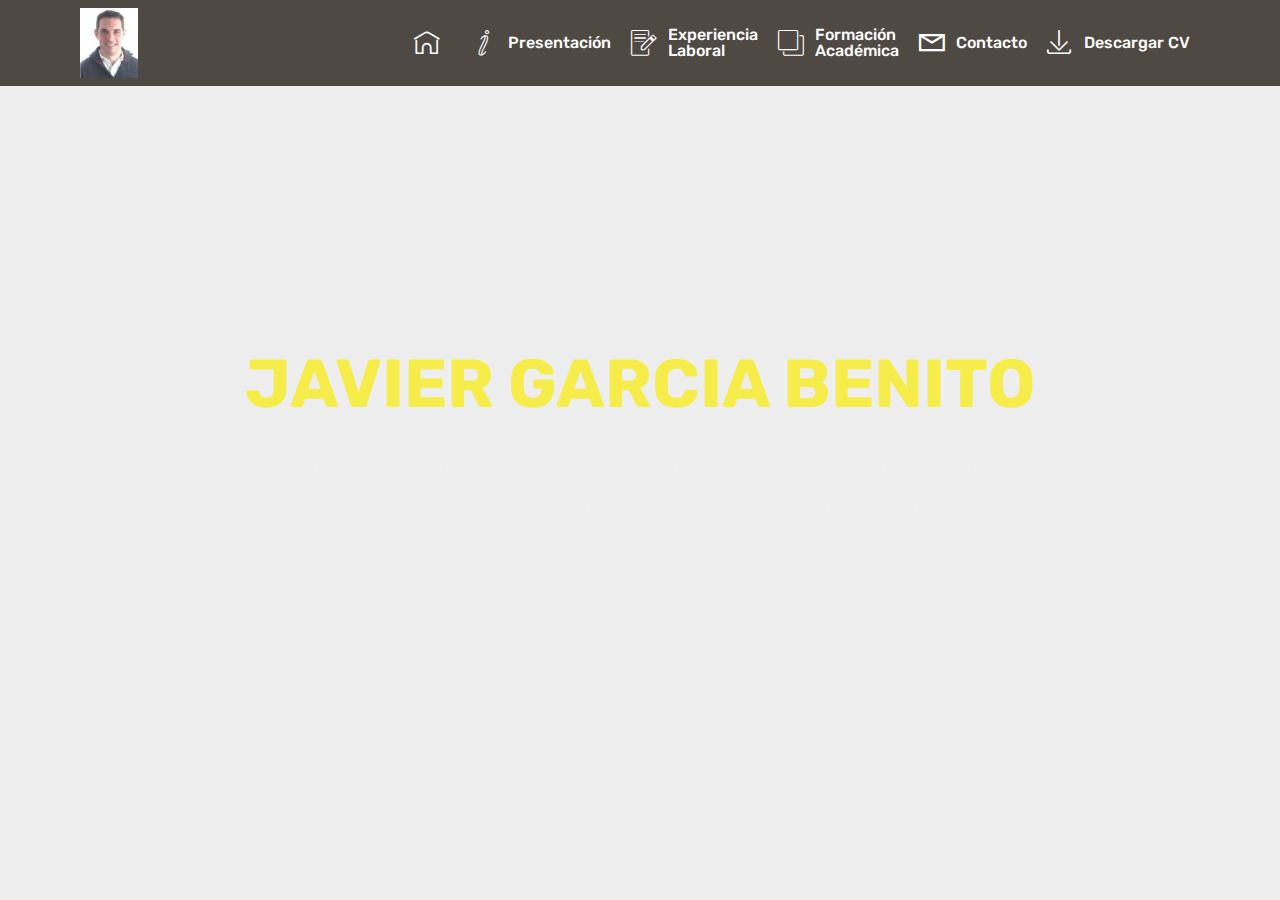
<file: index.html>
<!DOCTYPE html>
<html  >
<head>
  <!-- Site made with Mobirise Website Builder v4.12.4, https://mobirise.com -->
  <meta charset="UTF-8">
  <meta http-equiv="X-UA-Compatible" content="IE=edge">
  <meta name="generator" content="Mobirise v4.12.4, mobirise.com">
  <meta name="viewport" content="width=device-width, initial-scale=1, minimum-scale=1">
  <link rel="shortcut icon" href="assets/images/javi-foto-dni-001-92x119.jpeg" type="image/x-icon">
  <meta name="description" content="">
  
  
  <title>Javier Garcia</title>
  <link rel="stylesheet" href="assets/web/assets/mobirise-icons2/mobirise2.css">
  <link rel="stylesheet" href="assets/web/assets/mobirise-icons-bold/mobirise-icons-bold.css">
  <link rel="stylesheet" href="assets/web/assets/mobirise-icons/mobirise-icons.css">
  <link rel="stylesheet" href="assets/bootstrap/css/bootstrap.min.css">
  <link rel="stylesheet" href="assets/bootstrap/css/bootstrap-grid.min.css">
  <link rel="stylesheet" href="assets/bootstrap/css/bootstrap-reboot.min.css">
  <link rel="stylesheet" href="assets/animatecss/animate.min.css">
  <link rel="stylesheet" href="assets/dropdown/css/style.css">
  <link rel="stylesheet" href="assets/tether/tether.min.css">
  <link rel="stylesheet" href="assets/theme/css/style.css">
  <link rel="preload" as="style" href="assets/mobirise/css/mbr-additional.css"><link rel="stylesheet" href="assets/mobirise/css/mbr-additional.css" type="text/css">
  
  
  
</head>
<body>
  <section class="menu cid-s3vzD8p1v5" once="menu" id="menu1-14">

    

    <nav class="navbar navbar-expand beta-menu navbar-dropdown align-items-center navbar-toggleable-sm">
        <button class="navbar-toggler navbar-toggler-right" type="button" data-toggle="collapse" data-target="#navbarSupportedContent" aria-controls="navbarSupportedContent" aria-expanded="false" aria-label="Toggle navigation">
            <div class="hamburger">
                <span></span>
                <span></span>
                <span></span>
                <span></span>
            </div>
        </button>
        <div class="menu-logo">
            <div class="navbar-brand">
                <span class="navbar-logo">
                    <a href="Contacto.html">
                         <img src="assets/images/javi-foto-dni-001-92x119.jpeg" alt="Mobirise" title="" style="height: 4.4rem;">
                    </a>
                </span>
                
            </div>
        </div>
        <div class="collapse navbar-collapse" id="navbarSupportedContent">
            <ul class="navbar-nav nav-dropdown nav-right" data-app-modern-menu="true"><li class="nav-item"><a class="nav-link link text-white display-4" href="index.html"><span class="mbrib-home mbr-iconfont mbr-iconfont-btn"></span></a></li><li class="nav-item"><a class="nav-link link text-white display-4" href="presentacion.html"><span class="mbri-italic mbr-iconfont mbr-iconfont-btn"></span>Presentación<br></a></li><li class="nav-item">
                    <a class="nav-link link text-white display-4" href="experiencia.html"><span class="mbri-edit mbr-iconfont mbr-iconfont-btn"></span>Experiencia <br>Laboral&nbsp;</a>
                </li><li class="nav-item"><a class="nav-link link text-white display-4" href="formacion.html"><span class="mbri-layers mbr-iconfont mbr-iconfont-btn"></span>Formación <br>Académica</a></li><li class="nav-item"><a class="nav-link link text-white display-4" href="Contacto.html"><span class="mobi-mbri mobi-mbri-letter mbr-iconfont mbr-iconfont-btn"></span>Contacto</a></li><li class="nav-item"><a class="nav-link link text-white display-4" href="assets/files/Javier-GarciaBenitoCV.pdf" target="_blank"><span class="mbrib-save mbr-iconfont mbr-iconfont-btn"></span>Descargar CV</a></li></ul>
            
        </div>
    </nav>
</section>

<section class="engine"><a href="https://mobirise.info/m">web design templates</a></section><section class="cid-qTkA127IK8 mbr-fullscreen" data-bg-video="https://www.youtube.com/watch?v=ikJJ27Xs90k" id="header2-1">

    

    

    <div class="container align-center">
        <div class="row justify-content-md-center">
            <div class="mbr-white col-md-10">
                <h1 class="mbr-section-title mbr-bold pb-3 mbr-fonts-style display-1">JAVIER GARCIA BENITO</h1>
                
                <p class="mbr-text pb-3 mbr-fonts-style display-5">Les presento esta web donde consultar toda mi carrera profesional.<br>Aquí podrán ver todo el potencial y valor que les puedo aportar.</p>
                
            </div>
        </div>
    </div>
    
</section>


  <script src="assets/web/assets/jquery/jquery.min.js"></script>
  <script src="assets/popper/popper.min.js"></script>
  <script src="assets/bootstrap/js/bootstrap.min.js"></script>
  <script src="assets/smoothscroll/smooth-scroll.js"></script>
  <script src="assets/ytplayer/jquery.mb.ytplayer.min.js"></script>
  <script src="assets/viewportchecker/jquery.viewportchecker.js"></script>
  <script src="assets/dropdown/js/nav-dropdown.js"></script>
  <script src="assets/dropdown/js/navbar-dropdown.js"></script>
  <script src="assets/touchswipe/jquery.touch-swipe.min.js"></script>
  <script src="assets/tether/tether.min.js"></script>
  <script src="assets/vimeoplayer/jquery.mb.vimeo_player.js"></script>
  <script src="assets/theme/js/script.js"></script>
  
  
 <div id="scrollToTop" class="scrollToTop mbr-arrow-up"><a style="text-align: center;"><i class="mbr-arrow-up-icon mbr-arrow-up-icon-cm cm-icon cm-icon-smallarrow-up"></i></a></div>
    <input name="animation" type="hidden">
  </body>
</html>
</file>
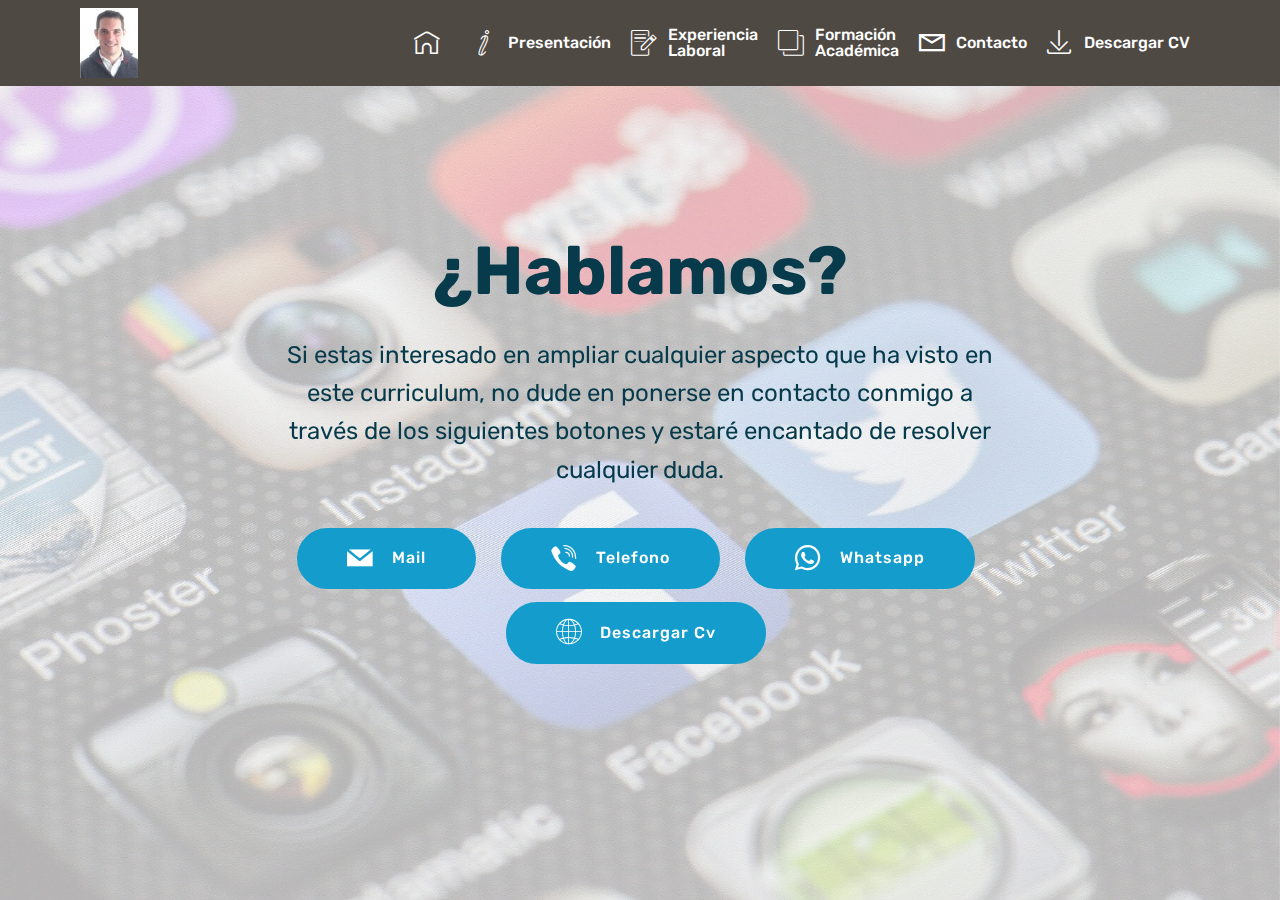
<file: Contacto.html>
<!DOCTYPE html>
<html  >
<head>
  <!-- Site made with Mobirise Website Builder v4.12.4, https://mobirise.com -->
  <meta charset="UTF-8">
  <meta http-equiv="X-UA-Compatible" content="IE=edge">
  <meta name="generator" content="Mobirise v4.12.4, mobirise.com">
  <meta name="viewport" content="width=device-width, initial-scale=1, minimum-scale=1">
  <link rel="shortcut icon" href="assets/images/javi-foto-dni-001-92x119.jpeg" type="image/x-icon">
  <meta name="description" content="">
  
  
  <title>Contacto Javier Garcia</title>
  <link rel="stylesheet" href="assets/web/assets/mobirise-icons2/mobirise2.css">
  <link rel="stylesheet" href="assets/web/assets/mobirise-icons/mobirise-icons.css">
  <link rel="stylesheet" href="assets/web/assets/mobirise-icons-bold/mobirise-icons-bold.css">
  <link rel="stylesheet" href="assets/bootstrap/css/bootstrap.min.css">
  <link rel="stylesheet" href="assets/bootstrap/css/bootstrap-grid.min.css">
  <link rel="stylesheet" href="assets/bootstrap/css/bootstrap-reboot.min.css">
  <link rel="stylesheet" href="assets/tether/tether.min.css">
  <link rel="stylesheet" href="assets/dropdown/css/style.css">
  <link rel="stylesheet" href="assets/socicon/css/styles.css">
  <link rel="stylesheet" href="assets/animatecss/animate.min.css">
  <link rel="stylesheet" href="assets/theme/css/style.css">
  <link rel="preload" as="style" href="assets/mobirise/css/mbr-additional.css"><link rel="stylesheet" href="assets/mobirise/css/mbr-additional.css" type="text/css">
  
  
  
</head>
<body>
  <section class="menu cid-s3vzD8p1v5" once="menu" id="menu1-14">

    

    <nav class="navbar navbar-expand beta-menu navbar-dropdown align-items-center navbar-toggleable-sm">
        <button class="navbar-toggler navbar-toggler-right" type="button" data-toggle="collapse" data-target="#navbarSupportedContent" aria-controls="navbarSupportedContent" aria-expanded="false" aria-label="Toggle navigation">
            <div class="hamburger">
                <span></span>
                <span></span>
                <span></span>
                <span></span>
            </div>
        </button>
        <div class="menu-logo">
            <div class="navbar-brand">
                <span class="navbar-logo">
                    <a href="Contacto.html">
                         <img src="assets/images/javi-foto-dni-001-92x119.jpeg" alt="Mobirise" title="" style="height: 4.4rem;">
                    </a>
                </span>
                
            </div>
        </div>
        <div class="collapse navbar-collapse" id="navbarSupportedContent">
            <ul class="navbar-nav nav-dropdown nav-right" data-app-modern-menu="true"><li class="nav-item"><a class="nav-link link text-white display-4" href="index.html"><span class="mbrib-home mbr-iconfont mbr-iconfont-btn"></span></a></li><li class="nav-item"><a class="nav-link link text-white display-4" href="presentacion.html"><span class="mbri-italic mbr-iconfont mbr-iconfont-btn"></span>Presentación<br></a></li><li class="nav-item">
                    <a class="nav-link link text-white display-4" href="experiencia.html"><span class="mbri-edit mbr-iconfont mbr-iconfont-btn"></span>Experiencia <br>Laboral&nbsp;</a>
                </li><li class="nav-item"><a class="nav-link link text-white display-4" href="formacion.html"><span class="mbri-layers mbr-iconfont mbr-iconfont-btn"></span>Formación <br>Académica</a></li><li class="nav-item"><a class="nav-link link text-white display-4" href="Contacto.html"><span class="mobi-mbri mobi-mbri-letter mbr-iconfont mbr-iconfont-btn"></span>Contacto</a></li><li class="nav-item"><a class="nav-link link text-white display-4" href="assets/files/Javier-GarciaBenitoCV.pdf" target="_blank"><span class="mbrib-save mbr-iconfont mbr-iconfont-btn"></span>Descargar CV</a></li></ul>
            
        </div>
    </nav>
</section>

<section class="engine"><a href="https://mobirise.info/x">css templates</a></section><section class="header9 cid-s3vsp9hcXi mbr-fullscreen mbr-parallax-background" id="header9-x">

    

    <div class="mbr-overlay" style="opacity: 0.7; background-color: rgb(255, 255, 255);">
    </div>

    <div class="container">
        <div class="media-container-column mbr-white col-lg-8 col-md-10 m-auto">
            <h1 class="mbr-section-title align-left mbr-bold pb-3 mbr-fonts-style display-1">
                ¿Hablamos?</h1>
            
            <p class="mbr-text align-left pb-3 mbr-fonts-style display-5">Si estas interesado en ampliar cualquier aspecto que ha visto en este curriculum, no dude en ponerse en contacto conmigo a través de los siguientes botones y estaré encantado de resolver cualquier duda.</p>
            <div class="mbr-section-btn align-left"><a class="btn btn-md btn-primary display-4" href="mailto:javiergb82@hotmail.com"><span class="socicon socicon-mail mbr-iconfont mbr-iconfont-btn"></span>&nbsp;Mail</a> <a class="btn btn-md btn-primary display-4" href="tel:+34660331105"><span class="socicon socicon-viber mbr-iconfont mbr-iconfont-btn"></span>&nbsp;Telefono</a> <a class="btn btn-md btn-primary display-4" href="https://wa.me/34660331105"><span class="socicon socicon-whatsapp mbr-iconfont mbr-iconfont-btn"></span>&nbsp;Whatsapp</a> <a class="btn btn-md btn-primary display-4" href="assets/files/Javier-GarciaBenitoCV.pdf" target="_blank"><span class="socicon socicon-internet mbr-iconfont mbr-iconfont-btn"></span>&nbsp;Descargar Cv</a></div>
        </div>
    </div>

    
</section>


  <script src="assets/web/assets/jquery/jquery.min.js"></script>
  <script src="assets/popper/popper.min.js"></script>
  <script src="assets/bootstrap/js/bootstrap.min.js"></script>
  <script src="assets/parallax/jarallax.min.js"></script>
  <script src="assets/tether/tether.min.js"></script>
  <script src="assets/viewportchecker/jquery.viewportchecker.js"></script>
  <script src="assets/dropdown/js/nav-dropdown.js"></script>
  <script src="assets/dropdown/js/navbar-dropdown.js"></script>
  <script src="assets/touchswipe/jquery.touch-swipe.min.js"></script>
  <script src="assets/smoothscroll/smooth-scroll.js"></script>
  <script src="assets/theme/js/script.js"></script>
  
  
 <div id="scrollToTop" class="scrollToTop mbr-arrow-up"><a style="text-align: center;"><i class="mbr-arrow-up-icon mbr-arrow-up-icon-cm cm-icon cm-icon-smallarrow-up"></i></a></div>
    <input name="animation" type="hidden">
  </body>
</html>
</file>
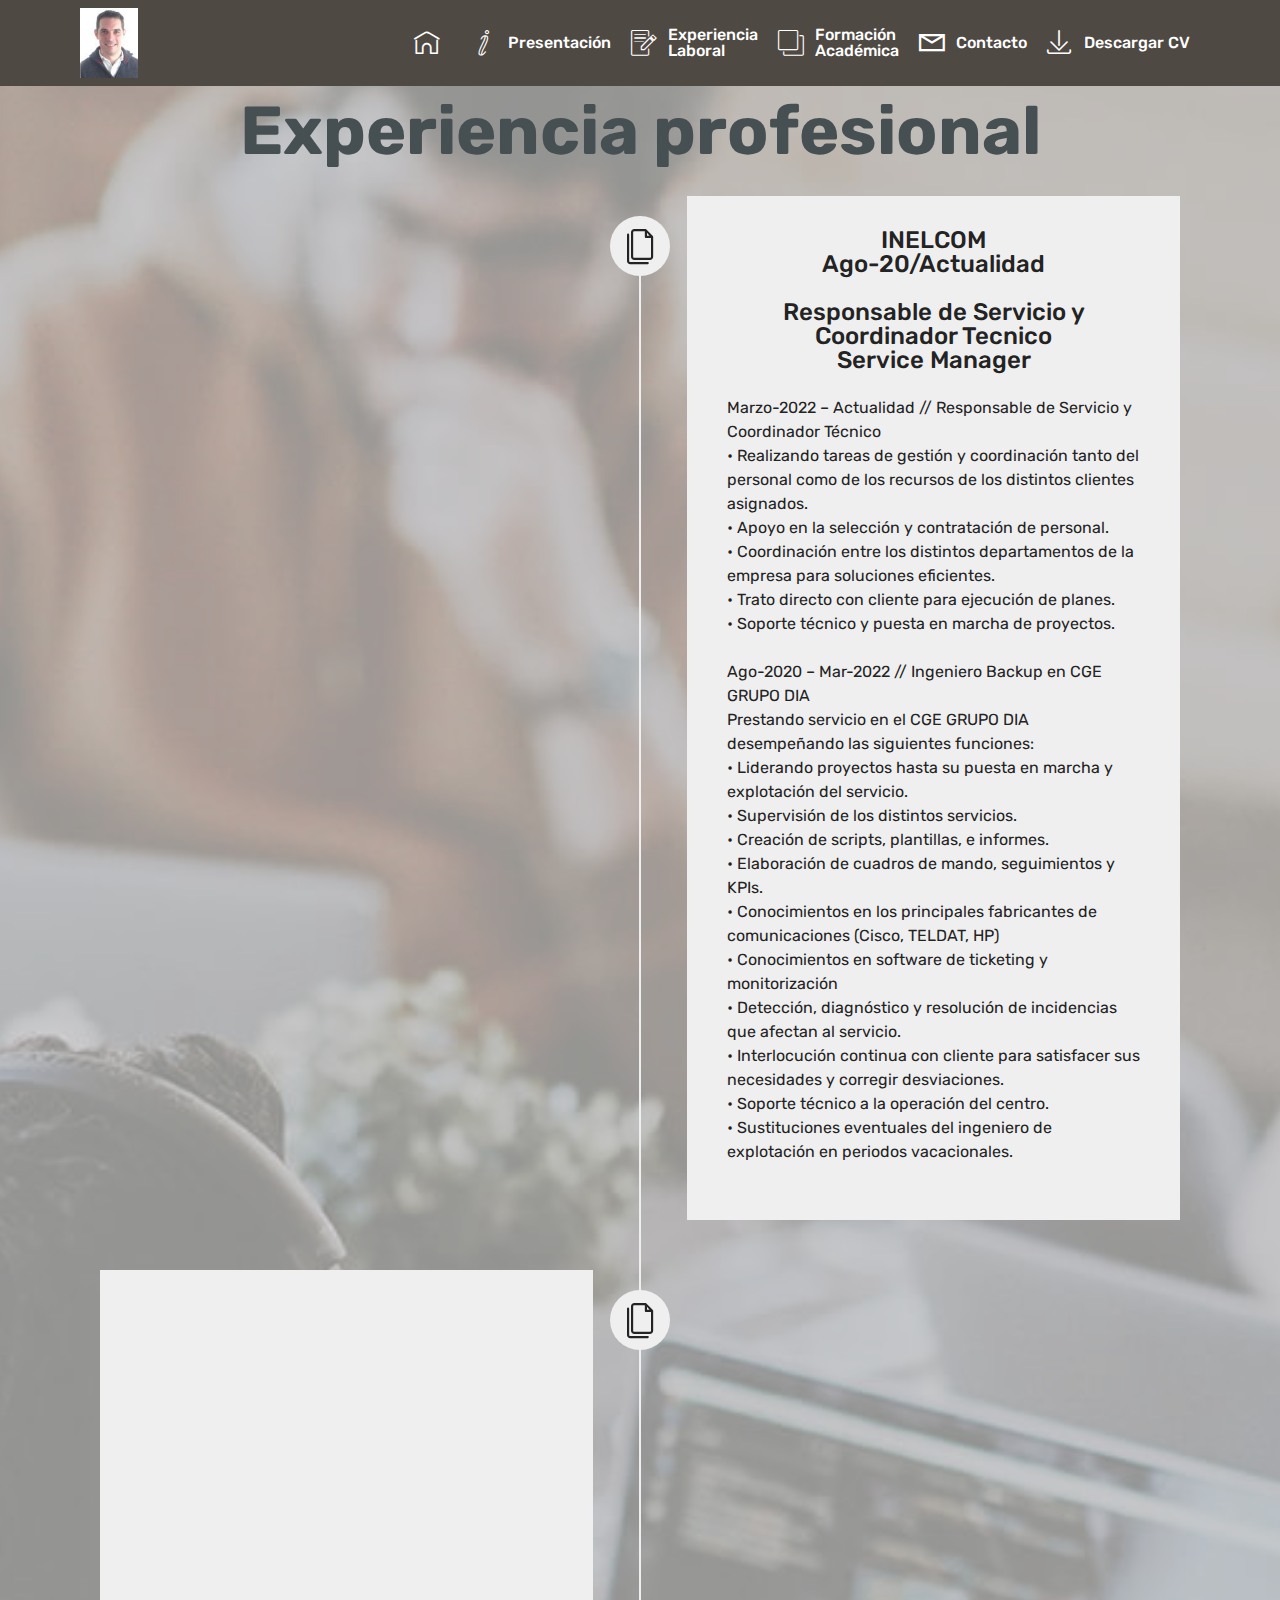
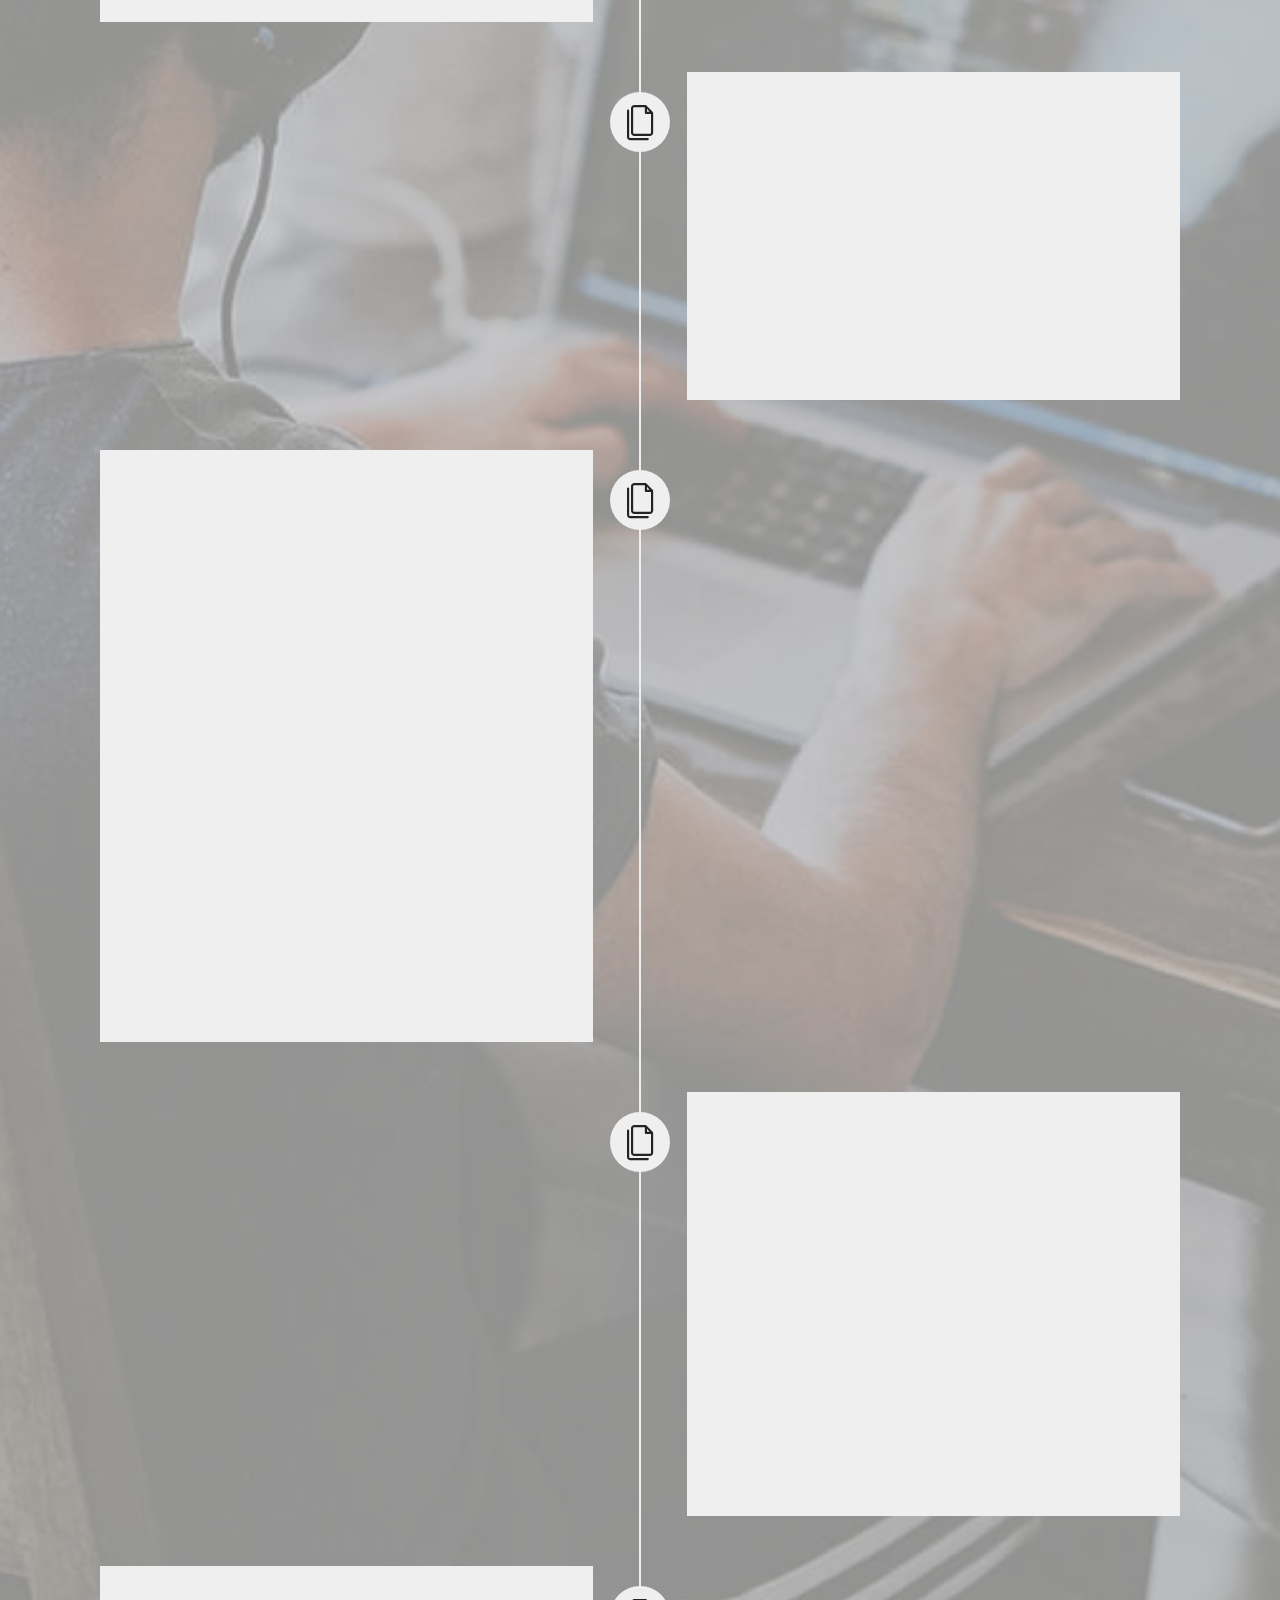
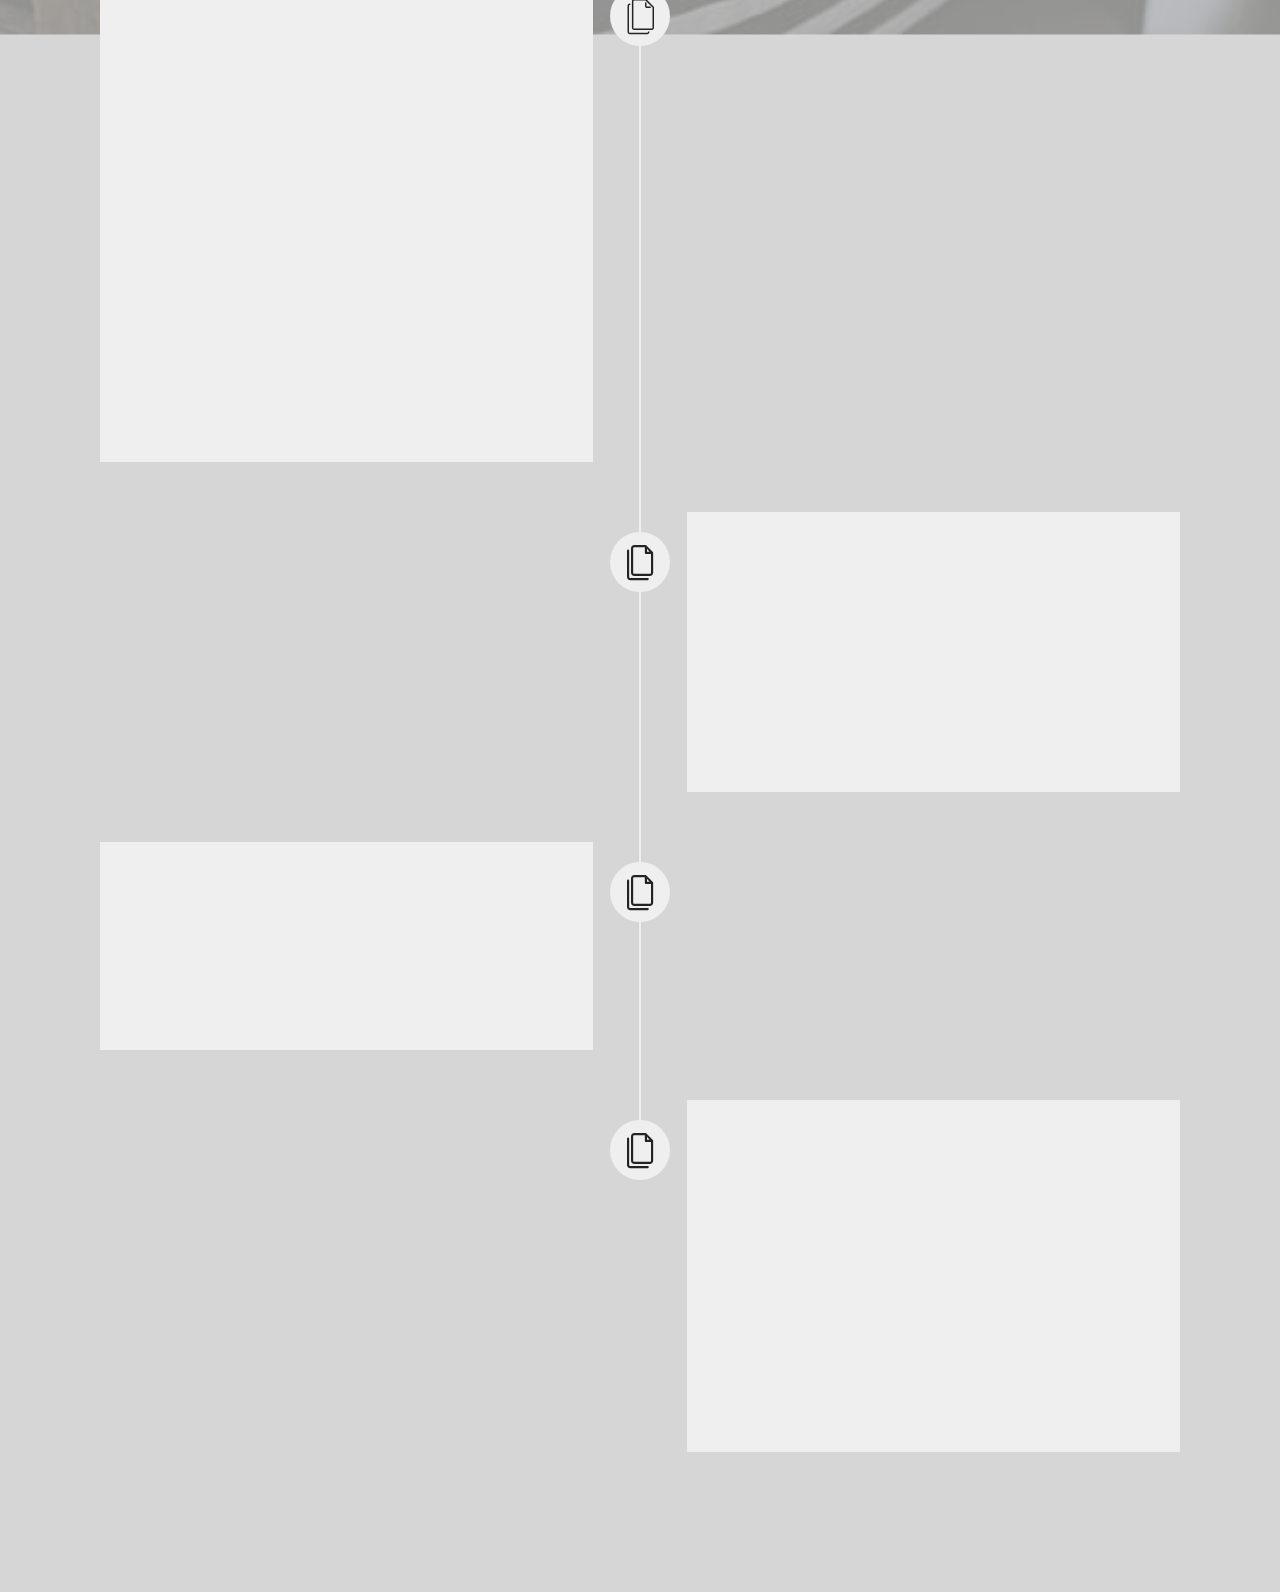
<file: experiencia.html>
<!DOCTYPE html>
<html  >
<head>
  <!-- Site made with Mobirise Website Builder v4.12.4, https://mobirise.com -->
  <meta charset="UTF-8">
  <meta http-equiv="X-UA-Compatible" content="IE=edge">
  <meta name="generator" content="Mobirise v4.12.4, mobirise.com">
  <meta name="viewport" content="width=device-width, initial-scale=1, minimum-scale=1">
  <link rel="shortcut icon" href="assets/images/javi-foto-dni-001-92x119.jpeg" type="image/x-icon">
  <meta name="description" content="">
  
  
  <title>Experiencia Laboral Javier Garcia</title>
  <link rel="stylesheet" href="assets/web/assets/mobirise-icons2/mobirise2.css">
  <link rel="stylesheet" href="assets/web/assets/mobirise-icons-bold/mobirise-icons-bold.css">
  <link rel="stylesheet" href="assets/web/assets/mobirise-icons/mobirise-icons.css">
  <link rel="stylesheet" href="assets/bootstrap/css/bootstrap.min.css">
  <link rel="stylesheet" href="assets/bootstrap/css/bootstrap-grid.min.css">
  <link rel="stylesheet" href="assets/bootstrap/css/bootstrap-reboot.min.css">
  <link rel="stylesheet" href="assets/dropdown/css/style.css">
  <link rel="stylesheet" href="assets/tether/tether.min.css">
  <link rel="stylesheet" href="assets/animatecss/animate.min.css">
  <link rel="stylesheet" href="assets/theme/css/style.css">
  <link rel="preload" as="style" href="assets/mobirise/css/mbr-additional.css"><link rel="stylesheet" href="assets/mobirise/css/mbr-additional.css" type="text/css">
  
  
  
</head>
<body>
  <section class="menu cid-s3vzD8p1v5" once="menu" id="menu1-14">

    

    <nav class="navbar navbar-expand beta-menu navbar-dropdown align-items-center navbar-toggleable-sm">
        <button class="navbar-toggler navbar-toggler-right" type="button" data-toggle="collapse" data-target="#navbarSupportedContent" aria-controls="navbarSupportedContent" aria-expanded="false" aria-label="Toggle navigation">
            <div class="hamburger">
                <span></span>
                <span></span>
                <span></span>
                <span></span>
            </div>
        </button>
        <div class="menu-logo">
            <div class="navbar-brand">
                <span class="navbar-logo">
                    <a href="Contacto.html">
                         <img src="assets/images/javi-foto-dni-001-92x119.jpeg" alt="Mobirise" title="" style="height: 4.4rem;">
                    </a>
                </span>
                
            </div>
        </div>
        <div class="collapse navbar-collapse" id="navbarSupportedContent">
            <ul class="navbar-nav nav-dropdown nav-right" data-app-modern-menu="true"><li class="nav-item"><a class="nav-link link text-white display-4" href="index.html"><span class="mbrib-home mbr-iconfont mbr-iconfont-btn"></span></a></li><li class="nav-item"><a class="nav-link link text-white display-4" href="presentacion.html"><span class="mbri-italic mbr-iconfont mbr-iconfont-btn"></span>Presentación<br></a></li><li class="nav-item">
                    <a class="nav-link link text-white display-4" href="experiencia.html"><span class="mbri-edit mbr-iconfont mbr-iconfont-btn"></span>Experiencia <br>Laboral&nbsp;</a>
                </li><li class="nav-item"><a class="nav-link link text-white display-4" href="formacion.html"><span class="mbri-layers mbr-iconfont mbr-iconfont-btn"></span>Formación <br>Académica</a></li><li class="nav-item"><a class="nav-link link text-white display-4" href="Contacto.html"><span class="mobi-mbri mobi-mbri-letter mbr-iconfont mbr-iconfont-btn"></span>Contacto</a></li><li class="nav-item"><a class="nav-link link text-white display-4" href="assets/files/Javier-GarciaBenitoCV.pdf" target="_blank"><span class="mbrib-save mbr-iconfont mbr-iconfont-btn"></span>Descargar CV</a></li></ul>
            
        </div>
    </nav>
</section>

<section class="engine"><a href="https://mobirise.info/z">best free website templates</a></section><section class="timeline2 cid-s3kRFYs5X9 mbr-parallax-background" id="timeline2-8">

    

    <div class="mbr-overlay" style="opacity: 0.7; background-color: rgb(204, 204, 204);">
    </div>

    <div class="container align-center">
        <h2 class="mbr-section-title pb-3 mbr-fonts-style display-1"><strong>Experiencia profesional</strong></h2>
        

        <div class="container timelines-container" mbri-timelines="">
            <!--1-->
            <div class="row timeline-element reverse separline">
                <span class="iconsBackground">
                    <span class="mbr-iconfont mbrib-pages" style="color: rgb(35, 35, 35); fill: rgb(35, 35, 35);"></span>
                </span>          
                <div class="col-xs-12 col-md-6 align-left">
                    <div class="timeline-text-content">
                        <h4 class="mbr-timeline-title pb-3 mbr-fonts-style display-5">INELCOM<br>Ago-20/Actualidad<br><br>Responsable de Servicio y Coordinador Tecnico<br>Service Manager</h4>
                        <p class="mbr-timeline-text mbr-fonts-style display-7">Marzo-2022 – Actualidad // Responsable de Servicio y Coordinador Técnico
<br>•	Realizando tareas de gestión y coordinación tanto del personal como de los recursos de los distintos clientes asignados. 
<br>•	Apoyo en la selección y contratación de personal. 
<br>•	Coordinación entre los distintos departamentos de la empresa para soluciones eficientes. 
<br>•	Trato directo con cliente para ejecución de planes. 
<br>•	Soporte técnico y puesta en marcha de proyectos.
<br>
<br>Ago-2020 – Mar-2022 // Ingeniero Backup en CGE GRUPO DIA
<br>Prestando servicio en el CGE GRUPO DIA desempeñando las siguientes funciones:
<br>•	Liderando proyectos hasta su puesta en marcha y explotación del servicio.
<br>•	Supervisión de los distintos servicios.
<br>•	Creación de scripts, plantillas, e informes.
<br>•	Elaboración de cuadros de mando, seguimientos y KPIs.
<br>•	Conocimientos en los principales fabricantes de comunicaciones (Cisco, TELDAT, HP)
<br>•	Conocimientos en software de ticketing y monitorización
<br>•	Detección, diagnóstico y resolución de incidencias que afectan al servicio.
<br>•	Interlocución continua con cliente para satisfacer sus necesidades y corregir desviaciones.
<br>•	Soporte técnico a la operación del centro.
<br>•	Sustituciones eventuales del ingeniero de explotación en periodos vacacionales.
<br><br></p>
                     </div>
                </div>
            </div>
            <!--2-->
            <div class="row timeline-element  separline">
                <span class="iconsBackground">
                    <span class="mbr-iconfont mbrib-pages" style="color: rgb(35, 35, 35); fill: rgb(35, 35, 35);"></span>
                </span>
                <div class="col-xs-12 col-md-6 align-left ">
                    <div class="timeline-text-content">
                        <h4 class="mbr-timeline-title pb-3 mbr-fonts-style display-5">Ombuds Compañia de seguridad
<div>Feb-14/Jul-20
</div><div>
</div><div>Administrador de Sistemas</div></h4>
                        <p class="mbr-timeline-text mbr-fonts-style display-7">Dando continuidad en proyecto cliente “Patrimonio Nacional” para la seguridad. 
<br>Implantando nuevas políticas en el sistema.
<br>Realizando integraciones en instalaciones de grandes envergaduras. 
<br>Puestas en marcha de software de gestión de alarmas. Actualización de los distintos dispositivos de seguridad.</p>
                    </div>
                </div>
            </div>
            <!--3-->
            <div class="row timeline-element reverse separline">
                <span class="iconsBackground">
                    <span class="mbr-iconfont mbrib-pages" style="color: rgb(35, 35, 35); fill: rgb(35, 35, 35);"></span>
                </span>
                <div class="col-xs-12 col-md-6 align-left">
                    <div class="timeline-text-content">
                        <h4 class="mbr-timeline-title pb-3 mbr-fonts-style display-5">Isolux Corsan
<div>Nov-11/Feb-14
</div><div>
</div><div>Administrador de Sistemas</div></h4>      
                        <p class="mbr-timeline-text mbr-fonts-style display-7">Destinado en proyecto cliente “Patrimonio Nacional” para la seguridad. 
<br>Gestionando las comunicaciones entre los diferentes palacios con sistemas Microsoft y firewall Cisco,D-Link y Zyxel. 
<br>Solventado la problemática diaria tanto a nivel usuario como a nivel servidor</p>
                    </div>
                </div>
            </div>
            <!--4-->
            <div class="row timeline-element  separline">
                <span class="iconsBackground">
                    <span class="mbr-iconfont mbrib-pages" style="color: rgb(35, 35, 35); fill: rgb(35, 35, 35);"></span>
                </span>
                <div class="col-xs-12 col-md-6 align-left ">
                    <div class="timeline-text-content">
                        <h4 class="mbr-timeline-title pb-3 mbr-fonts-style display-5">WWW.OPTIZE.ES
<div>Feb-10/Oct-11
</div><div>
</div><div>Administrador de Sistemas</div></h4>
                        <p class="mbr-timeline-text mbr-fonts-style display-7">Mantenimiento del AD y de los servidores. 
<br>Resolución de incidencias. 
<br>Solventar problemas de comunicaciones.
<br>Gestión de usuarios de la oficina y sus sedes. 
<br>Creación, modificación y eliminación de de usuarios. 
<br>Documentación de procedimientos. 
<br>Migración de la plataforma Microsoft Server 2000 a Server 2008 y Exchange 2003 a 2008.
<br>Voz sobre IP con centralita de la marca C3 con sistema operativo Asterisk. 
<br>Montaje de servidor FTP sobre servidor UNIX. Monitorización de procesos y maquinas con software Nagios. 
<br>Gestión de comunicaciones con telefónica para MacroLAN. 
<br>Creación, modificación y eliminación de reglas en firewalls de la marca NETasq. 
<br>Gestión de incidencias internas con software GLPI.</p>
                    </div>
                </div>
            </div>
            <!--5-->
            <div class="row timeline-element reverse separline">
                <span class="iconsBackground">
                    <span class="mbr-iconfont mbrib-pages" style="color: rgb(35, 35, 35); fill: rgb(35, 35, 35);"></span>
                </span>
                <div class="col-xs-12 col-md-6 align-left">
                    <div class="timeline-text-content">
                        <h4 class="mbr-timeline-title pb-3 mbr-fonts-style display-5"><p>GRUPO NCL
</p><p>Nov-08/Ene-09
</p><p>
</p><p>Administrador de Sistemas</p></h4>
                        <p class="mbr-timeline-text mbr-fonts-style display-7">Instalación, mantenimiento y resolución de incidencias tanto a nivel de servidores como a nivel de estaciones de trabajo. funciones realizadas exclusivamente en clientes de esta empresa. Las herramientas que utilizábamos dependían de cada cliente, dando soporte telefónico, remoto y presencial en última instancia. Utilización de Acronis para Backups. 
<br>Montaje, mantenimiento y actualización de servidores con plataforma Microsoft tanto de directorio activo, como Exchange, como servidores NAS.
<br>Resolución de incidencias a nivel usuario.</p>
                    </div>
                </div>
            </div>
            <!--6-->
            <div class="row timeline-element separline">
                <span class="iconsBackground">
                    <span class="mbri-pages mbr-iconfont"></span>
                </span>
                <div class="col-xs-12 col-md-6 align-left ">
                    <div class="timeline-text-content">
                        <h4 class="mbr-timeline-title pb-3 mbr-fonts-style display-5">INDRA
<div>Mar-06/Sep-08
</div><div>
</div><div>
</div><div>Administrador de Sistemas</div></h4>
                        <p class="mbr-timeline-text mbr-fonts-style display-7">Administración y gestión del sistema.
<br>Montaje de servidores y soporte a estaciones de trabajo. 
<br>Mantenimiento preventivo, de la red y directorio activo. Durante este periodo he estado en varios proyectos tanto de la administración pública como la privada gestionando principalmente usuarios, políticas de seguridad, securizando la red, usando servidores de la marca Dell con Windows Server 2003. 
<br>Montaje de unos servidores balanceados con Citrix para su conexión desde Argentina. 
<br>Software Outlook para el seguimiento de incidencias. 
<br>Software Veritas para las copias de seguridad. 
<br>Software MySql para las bases de datos de los clientes.<br></p>
                    </div>
                </div>
            </div>
            <!--7-->
            <div class="row timeline-element reverse separline">
                <span class="iconsBackground">
                    <span class="mbr-iconfont mbrib-pages" style="color: rgb(35, 35, 35); fill: rgb(35, 35, 35);"></span>
                </span>
                <div class="col-xs-12 col-md-6 align-left">
                    <div class="timeline-text-content">
                        <h4 class="mbr-timeline-title pb-3 mbr-fonts-style display-5">BBVA
<div>Ago-05/Feb-06
</div><div>
</div><div>Operador de Sistemas</div></h4>
                        <p class="mbr-timeline-text mbr-fonts-style display-7">Gestión de las incidencias de los servidores. Monitorización de procesos y alertas. 
<br>Todas las herramientas eran IBM, la principal, Tivoli. 
<br>uso del software Outlook para programan mantenimientos por las noches y escalar incidencias.&nbsp;</p>
                    </div>
                </div>
            </div>
            <!--8-->
            <div class="row timeline-element separline">
                <span class="iconsBackground">
                    <span class="mbr-iconfont mbrib-pages" style="color: rgb(35, 35, 35); fill: rgb(35, 35, 35);"></span>
                </span>
                <div class="col-xs-12 col-md-6 align-left ">
                    <div class="timeline-text-content">
                        <h4 class="mbr-timeline-title pb-3 mbr-fonts-style display-5">CRUZ ROJA ESPAÑOLA
<div>Feb-05/Jul-05
</div><div>
</div><div>Tecnico Instalador</div></h4>
                        <p class="mbr-timeline-text mbr-fonts-style display-7">
                            Realización instalaciones de aparatos de tele asistencia y programación de los mismos.
                        </p>
                    </div>
                </div>
            </div>
            <!--9-->
            <div class="row timeline-element reverse">
                <span class="iconsBackground">
                    <span class="mbr-iconfont mbrib-pages"></span>
                </span>
                <div class="col-xs-12 col-md-6 align-left">
                    <div class="timeline-text-content">
                        <h4 class="mbr-timeline-title pb-3 mbr-fonts-style display-5">AMENA AUNA
<div>Sep-04/Feb-05
</div><div>
</div><div>Operador de Sistemas</div></h4>
                        <p class="mbr-timeline-text mbr-fonts-style display-7">
                            Realización de tareas propias del puesto, como monitorización de los procesos y resolución de incidencias. Para la gestión de las incidencias y el tiempo que dedicaba cada departamento a ellas trabajamos con Remedy. Las herramientas de monitorización eran Control-M y Patrol-OVO. Las funciones básicas eran leer scripts, entender como y porque habían fallado y solventar la incidencia.
                        </p>
                    </div>
                </div>
            </div>
            <!--10-->
            
            <!--11-->
            
            <!--12-->
            
        </div>
    </div>
</section>


  <script src="assets/web/assets/jquery/jquery.min.js"></script>
  <script src="assets/popper/popper.min.js"></script>
  <script src="assets/bootstrap/js/bootstrap.min.js"></script>
  <script src="assets/smoothscroll/smooth-scroll.js"></script>
  <script src="assets/parallax/jarallax.min.js"></script>
  <script src="assets/viewportchecker/jquery.viewportchecker.js"></script>
  <script src="assets/dropdown/js/nav-dropdown.js"></script>
  <script src="assets/dropdown/js/navbar-dropdown.js"></script>
  <script src="assets/touchswipe/jquery.touch-swipe.min.js"></script>
  <script src="assets/tether/tether.min.js"></script>
  <script src="assets/theme/js/script.js"></script>
  
  
 <div id="scrollToTop" class="scrollToTop mbr-arrow-up"><a style="text-align: center;"><i class="mbr-arrow-up-icon mbr-arrow-up-icon-cm cm-icon cm-icon-smallarrow-up"></i></a></div>
    <input name="animation" type="hidden">
  </body>
</html>
</file>
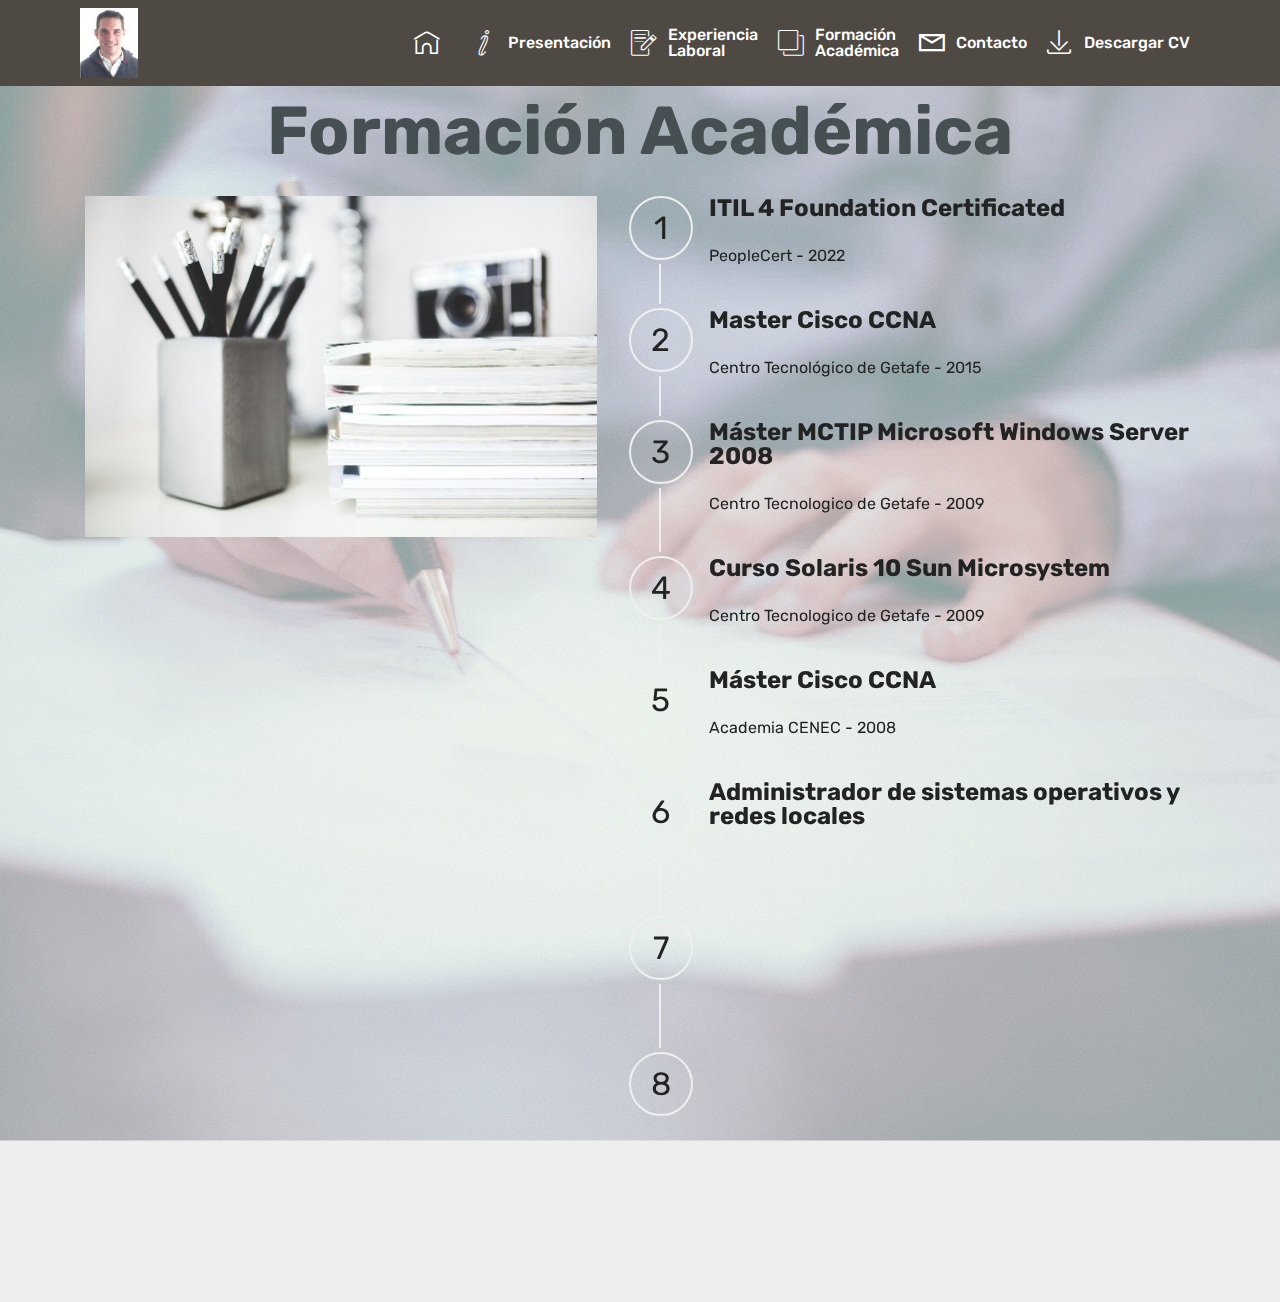
<file: formacion.html>
<!DOCTYPE html>
<html  >
<head>
  <!-- Site made with Mobirise Website Builder v4.12.4, https://mobirise.com -->
  <meta charset="UTF-8">
  <meta http-equiv="X-UA-Compatible" content="IE=edge">
  <meta name="generator" content="Mobirise v4.12.4, mobirise.com">
  <meta name="viewport" content="width=device-width, initial-scale=1, minimum-scale=1">
  <link rel="shortcut icon" href="assets/images/javi-foto-dni-001-92x119.jpeg" type="image/x-icon">
  <meta name="description" content="">
  
  
  <title>Formacion Academica Javier Garcia</title>
  <link rel="stylesheet" href="assets/web/assets/mobirise-icons2/mobirise2.css">
  <link rel="stylesheet" href="assets/web/assets/mobirise-icons-bold/mobirise-icons-bold.css">
  <link rel="stylesheet" href="assets/web/assets/mobirise-icons/mobirise-icons.css">
  <link rel="stylesheet" href="assets/bootstrap/css/bootstrap.min.css">
  <link rel="stylesheet" href="assets/bootstrap/css/bootstrap-grid.min.css">
  <link rel="stylesheet" href="assets/bootstrap/css/bootstrap-reboot.min.css">
  <link rel="stylesheet" href="assets/dropdown/css/style.css">
  <link rel="stylesheet" href="assets/tether/tether.min.css">
  <link rel="stylesheet" href="assets/animatecss/animate.min.css">
  <link rel="stylesheet" href="assets/theme/css/style.css">
  <link rel="preload" as="style" href="assets/mobirise/css/mbr-additional.css"><link rel="stylesheet" href="assets/mobirise/css/mbr-additional.css" type="text/css">
  
  
  
</head>
<body>
  <section class="menu cid-s3vzD8p1v5" once="menu" id="menu1-14">

    

    <nav class="navbar navbar-expand beta-menu navbar-dropdown align-items-center navbar-toggleable-sm">
        <button class="navbar-toggler navbar-toggler-right" type="button" data-toggle="collapse" data-target="#navbarSupportedContent" aria-controls="navbarSupportedContent" aria-expanded="false" aria-label="Toggle navigation">
            <div class="hamburger">
                <span></span>
                <span></span>
                <span></span>
                <span></span>
            </div>
        </button>
        <div class="menu-logo">
            <div class="navbar-brand">
                <span class="navbar-logo">
                    <a href="Contacto.html">
                         <img src="assets/images/javi-foto-dni-001-92x119.jpeg" alt="Mobirise" title="" style="height: 4.4rem;">
                    </a>
                </span>
                
            </div>
        </div>
        <div class="collapse navbar-collapse" id="navbarSupportedContent">
            <ul class="navbar-nav nav-dropdown nav-right" data-app-modern-menu="true"><li class="nav-item"><a class="nav-link link text-white display-4" href="index.html"><span class="mbrib-home mbr-iconfont mbr-iconfont-btn"></span></a></li><li class="nav-item"><a class="nav-link link text-white display-4" href="presentacion.html"><span class="mbri-italic mbr-iconfont mbr-iconfont-btn"></span>Presentación<br></a></li><li class="nav-item">
                    <a class="nav-link link text-white display-4" href="experiencia.html"><span class="mbri-edit mbr-iconfont mbr-iconfont-btn"></span>Experiencia <br>Laboral&nbsp;</a>
                </li><li class="nav-item"><a class="nav-link link text-white display-4" href="formacion.html"><span class="mbri-layers mbr-iconfont mbr-iconfont-btn"></span>Formación <br>Académica</a></li><li class="nav-item"><a class="nav-link link text-white display-4" href="Contacto.html"><span class="mobi-mbri mobi-mbri-letter mbr-iconfont mbr-iconfont-btn"></span>Contacto</a></li><li class="nav-item"><a class="nav-link link text-white display-4" href="assets/files/Javier-GarciaBenitoCV.pdf" target="_blank"><span class="mbrib-save mbr-iconfont mbr-iconfont-btn"></span>Descargar CV</a></li></ul>
            
        </div>
    </nav>
</section>

<section class="engine"><a href="https://mobirise.info/v">free html templates</a></section><section class="step3 cid-s3vpENJirH mbr-parallax-background" id="step3-t">

    

    <div class="mbr-overlay" style="opacity: 0.6; background-color: rgb(239, 239, 239);">
    </div>
    
    <div class="container">
        <h2 class="mbr-section-title pb-3 mbr-fonts-style align-center display-1"><strong>
            Formación Académica</strong></h2>
        
        <div class="media-container-row">
            <div class="media-block" style="width: 49%;">
                <div class="mbr-figure">
                    <img src="assets/images/mbr-1024x683.jpg" alt="" title="">
                </div>
            </div>
            <div class="step-container">
                <div class="card separline pb-4">
                    <div class="step-element d-flex">
                        <div class="step-wrapper pr-3">
                            <div class="step d-flex align-items-center justify-content-center">
                                1
                            </div>
                        </div>          
                        <div class="step-text-content">
                            <h4 class="mbr-step-title pb-3 mbr-fonts-style display-5"><strong>ITIL 4 Foundation Certificated</strong></h4>
                            <p class="mbr-step-text mbr-fonts-style display-7">PeopleCert - 2022</p>
                        </div>
                    </div>
                </div>

                <div class="card separline pb-4">
                    <div class="step-element d-flex">
                        <div class="step-wrapper pr-3">
                            <div class="step d-flex align-items-center justify-content-center">
                                2
                            </div>
                        </div>          
                        <div class="step-text-content">
                            <h4 class="mbr-step-title pb-3 mbr-fonts-style display-5"><strong>Master Cisco CCNA</strong></h4>
                            <p class="mbr-step-text mbr-fonts-style display-7">Centro Tecnológico de Getafe - 2015</p>
                        </div>
                    </div>
                </div>

                <div class="card separline pb-4">
                    <div class="step-element d-flex">
                        <div class="step-wrapper pr-3">
                            <div class="step d-flex align-items-center justify-content-center">
                                3
                            </div>
                        </div>          
                        <div class="step-text-content">
                            <h4 class="mbr-step-title pb-3 mbr-fonts-style display-5"><strong>Máster MCTIP Microsoft Windows Server 2008</strong></h4>
                            <p class="mbr-step-text mbr-fonts-style display-7">Centro Tecnologico de Getafe - 2009</p>
                        </div>
                    </div>
                </div>

                <div class="card separline pb-4">
                    <div class="step-element d-flex">
                        <div class="step-wrapper pr-3">
                            <div class="step d-flex align-items-center justify-content-center">
                                4
                            </div>
                        </div>          
                        <div class="step-text-content">
                            <h4 class="mbr-step-title pb-3 mbr-fonts-style display-5"><strong>Curso Solaris 10 Sun Microsystem</strong></h4>
                            <p class="mbr-step-text mbr-fonts-style display-7">Centro Tecnologico de Getafe - 2009 &nbsp; &nbsp; &nbsp; &nbsp; &nbsp; &nbsp; &nbsp; &nbsp; &nbsp; &nbsp; &nbsp;</p>
                        </div>
                    </div>
                </div>

                <div class="card separline pb-4">
                    <div class="step-element d-flex">
                        <div class="step-wrapper pr-3">
                            <div class="step d-flex align-items-center justify-content-center">
                                5
                            </div>
                        </div>          
                        <div class="step-text-content">
                            <h4 class="mbr-step-title pb-3 mbr-fonts-style display-5"><strong>Máster Cisco CCNA</strong></h4>
                            <p class="mbr-step-text mbr-fonts-style display-7">
                                Academia CENEC - 2008</p>
                        </div>
                    </div>
                </div>

                <div class="card separline pb-4">
                    <div class="step-element d-flex">
                        <div class="step-wrapper pr-3">
                            <div class="step d-flex align-items-center justify-content-center">
                                6
                            </div>
                        </div>          
                        <div class="step-text-content">
                            <h4 class="mbr-step-title pb-3 mbr-fonts-style display-5"><strong>Administrador de sistemas operativos y redes locales</strong></h4>
                            <p class="mbr-step-text mbr-fonts-style display-7">
                                Curso realizado en el año 2005</p>
                        </div>
                    </div>
                </div>

                <div class="card separline pb-4">
                    <div class="step-element d-flex">
                        <div class="step-wrapper pr-3">
                            <div class="step d-flex align-items-center justify-content-center">
                                7
                            </div>
                        </div>          
                        <div class="step-text-content">
                            <h4 class="mbr-step-title pb-3 mbr-fonts-style display-5"><strong>Curso Programación Orienta a Objetos</strong></h4>
                            <p class="mbr-step-text mbr-fonts-style display-7">Curso realizado en el año 2003<br><br></p>
                        </div>
                    </div>
                </div>

                <div class="card">
                    <div class="step-element d-flex">
                        <div class="step-wrapper pr-3">
                            <div class="step d-flex align-items-center justify-content-center">
                                8
                            </div>
                        </div>          
                        <div class="step-text-content">
                            <h4 class="mbr-step-title pb-3 mbr-fonts-style display-5">Grado Medio: Equipos electrónicos de consumo</h4>
                            <p class="mbr-step-text mbr-fonts-style display-7">IES Palomeras Vallecas 2000-2002 
<br>3 meses de prácticas en la empresa ALO Comunicaciones como técnico microinformático.</p>
                        </div>
                    </div>
                </div>

                
            </div>
        </div>
    </div>
</section>


  <script src="assets/web/assets/jquery/jquery.min.js"></script>
  <script src="assets/popper/popper.min.js"></script>
  <script src="assets/bootstrap/js/bootstrap.min.js"></script>
  <script src="assets/smoothscroll/smooth-scroll.js"></script>
  <script src="assets/parallax/jarallax.min.js"></script>
  <script src="assets/viewportchecker/jquery.viewportchecker.js"></script>
  <script src="assets/dropdown/js/nav-dropdown.js"></script>
  <script src="assets/dropdown/js/navbar-dropdown.js"></script>
  <script src="assets/touchswipe/jquery.touch-swipe.min.js"></script>
  <script src="assets/tether/tether.min.js"></script>
  <script src="assets/theme/js/script.js"></script>
  
  
 <div id="scrollToTop" class="scrollToTop mbr-arrow-up"><a style="text-align: center;"><i class="mbr-arrow-up-icon mbr-arrow-up-icon-cm cm-icon cm-icon-smallarrow-up"></i></a></div>
    <input name="animation" type="hidden">
  </body>
</html>
</file>
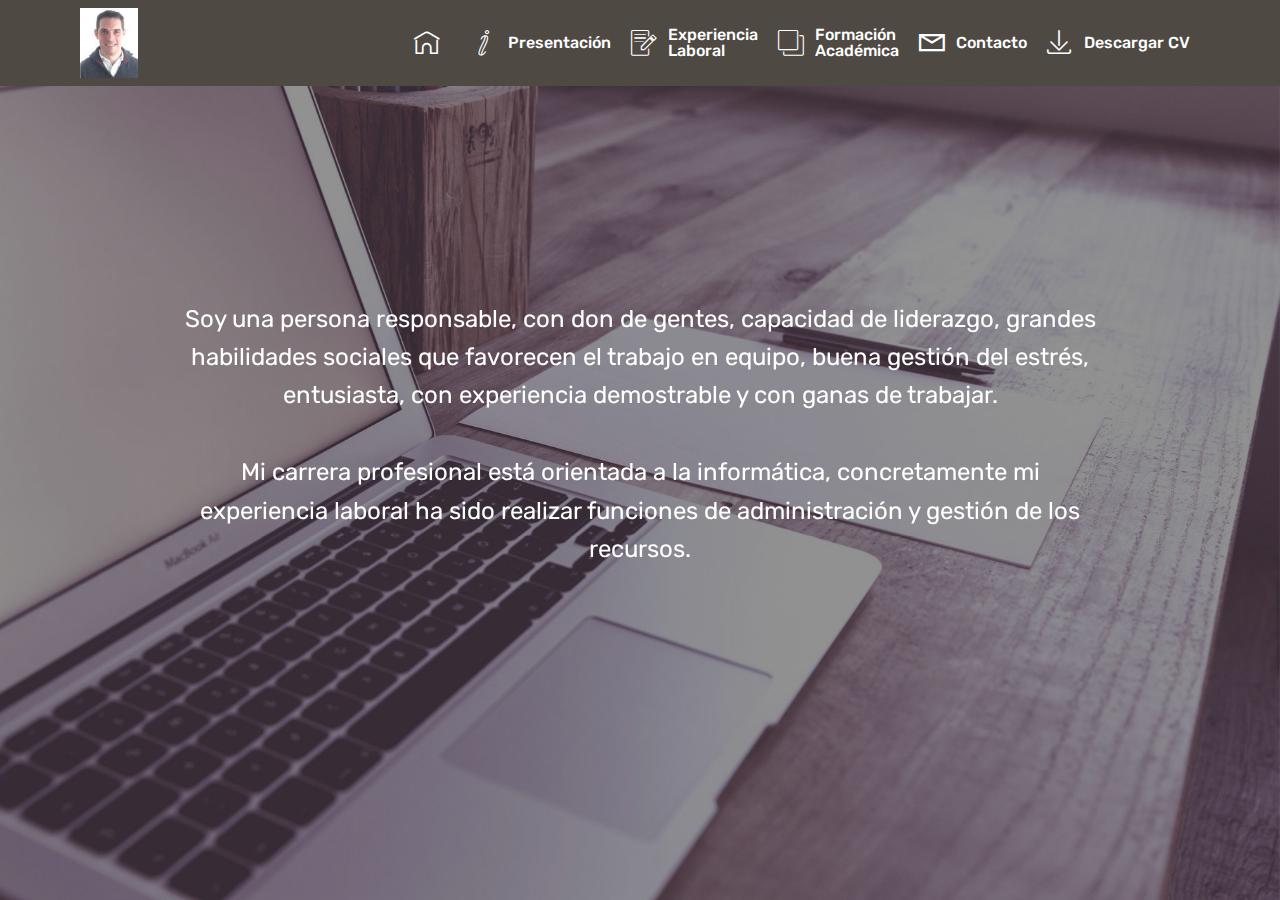
<file: presentacion.html>
<!DOCTYPE html>
<html  >
<head>
  <!-- Site made with Mobirise Website Builder v4.12.4, https://mobirise.com -->
  <meta charset="UTF-8">
  <meta http-equiv="X-UA-Compatible" content="IE=edge">
  <meta name="generator" content="Mobirise v4.12.4, mobirise.com">
  <meta name="viewport" content="width=device-width, initial-scale=1, minimum-scale=1">
  <link rel="shortcut icon" href="assets/images/javi-foto-dni-001-92x119.jpeg" type="image/x-icon">
  <meta name="description" content="">
  
  
  <title>Presentacion Javier Garcia</title>
  <link rel="stylesheet" href="assets/web/assets/mobirise-icons2/mobirise2.css">
  <link rel="stylesheet" href="assets/web/assets/mobirise-icons-bold/mobirise-icons-bold.css">
  <link rel="stylesheet" href="assets/web/assets/mobirise-icons/mobirise-icons.css">
  <link rel="stylesheet" href="assets/bootstrap/css/bootstrap.min.css">
  <link rel="stylesheet" href="assets/bootstrap/css/bootstrap-grid.min.css">
  <link rel="stylesheet" href="assets/bootstrap/css/bootstrap-reboot.min.css">
  <link rel="stylesheet" href="assets/dropdown/css/style.css">
  <link rel="stylesheet" href="assets/tether/tether.min.css">
  <link rel="stylesheet" href="assets/animatecss/animate.min.css">
  <link rel="stylesheet" href="assets/theme/css/style.css">
  <link rel="preload" as="style" href="assets/mobirise/css/mbr-additional.css"><link rel="stylesheet" href="assets/mobirise/css/mbr-additional.css" type="text/css">
  
  
  
</head>
<body>
  <section class="menu cid-s3vzD8p1v5" once="menu" id="menu1-14">

    

    <nav class="navbar navbar-expand beta-menu navbar-dropdown align-items-center navbar-toggleable-sm">
        <button class="navbar-toggler navbar-toggler-right" type="button" data-toggle="collapse" data-target="#navbarSupportedContent" aria-controls="navbarSupportedContent" aria-expanded="false" aria-label="Toggle navigation">
            <div class="hamburger">
                <span></span>
                <span></span>
                <span></span>
                <span></span>
            </div>
        </button>
        <div class="menu-logo">
            <div class="navbar-brand">
                <span class="navbar-logo">
                    <a href="Contacto.html">
                         <img src="assets/images/javi-foto-dni-001-92x119.jpeg" alt="Mobirise" title="" style="height: 4.4rem;">
                    </a>
                </span>
                
            </div>
        </div>
        <div class="collapse navbar-collapse" id="navbarSupportedContent">
            <ul class="navbar-nav nav-dropdown nav-right" data-app-modern-menu="true"><li class="nav-item"><a class="nav-link link text-white display-4" href="index.html"><span class="mbrib-home mbr-iconfont mbr-iconfont-btn"></span></a></li><li class="nav-item"><a class="nav-link link text-white display-4" href="presentacion.html"><span class="mbri-italic mbr-iconfont mbr-iconfont-btn"></span>Presentación<br></a></li><li class="nav-item">
                    <a class="nav-link link text-white display-4" href="experiencia.html"><span class="mbri-edit mbr-iconfont mbr-iconfont-btn"></span>Experiencia <br>Laboral&nbsp;</a>
                </li><li class="nav-item"><a class="nav-link link text-white display-4" href="formacion.html"><span class="mbri-layers mbr-iconfont mbr-iconfont-btn"></span>Formación <br>Académica</a></li><li class="nav-item"><a class="nav-link link text-white display-4" href="Contacto.html"><span class="mobi-mbri mobi-mbri-letter mbr-iconfont mbr-iconfont-btn"></span>Contacto</a></li><li class="nav-item"><a class="nav-link link text-white display-4" href="assets/files/Javier-GarciaBenitoCV.pdf" target="_blank"><span class="mbrib-save mbr-iconfont mbr-iconfont-btn"></span>Descargar CV</a></li></ul>
            
        </div>
    </nav>
</section>

<section class="engine"><a href="https://mobirise.info/v">free html templates</a></section><section class="header6 cid-s3vh7FlfDk mbr-fullscreen mbr-parallax-background" id="header6-l">

    

    <div class="mbr-overlay" style="opacity: 0.5; background-color: rgb(35, 35, 35);">
    </div>

    <div class="container">
        <div class="row justify-content-md-center">
            <div class="mbr-white col-md-10">
                
                <p class="mbr-text align-center pb-3 mbr-fonts-style display-5">Soy una persona responsable, con don de gentes, capacidad de liderazgo, grandes habilidades sociales que favorecen el trabajo en equipo, buena gestión del estrés, entusiasta, con experiencia demostrable y con ganas de trabajar.<br><br>Mi carrera profesional está orientada a la informática, concretamente mi experiencia laboral ha sido realizar funciones de administración y gestión de los recursos.</p>
                
            </div>
        </div>
    </div>

    
</section>


  <script src="assets/web/assets/jquery/jquery.min.js"></script>
  <script src="assets/popper/popper.min.js"></script>
  <script src="assets/bootstrap/js/bootstrap.min.js"></script>
  <script src="assets/smoothscroll/smooth-scroll.js"></script>
  <script src="assets/parallax/jarallax.min.js"></script>
  <script src="assets/viewportchecker/jquery.viewportchecker.js"></script>
  <script src="assets/dropdown/js/nav-dropdown.js"></script>
  <script src="assets/dropdown/js/navbar-dropdown.js"></script>
  <script src="assets/touchswipe/jquery.touch-swipe.min.js"></script>
  <script src="assets/tether/tether.min.js"></script>
  <script src="assets/theme/js/script.js"></script>
  
  
 <div id="scrollToTop" class="scrollToTop mbr-arrow-up"><a style="text-align: center;"><i class="mbr-arrow-up-icon mbr-arrow-up-icon-cm cm-icon cm-icon-smallarrow-up"></i></a></div>
    <input name="animation" type="hidden">
  </body>
</html>
</file>
<file: assets/web/assets/mobirise-icons2/mobirise2.css>
@font-face {
  font-family: 'Moririse2';
  font-display: swap;
  src:  url('mobirise2.eot?f2bix4');
  src:  url('mobirise2.eot?f2bix4#iefix') format('embedded-opentype'),
    url('mobirise2.ttf?f2bix4') format('truetype'),
    url('mobirise2.woff?f2bix4') format('woff'),
    url('mobirise2.svg?f2bix4#mobirise2') format('svg');
  font-weight: normal;
  font-style: normal;
}

[class^="mobi-"], [class*=" mobi-"] {
  /* use !important to prevent issues with browser extensions that change fonts */
  font-family: 'Moririse2' !important;
  speak: none;
  font-style: normal;
  font-weight: normal;
  font-variant: normal;
  text-transform: none;
  line-height: 1;

  /* Better Font Rendering =========== */
  -webkit-font-smoothing: antialiased;
  -moz-osx-font-smoothing: grayscale;
}

.mobi-mbri-add-submenu:before {
  content: "\e900";
}
.mobi-mbri-alert:before {
  content: "\e901";
}
.mobi-mbri-align-center:before {
  content: "\e902";
}
.mobi-mbri-align-justify:before {
  content: "\e903";
}
.mobi-mbri-align-left:before {
  content: "\e904";
}
.mobi-mbri-align-right:before {
  content: "\e905";
}
.mobi-mbri-android:before {
  content: "\e906";
}
.mobi-mbri-apple:before {
  content: "\e907";
}
.mobi-mbri-arrow-down:before {
  content: "\e908";
}
.mobi-mbri-arrow-next:before {
  content: "\e909";
}
.mobi-mbri-arrow-prev:before {
  content: "\e90a";
}
.mobi-mbri-arrow-up:before {
  content: "\e90b";
}
.mobi-mbri-bold:before {
  content: "\e90c";
}
.mobi-mbri-bookmark:before {
  content: "\e90d";
}
.mobi-mbri-bootstrap:before {
  content: "\e90e";
}
.mobi-mbri-briefcase:before {
  content: "\e90f";
}
.mobi-mbri-browse:before {
  content: "\e910";
}
.mobi-mbri-bulleted-list:before {
  content: "\e911";
}
.mobi-mbri-calendar:before {
  content: "\e912";
}
.mobi-mbri-camera:before {
  content: "\e913";
}
.mobi-mbri-cart-add:before {
  content: "\e914";
}
.mobi-mbri-cart-full:before {
  content: "\e915";
}
.mobi-mbri-cash:before {
  content: "\e916";
}
.mobi-mbri-change-style:before {
  content: "\e917";
}
.mobi-mbri-chat:before {
  content: "\e918";
}
.mobi-mbri-clock:before {
  content: "\e919";
}
.mobi-mbri-close:before {
  content: "\e91a";
}
.mobi-mbri-cloud:before {
  content: "\e91b";
}
.mobi-mbri-code:before {
  content: "\e91c";
}
.mobi-mbri-contact-form:before {
  content: "\e91d";
}
.mobi-mbri-credit-card:before {
  content: "\e91e";
}
.mobi-mbri-cursor-click:before {
  content: "\e91f";
}
.mobi-mbri-cust-feedback:before {
  content: "\e920";
}
.mobi-mbri-database:before {
  content: "\e921";
}
.mobi-mbri-delivery:before {
  content: "\e922";
}
.mobi-mbri-desktop:before {
  content: "\e923";
}
.mobi-mbri-devices:before {
  content: "\e924";
}
.mobi-mbri-down:before {
  content: "\e925";
}
.mobi-mbri-download-2:before {
  content: "\e926";
}
.mobi-mbri-download:before {
  content: "\e927";
}
.mobi-mbri-drag-n-drop-2:before {
  content: "\e928";
}
.mobi-mbri-drag-n-drop:before {
  content: "\e929";
}
.mobi-mbri-edit-2:before {
  content: "\e92a";
}
.mobi-mbri-edit:before {
  content: "\e92b";
}
.mobi-mbri-error:before {
  content: "\e92c";
}
.mobi-mbri-extension:before {
  content: "\e92d";
}
.mobi-mbri-features:before {
  content: "\e92e";
}
.mobi-mbri-file:before {
  content: "\e92f";
}
.mobi-mbri-flag:before {
  content: "\e930";
}
.mobi-mbri-folder:before {
  content: "\e931";
}
.mobi-mbri-gift:before {
  content: "\e932";
}
.mobi-mbri-github:before {
  content: "\e933";
}
.mobi-mbri-globe-2:before {
  content: "\e934";
}
.mobi-mbri-globe:before {
  content: "\e935";
}
.mobi-mbri-growing-chart:before {
  content: "\e936";
}
.mobi-mbri-hearth:before {
  content: "\e937";
}
.mobi-mbri-help:before {
  content: "\e938";
}
.mobi-mbri-home:before {
  content: "\e939";
}
.mobi-mbri-hot-cup:before {
  content: "\e93a";
}
.mobi-mbri-idea:before {
  content: "\e93b";
}
.mobi-mbri-image-gallery:before {
  content: "\e93c";
}
.mobi-mbri-image-slider:before {
  content: "\e93d";
}
.mobi-mbri-info:before {
  content: "\e93e";
}
.mobi-mbri-italic:before {
  content: "\e93f";
}
.mobi-mbri-key:before {
  content: "\e940";
}
.mobi-mbri-laptop:before {
  content: "\e941";
}
.mobi-mbri-layers:before {
  content: "\e942";
}
.mobi-mbri-left-right:before {
  content: "\e943";
}
.mobi-mbri-left:before {
  content: "\e944";
}
.mobi-mbri-letter:before {
  content: "\e945";
}
.mobi-mbri-like:before {
  content: "\e946";
}
.mobi-mbri-link:before {
  content: "\e947";
}
.mobi-mbri-lock:before {
  content: "\e948";
}
.mobi-mbri-login:before {
  content: "\e949";
}
.mobi-mbri-logout:before {
  content: "\e94a";
}
.mobi-mbri-magic-stick:before {
  content: "\e94b";
}
.mobi-mbri-map-pin:before {
  content: "\e94c";
}
.mobi-mbri-menu:before {
  content: "\e94d";
}
.mobi-mbri-mobile-2:before {
  content: "\e94e";
}
.mobi-mbri-mobile-horizontal:before {
  content: "\e94f";
}
.mobi-mbri-mobile:before {
  content: "\e950";
}
.mobi-mbri-mobirise:before {
  content: "\e951";
}
.mobi-mbri-more-horizontal:before {
  content: "\e952";
}
.mobi-mbri-more-vertical:before {
  content: "\e953";
}
.mobi-mbri-music:before {
  content: "\e954";
}
.mobi-mbri-new-file:before {
  content: "\e955";
}
.mobi-mbri-numbered-list:before {
  content: "\e956";
}
.mobi-mbri-opened-folder:before {
  content: "\e957";
}
.mobi-mbri-pages:before {
  content: "\e958";
}
.mobi-mbri-paper-plane:before {
  content: "\e959";
}
.mobi-mbri-paperclip:before {
  content: "\e95a";
}
.mobi-mbri-phone:before {
  content: "\e95b";
}
.mobi-mbri-photo:before {
  content: "\e95c";
}
.mobi-mbri-photos:before {
  content: "\e95d";
}
.mobi-mbri-pin:before {
  content: "\e95e";
}
.mobi-mbri-play:before {
  content: "\e95f";
}
.mobi-mbri-plus:before {
  content: "\e960";
}
.mobi-mbri-preview:before {
  content: "\e961";
}
.mobi-mbri-print:before {
  content: "\e962";
}
.mobi-mbri-protect:before {
  content: "\e963";
}
.mobi-mbri-question:before {
  content: "\e964";
}
.mobi-mbri-quote-left:before {
  content: "\e965";
}
.mobi-mbri-quote-right:before {
  content: "\e966";
}
.mobi-mbri-redo:before {
  content: "\e967";
}
.mobi-mbri-refresh:before {
  content: "\e968";
}
.mobi-mbri-responsive-2:before {
  content: "\e969";
}
.mobi-mbri-responsive:before {
  content: "\e96a";
}
.mobi-mbri-right:before {
  content: "\e96b";
}
.mobi-mbri-rocket:before {
  content: "\e96c";
}
.mobi-mbri-sad-face:before {
  content: "\e96d";
}
.mobi-mbri-sale:before {
  content: "\e96e";
}
.mobi-mbri-save:before {
  content: "\e96f";
}
.mobi-mbri-search:before {
  content: "\e970";
}
.mobi-mbri-setting-2:before {
  content: "\e971";
}
.mobi-mbri-setting-3:before {
  content: "\e972";
}
.mobi-mbri-setting:before {
  content: "\e973";
}
.mobi-mbri-share:before {
  content: "\e974";
}
.mobi-mbri-shopping-bag:before {
  content: "\e975";
}
.mobi-mbri-shopping-basket:before {
  content: "\e976";
}
.mobi-mbri-shopping-cart:before {
  content: "\e977";
}
.mobi-mbri-sites:before {
  content: "\e978";
}
.mobi-mbri-smile-face:before {
  content: "\e979";
}
.mobi-mbri-speed:before {
  content: "\e97a";
}
.mobi-mbri-star:before {
  content: "\e97b";
}
.mobi-mbri-success:before {
  content: "\e97c";
}
.mobi-mbri-sun:before {
  content: "\e97d";
}
.mobi-mbri-sun2:before {
  content: "\e97e";
}
.mobi-mbri-tablet-vertical:before {
  content: "\e97f";
}
.mobi-mbri-tablet:before {
  content: "\e980";
}
.mobi-mbri-target:before {
  content: "\e981";
}
.mobi-mbri-timer:before {
  content: "\e982";
}
.mobi-mbri-to-ftp:before {
  content: "\e983";
}
.mobi-mbri-to-local-drive:before {
  content: "\e984";
}
.mobi-mbri-touch-swipe:before {
  content: "\e985";
}
.mobi-mbri-touch:before {
  content: "\e986";
}
.mobi-mbri-trash:before {
  content: "\e987";
}
.mobi-mbri-underline:before {
  content: "\e988";
}
.mobi-mbri-undo:before {
  content: "\e989";
}
.mobi-mbri-unlink:before {
  content: "\e98a";
}
.mobi-mbri-unlock:before {
  content: "\e98b";
}
.mobi-mbri-up-down:before {
  content: "\e98c";
}
.mobi-mbri-up:before {
  content: "\e98d";
}
.mobi-mbri-update:before {
  content: "\e98e";
}
.mobi-mbri-upload-2:before {
  content: "\e98f";
}
.mobi-mbri-upload:before {
  content: "\e990";
}
.mobi-mbri-user-2:before {
  content: "\e991";
}
.mobi-mbri-user:before {
  content: "\e992";
}
.mobi-mbri-users:before {
  content: "\e993";
}
.mobi-mbri-video-play:before {
  content: "\e994";
}
.mobi-mbri-video:before {
  content: "\e995";
}
.mobi-mbri-watch:before {
  content: "\e996";
}
.mobi-mbri-website-theme-2:before {
  content: "\e997";
}
.mobi-mbri-website-theme:before {
  content: "\e998";
}
.mobi-mbri-wifi:before {
  content: "\e999";
}
.mobi-mbri-windows:before {
  content: "\e99a";
}
.mobi-mbri-zoom-in:before {
  content: "\e99b";
}
.mobi-mbri-zoom-out:before {
  content: "\e99c";
}
</file>
<file: assets/web/assets/mobirise-icons-bold/mobirise-icons-bold.css>
@font-face {
  font-family: 'mobirise-icons-bold';
  font-display: swap;
  src:  url('mobirise-icons-bold.eot?m1l4yr');
  src:  url('mobirise-icons-bold.eot?m1l4yr#iefix') format('embedded-opentype'),
    url('mobirise-icons-bold.ttf?m1l4yr') format('truetype'),
    url('mobirise-icons-bold.woff?m1l4yr') format('woff'),
    url('mobirise-icons-bold.svg?m1l4yr#mobirise-icons-bold') format('svg');
  font-weight: normal;
  font-style: normal;
}

[class^="mbrib-"], [class*="mbrib-"] {
  /* use !important to prevent issues with browser extensions that change fonts */
  font-family: 'mobirise-icons-bold' !important;
  speak: none;
  font-style: normal;
  font-weight: normal;
  font-variant: normal;
  text-transform: none;
  line-height: 1;

  /* Better Font Rendering =========== */
  -webkit-font-smoothing: antialiased;
  -moz-osx-font-smoothing: grayscale;
}

.mbrib-add-submenu:before {
  content: "\e900";
}
.mbrib-alert:before {
  content: "\e901";
}
.mbrib-align-center:before {
  content: "\e902";
}
.mbrib-align-justify:before {
  content: "\e903";
}
.mbrib-align-left:before {
  content: "\e904";
}
.mbrib-align-right:before {
  content: "\e905";
}
.mbrib-android:before {
  content: "\e906";
}
.mbrib-apple:before {
  content: "\e907";
}
.mbrib-arrow-down:before {
  content: "\e908";
}
.mbrib-arrow-next:before {
  content: "\e909";
}
.mbrib-arrow-prev:before {
  content: "\e90a";
}
.mbrib-arrow-up:before {
  content: "\e90b";
}
.mbrib-bold:before {
  content: "\e90c";
}
.mbrib-bookmark:before {
  content: "\e90d";
}
.mbrib-bootstrap:before {
  content: "\e90e";
}
.mbrib-briefcase:before {
  content: "\e90f";
}
.mbrib-browse:before {
  content: "\e910";
}
.mbrib-bulleted-list:before {
  content: "\e911";
}
.mbrib-calendar:before {
  content: "\e912";
}
.mbrib-camera:before {
  content: "\e913";
}
.mbrib-cart-add:before {
  content: "\e914";
}
.mbrib-cart-full:before {
  content: "\e915";
}
.mbrib-cash:before {
  content: "\e916";
}
.mbrib-change-style:before {
  content: "\e917";
}
.mbrib-chat:before {
  content: "\e918";
}
.mbrib-clock:before {
  content: "\e919";
}
.mbrib-close:before {
  content: "\e91a";
}
.mbrib-cloud:before {
  content: "\e91b";
}
.mbrib-code:before {
  content: "\e91c";
}
.mbrib-contact-form:before {
  content: "\e91d";
}
.mbrib-credit-card:before {
  content: "\e91e";
}
.mbrib-cursor-click:before {
  content: "\e91f";
}
.mbrib-cust-feedback:before {
  content: "\e920";
}
.mbrib-database:before {
  content: "\e921";
}
.mbrib-delivery:before {
  content: "\e922";
}
.mbrib-desktop:before {
  content: "\e923";
}
.mbrib-devices:before {
  content: "\e924";
}
.mbrib-down:before {
  content: "\e925";
}
.mbrib-download:before {
  content: "\e926";
}
.mbrib-drag-n-drop:before {
  content: "\e927";
}
.mbrib-drag-n-drop2:before {
  content: "\e928";
}
.mbrib-edit:before {
  content: "\e929";
}
.mbrib-edit2:before {
  content: "\e92a";
}
.mbrib-error:before {
  content: "\e92b";
}
.mbrib-extension:before {
  content: "\e92c";
}
.mbrib-features:before {
  content: "\e92d";
}
.mbrib-file:before {
  content: "\e92e";
}
.mbrib-flag:before {
  content: "\e92f";
}
.mbrib-folder:before {
  content: "\e930";
}
.mbrib-gift:before {
  content: "\e931";
}
.mbrib-github:before {
  content: "\e932";
}
.mbrib-globe-2:before {
  content: "\e933";
}
.mbrib-globe:before {
  content: "\e934";
}
.mbrib-growing-chart:before {
  content: "\e935";
}
.mbrib-hearth:before {
  content: "\e936";
}
.mbrib-help:before {
  content: "\e937";
}
.mbrib-home:before {
  content: "\e938";
}
.mbrib-hot-cup:before {
  content: "\e939";
}
.mbrib-idea:before {
  content: "\e93a";
}
.mbrib-image-gallery:before {
  content: "\e93b";
}
.mbrib-image-slider:before {
  content: "\e93c";
}
.mbrib-info:before {
  content: "\e93d";
}
.mbrib-italic:before {
  content: "\e93e";
}
.mbrib-key:before {
  content: "\e93f";
}
.mbrib-laptop:before {
  content: "\e940";
}
.mbrib-layers:before {
  content: "\e941";
}
.mbrib-left-right:before {
  content: "\e942";
}
.mbrib-left:before {
  content: "\e943";
}
.mbrib-letter:before {
  content: "\e944";
}
.mbrib-like:before {
  content: "\e945";
}
.mbrib-link:before {
  content: "\e946";
}
.mbrib-lock:before {
  content: "\e947";
}
.mbrib-login:before {
  content: "\e948";
}
.mbrib-logout:before {
  content: "\e949";
}
.mbrib-magic-stick:before {
  content: "\e94a";
}
.mbrib-map-pin:before {
  content: "\e94b";
}
.mbrib-menu:before {
  content: "\e94c";
}
.mbrib-mobile:before {
  content: "\e94d";
}
.mbrib-mobile2:before {
  content: "\e94e";
}
.mbrib-mobirise:before {
  content: "\e94f";
}
.mbrib-more-horizontal:before {
  content: "\e950";
}
.mbrib-more-vertical:before {
  content: "\e951";
}
.mbrib-music:before {
  content: "\e952";
}
.mbrib-new-file:before {
  content: "\e953";
}
.mbrib-numbered-list:before {
  content: "\e954";
}
.mbrib-opened-folder:before {
  content: "\e955";
}
.mbrib-pages:before {
  content: "\e956";
}
.mbrib-paper-plane:before {
  content: "\e957";
}
.mbrib-paperclip:before {
  content: "\e958";
}
.mbrib-photo:before {
  content: "\e959";
}
.mbrib-photos:before {
  content: "\e95a";
}
.mbrib-pin:before {
  content: "\e95b";
}
.mbrib-play:before {
  content: "\e95c";
}
.mbrib-plus:before {
  content: "\e95d";
}
.mbrib-preview:before {
  content: "\e95e";
}
.mbrib-print:before {
  content: "\e95f";
}
.mbrib-protect:before {
  content: "\e960";
}
.mbrib-question:before {
  content: "\e961";
}
.mbrib-quote-left:before {
  content: "\e962";
}
.mbrib-quote-right:before {
  content: "\e963";
}
.mbrib-redo:before {
  content: "\e964";
}
.mbrib-refresh:before {
  content: "\e965";
}
.mbrib-responsive:before {
  content: "\e966";
}
.mbrib-right:before {
  content: "\e967";
}
.mbrib-rocket:before {
  content: "\e968";
}
.mbrib-sad-face:before {
  content: "\e969";
}
.mbrib-sale:before {
  content: "\e96a";
}
.mbrib-save:before {
  content: "\e96b";
}
.mbrib-search:before {
  content: "\e96c";
}
.mbrib-setting:before {
  content: "\e96d";
}
.mbrib-setting2:before {
  content: "\e96e";
}
.mbrib-setting3:before {
  content: "\e96f";
}
.mbrib-share:before {
  content: "\e970";
}
.mbrib-shopping-bag:before {
  content: "\e971";
}
.mbrib-shopping-basket:before {
  content: "\e972";
}
.mbrib-shopping-cart:before {
  content: "\e973";
}
.mbrib-sites:before {
  content: "\e974";
}
.mbrib-smile-face:before {
  content: "\e975";
}
.mbrib-speed:before {
  content: "\e976";
}
.mbrib-star:before {
  content: "\e977";
}
.mbrib-success:before {
  content: "\e978";
}
.mbrib-sun:before {
  content: "\e979";
}
.mbrib-sun2:before {
  content: "\e97a";
}
.mbrib-tablet-vertical:before {
  content: "\e97b";
}
.mbrib-tablet:before {
  content: "\e97c";
}
.mbrib-target:before {
  content: "\e97d";
}
.mbrib-timer:before {
  content: "\e97e";
}
.mbrib-to-ftp:before {
  content: "\e97f";
}
.mbrib-to-local-drive:before {
  content: "\e980";
}
.mbrib-touch-swipe:before {
  content: "\e981";
}
.mbrib-touch:before {
  content: "\e982";
}
.mbrib-trash:before {
  content: "\e983";
}
.mbrib-underline:before {
  content: "\e984";
}
.mbrib-undo:before {
  content: "\e985";
}
.mbrib-unlink:before {
  content: "\e986";
}
.mbrib-unlock:before {
  content: "\e987";
}
.mbrib-up-down:before {
  content: "\e988";
}
.mbrib-up:before {
  content: "\e989";
}
.mbrib-update:before {
  content: "\e98a";
}
.mbrib-upload:before {
  content: "\e98b";
}
.mbrib-user:before {
  content: "\e98c";
}
.mbrib-user2:before {
  content: "\e98d";
}
.mbrib-users:before {
  content: "\e98e";
}
.mbrib-video-play:before {
  content: "\e98f";
}
.mbrib-video:before {
  content: "\e990";
}
.mbrib-watch:before {
  content: "\e991";
}
.mbrib-website-theme:before {
  content: "\e992";
}
.mbrib-wifi:before {
  content: "\e993";
}
.mbrib-windows:before {
  content: "\e994";
}
.mbrib-zoom-out:before {
  content: "\e995";
}
</file>
<file: assets/web/assets/mobirise-icons/mobirise-icons.css>
@font-face {
  font-family: 'MobiriseIcons';
  src:  url('mobirise-icons.eot?spat4u');
  src:  url('mobirise-icons.eot?spat4u#iefix') format('embedded-opentype'),
    url('mobirise-icons.ttf?spat4u') format('truetype'),
    url('mobirise-icons.woff?spat4u') format('woff'),
    url('mobirise-icons.svg?spat4u#MobiriseIcons') format('svg');
  font-weight: normal;
  font-style: normal;
  font-display: swap;
}

[class^="mbri-"], [class*=" mbri-"] {
  /* use !important to prevent issues with browser extensions that change fonts */
  font-family: MobiriseIcons !important;
  speak: none;
  font-style: normal;
  font-weight: normal;
  font-variant: normal;
  text-transform: none;
  line-height: 1;

  /* Better Font Rendering =========== */
  -webkit-font-smoothing: antialiased;
  -moz-osx-font-smoothing: grayscale;
}

.mbri-add-submenu:before {
  content: "\e900";
}
.mbri-alert:before {
  content: "\e901";
}
.mbri-align-center:before {
  content: "\e902";
}
.mbri-align-justify:before {
  content: "\e903";
}
.mbri-align-left:before {
  content: "\e904";
}
.mbri-align-right:before {
  content: "\e905";
}
.mbri-android:before {
  content: "\e906";
}
.mbri-apple:before {
  content: "\e907";
}
.mbri-arrow-down:before {
  content: "\e908";
}
.mbri-arrow-next:before {
  content: "\e909";
}
.mbri-arrow-prev:before {
  content: "\e90a";
}
.mbri-arrow-up:before {
  content: "\e90b";
}
.mbri-bold:before {
  content: "\e90c";
}
.mbri-bookmark:before {
  content: "\e90d";
}
.mbri-bootstrap:before {
  content: "\e90e";
}
.mbri-briefcase:before {
  content: "\e90f";
}
.mbri-browse:before {
  content: "\e910";
}
.mbri-bulleted-list:before {
  content: "\e911";
}
.mbri-calendar:before {
  content: "\e912";
}
.mbri-camera:before {
  content: "\e913";
}
.mbri-cart-add:before {
  content: "\e914";
}
.mbri-cart-full:before {
  content: "\e915";
}
.mbri-cash:before {
  content: "\e916";
}
.mbri-change-style:before {
  content: "\e917";
}
.mbri-chat:before {
  content: "\e918";
}
.mbri-clock:before {
  content: "\e919";
}
.mbri-close:before {
  content: "\e91a";
}
.mbri-cloud:before {
  content: "\e91b";
}
.mbri-code:before {
  content: "\e91c";
}
.mbri-contact-form:before {
  content: "\e91d";
}
.mbri-credit-card:before {
  content: "\e91e";
}
.mbri-cursor-click:before {
  content: "\e91f";
}
.mbri-cust-feedback:before {
  content: "\e920";
}
.mbri-database:before {
  content: "\e921";
}
.mbri-delivery:before {
  content: "\e922";
}
.mbri-desktop:before {
  content: "\e923";
}
.mbri-devices:before {
  content: "\e924";
}
.mbri-down:before {
  content: "\e925";
}
.mbri-download:before {
  content: "\e989";
}
.mbri-drag-n-drop:before {
  content: "\e927";
}
.mbri-drag-n-drop2:before {
  content: "\e928";
}
.mbri-edit:before {
  content: "\e929";
}
.mbri-edit2:before {
  content: "\e92a";
}
.mbri-error:before {
  content: "\e92b";
}
.mbri-extension:before {
  content: "\e92c";
}
.mbri-features:before {
  content: "\e92d";
}
.mbri-file:before {
  content: "\e92e";
}
.mbri-flag:before {
  content: "\e92f";
}
.mbri-folder:before {
  content: "\e930";
}
.mbri-gift:before {
  content: "\e931";
}
.mbri-github:before {
  content: "\e932";
}
.mbri-globe:before {
  content: "\e933";
}
.mbri-globe-2:before {
  content: "\e934";
}
.mbri-growing-chart:before {
  content: "\e935";
}
.mbri-hearth:before {
  content: "\e936";
}
.mbri-help:before {
  content: "\e937";
}
.mbri-home:before {
  content: "\e938";
}
.mbri-hot-cup:before {
  content: "\e939";
}
.mbri-idea:before {
  content: "\e93a";
}
.mbri-image-gallery:before {
  content: "\e93b";
}
.mbri-image-slider:before {
  content: "\e93c";
}
.mbri-info:before {
  content: "\e93d";
}
.mbri-italic:before {
  content: "\e93e";
}
.mbri-key:before {
  content: "\e93f";
}
.mbri-laptop:before {
  content: "\e940";
}
.mbri-layers:before {
  content: "\e941";
}
.mbri-left-right:before {
  content: "\e942";
}
.mbri-left:before {
  content: "\e943";
}
.mbri-letter:before {
  content: "\e944";
}
.mbri-like:before {
  content: "\e945";
}
.mbri-link:before {
  content: "\e946";
}
.mbri-lock:before {
  content: "\e947";
}
.mbri-login:before {
  content: "\e948";
}
.mbri-logout:before {
  content: "\e949";
}
.mbri-magic-stick:before {
  content: "\e94a";
}
.mbri-map-pin:before {
  content: "\e94b";
}
.mbri-menu:before {
  content: "\e94c";
}
.mbri-mobile:before {
  content: "\e94d";
}
.mbri-mobile2:before {
  content: "\e94e";
}
.mbri-mobirise:before {
  content: "\e94f";
}
.mbri-more-horizontal:before {
  content: "\e950";
}
.mbri-more-vertical:before {
  content: "\e951";
}
.mbri-music:before {
  content: "\e952";
}
.mbri-new-file:before {
  content: "\e953";
}
.mbri-numbered-list:before {
  content: "\e954";
}
.mbri-opened-folder:before {
  content: "\e955";
}
.mbri-pages:before {
  content: "\e956";
}
.mbri-paper-plane:before {
  content: "\e957";
}
.mbri-paperclip:before {
  content: "\e958";
}
.mbri-photo:before {
  content: "\e959";
}
.mbri-photos:before {
  content: "\e95a";
}
.mbri-pin:before {
  content: "\e95b";
}
.mbri-play:before {
  content: "\e95c";
}
.mbri-plus:before {
  content: "\e95d";
}
.mbri-preview:before {
  content: "\e95e";
}
.mbri-print:before {
  content: "\e95f";
}
.mbri-protect:before {
  content: "\e960";
}
.mbri-question:before {
  content: "\e961";
}
.mbri-quote-left:before {
  content: "\e962";
}
.mbri-quote-right:before {
  content: "\e963";
}
.mbri-refresh:before {
  content: "\e964";
}
.mbri-responsive:before {
  content: "\e965";
}
.mbri-right:before {
  content: "\e966";
}
.mbri-rocket:before {
  content: "\e967";
}
.mbri-sad-face:before {
  content: "\e968";
}
.mbri-sale:before {
  content: "\e969";
}
.mbri-save:before {
  content: "\e96a";
}
.mbri-search:before {
  content: "\e96b";
}
.mbri-setting:before {
  content: "\e96c";
}
.mbri-setting2:before {
  content: "\e96d";
}
.mbri-setting3:before {
  content: "\e96e";
}
.mbri-share:before {
  content: "\e96f";
}
.mbri-shopping-bag:before {
  content: "\e970";
}
.mbri-shopping-basket:before {
  content: "\e971";
}
.mbri-shopping-cart:before {
  content: "\e972";
}
.mbri-sites:before {
  content: "\e973";
}
.mbri-smile-face:before {
  content: "\e974";
}
.mbri-speed:before {
  content: "\e975";
}
.mbri-star:before {
  content: "\e976";
}
.mbri-success:before {
  content: "\e977";
}
.mbri-sun:before {
  content: "\e978";
}
.mbri-sun2:before {
  content: "\e979";
}
.mbri-tablet:before {
  content: "\e97a";
}
.mbri-tablet-vertical:before {
  content: "\e97b";
}
.mbri-target:before {
  content: "\e97c";
}
.mbri-timer:before {
  content: "\e97d";
}
.mbri-to-ftp:before {
  content: "\e97e";
}
.mbri-to-local-drive:before {
  content: "\e97f";
}
.mbri-touch-swipe:before {
  content: "\e980";
}
.mbri-touch:before {
  content: "\e981";
}
.mbri-trash:before {
  content: "\e982";
}
.mbri-underline:before {
  content: "\e983";
}
.mbri-unlink:before {
  content: "\e984";
}
.mbri-unlock:before {
  content: "\e985";
}
.mbri-up-down:before {
  content: "\e986";
}
.mbri-up:before {
  content: "\e987";
}
.mbri-update:before {
  content: "\e988";
}
.mbri-upload:before {
 content: "\e926"; 
}
.mbri-user:before {
  content: "\e98a";
}
.mbri-user2:before {
  content: "\e98b";
}
.mbri-users:before {
  content: "\e98c";
}
.mbri-video:before {
  content: "\e98d";
}
.mbri-video-play:before {
  content: "\e98e";
}
.mbri-watch:before {
  content: "\e98f";
}
.mbri-website-theme:before {
  content: "\e990";
}
.mbri-wifi:before {
  content: "\e991";
}
.mbri-windows:before {
  content: "\e992";
}
.mbri-zoom-out:before {
  content: "\e993";
}
.mbri-redo:before {
  content: "\e994";
}
.mbri-undo:before {
  content: "\e995";
}
</file>
<file: assets/dropdown/css/style.css>
.navbar-dropdown {
  left: 0;
  padding: 0;
  position: absolute;
  right: 0;
  top: 0;
  transition: all 0.45s ease;
  z-index: 1030;
  background: #282828; }
  .navbar-dropdown .navbar-logo {
    margin-right: 0.8rem;
    transition: margin 0.3s ease-in-out;
    vertical-align: middle; }
    .navbar-dropdown .navbar-logo img {
      height: 3.125rem;
      transition: all 0.3s ease-in-out; }
    .navbar-dropdown .navbar-logo.mbr-iconfont {
      font-size: 3.125rem;
      line-height: 3.125rem; }
  .navbar-dropdown .navbar-caption {
    font-weight: 700;
    white-space: normal;
    vertical-align: -4px;
    line-height: 3.125rem !important; }
    .navbar-dropdown .navbar-caption, .navbar-dropdown .navbar-caption:hover {
      color: inherit;
      text-decoration: none; }
  .navbar-dropdown .mbr-iconfont + .navbar-caption {
    vertical-align: -1px; }
  .navbar-dropdown.navbar-fixed-top {
    position: fixed; }
  .navbar-dropdown .navbar-brand span {
    vertical-align: -4px; }
  .navbar-dropdown.bg-color.transparent {
    background: none; }
  .navbar-dropdown.navbar-short .navbar-brand {
    padding: 0.625rem 0; }
    .navbar-dropdown.navbar-short .navbar-brand span {
      vertical-align: -1px; }
  .navbar-dropdown.navbar-short .navbar-caption {
    line-height: 2.375rem !important;
    vertical-align: -2px; }
  .navbar-dropdown.navbar-short .navbar-logo {
    margin-right: 0.5rem; }
    .navbar-dropdown.navbar-short .navbar-logo img {
      height: 2.375rem; }
    .navbar-dropdown.navbar-short .navbar-logo.mbr-iconfont {
      font-size: 2.375rem;
      line-height: 2.375rem; }
  .navbar-dropdown.navbar-short .mbr-table-cell {
    height: 3.625rem; }
  .navbar-dropdown .navbar-close {
    left: 0.6875rem;
    position: fixed;
    top: 0.75rem;
    z-index: 1000; }
  .navbar-dropdown .hamburger-icon {
    content: "";
    display: inline-block;
    vertical-align: middle;
    width: 16px;
    -webkit-box-shadow: 0 -6px 0 1px #282828,0 0 0 1px #282828,0 6px 0 1px #282828;
    -moz-box-shadow: 0 -6px 0 1px #282828,0 0 0 1px #282828,0 6px 0 1px #282828;
    box-shadow: 0 -6px 0 1px #282828,0 0 0 1px #282828,0 6px 0 1px #282828; }

.dropdown-menu .dropdown-toggle[data-toggle="dropdown-submenu"]::after {
  border-bottom: 0.35em solid transparent;
  border-left: 0.35em solid;
  border-right: 0;
  border-top: 0.35em solid transparent;
  margin-left: 0.3rem; }

.dropdown-menu .dropdown-item:focus {
  outline: 0; }

.nav-dropdown {
  font-size: 0.75rem;
  font-weight: 500;
  height: auto !important; }
  .nav-dropdown .nav-btn {
    padding-left: 1rem; }
  .nav-dropdown .link {
    margin: .667em 1.667em;
    font-weight: 500;
    padding: 0;
    transition: color .2s ease-in-out; }
    .nav-dropdown .link.dropdown-toggle {
      margin-right: 2.583em; }
      .nav-dropdown .link.dropdown-toggle::after {
        margin-left: .25rem;
        border-top: 0.35em solid;
        border-right: 0.35em solid transparent;
        border-left: 0.35em solid transparent;
        border-bottom: 0; }
      .nav-dropdown .link.dropdown-toggle[aria-expanded="true"] {
        margin: 0;
        padding: 0.667em 3.263em  0.667em 1.667em; }
  .nav-dropdown .link::after,
  .nav-dropdown .dropdown-item::after {
    color: inherit; }
  .nav-dropdown .btn {
    font-size: 0.75rem;
    font-weight: 700;
    letter-spacing: 0;
    margin-bottom: 0;
    padding-left: 1.25rem;
    padding-right: 1.25rem; }
  .nav-dropdown .dropdown-menu {
    border-radius: 0;
    border: 0;
    left: 0;
    margin: 0;
    padding-bottom: 1.25rem;
    padding-top: 1.25rem;
    position: relative; }
  .nav-dropdown .dropdown-submenu {
    margin-left: 0.125rem;
    top: 0; }
  .nav-dropdown .dropdown-item {
    font-weight: 500;
    line-height: 2;
    padding: 0.3846em 4.615em 0.3846em 1.5385em;
    position: relative;
    transition: color .2s ease-in-out, background-color .2s ease-in-out; }
    .nav-dropdown .dropdown-item::after {
      margin-top: -0.3077em;
      position: absolute;
      right: 1.1538em;
      top: 50%; }
    .nav-dropdown .dropdown-item:focus, .nav-dropdown .dropdown-item:hover {
      background: none; }

@media (max-width: 767px) {
  .nav-dropdown.navbar-toggleable-sm {
    bottom: 0;
    display: none;
    left: 0;
    overflow-x: hidden;
    position: fixed;
    top: 0;
    transform: translateX(-100%);
    -ms-transform: translateX(-100%);
    -webkit-transform: translateX(-100%);
    width: 18.75rem;
    z-index: 999; } }
.nav-dropdown.navbar-toggleable-xl {
  bottom: 0;
  display: none;
  left: 0;
  overflow-x: hidden;
  position: fixed;
  top: 0;
  transform: translateX(-100%);
  -ms-transform: translateX(-100%);
  -webkit-transform: translateX(-100%);
  width: 18.75rem;
  z-index: 999; }

.nav-dropdown-sm {
  display: block !important;
  overflow-x: hidden;
  overflow: auto;
  padding-top: 3.875rem; }
  .nav-dropdown-sm::after {
    content: "";
    display: block;
    height: 3rem;
    width: 100%; }
  .nav-dropdown-sm.collapse.in ~ .navbar-close {
    display: block !important; }
  .nav-dropdown-sm.collapsing, .nav-dropdown-sm.collapse.in {
    transform: translateX(0);
    -ms-transform: translateX(0);
    -webkit-transform: translateX(0);
    transition: all 0.25s ease-out;
    -webkit-transition: all 0.25s ease-out;
    background: #282828; }
  .nav-dropdown-sm.collapsing[aria-expanded="false"] {
    transform: translateX(-100%);
    -ms-transform: translateX(-100%);
    -webkit-transform: translateX(-100%); }
  .nav-dropdown-sm .nav-item {
    display: block;
    margin-left: 0 !important;
    padding-left: 0; }
  .nav-dropdown-sm .link,
  .nav-dropdown-sm .dropdown-item {
    border-top: 1px dotted rgba(255, 255, 255, 0.1);
    font-size: 0.8125rem;
    line-height: 1.6;
    margin: 0 !important;
    padding: 0.875rem 2.4rem 0.875rem 1.5625rem !important;
    position: relative;
    white-space: normal; }
    .nav-dropdown-sm .link:focus, .nav-dropdown-sm .link:hover,
    .nav-dropdown-sm .dropdown-item:focus,
    .nav-dropdown-sm .dropdown-item:hover {
      background: rgba(0, 0, 0, 0.2) !important;
      color: #c0a375; }
  .nav-dropdown-sm .nav-btn {
    position: relative;
    padding: 1.5625rem 1.5625rem 0 1.5625rem; }
    .nav-dropdown-sm .nav-btn::before {
      border-top: 1px dotted rgba(255, 255, 255, 0.1);
      content: "";
      left: 0;
      position: absolute;
      top: 0;
      width: 100%; }
    .nav-dropdown-sm .nav-btn + .nav-btn {
      padding-top: 0.625rem; }
      .nav-dropdown-sm .nav-btn + .nav-btn::before {
        display: none; }
  .nav-dropdown-sm .btn {
    padding: 0.625rem 0; }
  .nav-dropdown-sm .dropdown-toggle[data-toggle="dropdown-submenu"]::after {
    margin-left: .25rem;
    border-top: 0.35em solid;
    border-right: 0.35em solid transparent;
    border-left: 0.35em solid transparent;
    border-bottom: 0; }
  .nav-dropdown-sm .dropdown-toggle[data-toggle="dropdown-submenu"][aria-expanded="true"]::after {
    border-top: 0;
    border-right: 0.35em solid transparent;
    border-left: 0.35em solid transparent;
    border-bottom: 0.35em solid; }
  .nav-dropdown-sm .dropdown-menu {
    margin: 0;
    padding: 0;
    position: relative;
    top: 0;
    left: 0;
    width: 100%;
    border: 0;
    float: none;
    border-radius: 0;
    background: none; }
  .nav-dropdown-sm .dropdown-submenu {
    left: 100%;
    margin-left: 0.125rem;
    margin-top: -1.25rem;
    top: 0; }

.navbar-toggleable-sm .nav-dropdown .dropdown-menu {
  position: absolute; }

.navbar-toggleable-sm .nav-dropdown .dropdown-submenu {
  left: 100%;
  margin-left: 0.125rem;
  margin-top: -1.25rem;
  top: 0; }

.navbar-toggleable-sm.opened .nav-dropdown .dropdown-menu {
  position: relative; }

.navbar-toggleable-sm.opened .nav-dropdown .dropdown-submenu {
  left: 0;
  margin-left: 00rem;
  margin-top: 0rem;
  top: 0; }

.is-builder .nav-dropdown.collapsing {
  transition: none !important; }

/*# sourceMappingURL=style.css.map */
</file>
<file: assets/theme/css/style.css>
/*!
 * Mobirise v4 theme (https://mobirise.com/)
 * Copyright 2017 Mobirise
 */
section {
  background-color: #eeeeee;
}

.form-control:focus {
  box-shadow: none;
}

:focus {
  outline: none;
}

body {
  font-style: normal;
  line-height: 1.5;
}

section,
.container,
.container-fluid {
  position: relative;
  word-wrap: break-word;
}

a.mbr-iconfont:hover {
  text-decoration: none;
}

.article .lead p,
.article .lead ul,
.article .lead ol,
.article .lead pre,
.article .lead blockquote {
  margin-bottom: 0;
}

ul,
ol,
pre,
blockquote {
  margin-bottom: 2.3125rem;
}

pre {
  background: #f4f4f4;
  padding: 10px 24px;
  white-space: pre-wrap;
}

.inactive {
  -webkit-user-select: none;
  -moz-user-select: none;
  -ms-user-select: none;
  user-select: none;
  pointer-events: none;
  -webkit-user-drag: none;
  user-drag: none;
}

.mbr-section__comments .row {
  justify-content: center;
  -webkit-justify-content: center;
}

a {
  font-style: normal;
  font-weight: 400;
  cursor: pointer;
}

a, a:hover {
  text-decoration: none;
}

figure {
  margin-bottom: 0;
}

body {
  color: #232323;
}

h1,
h2,
h3,
h4,
h5,
h6,
.h1,
.h2,
.h3,
.h4,
.h5,
.h6,
.display-1,
.display-2,
.display-3,
.display-4 {
  line-height: 1;
  word-break: break-word;
  word-wrap: break-word;
}

.mbr-section-title {
  font-style: normal;
  line-height: 1.2;
}

.mbr-section-subtitle {
  line-height: 1.3;
}

.mbr-text {
  font-style: normal;
  line-height: 1.6;
}

b,
strong {
  font-weight: bold;
}

blockquote {
  padding: 10px 0 10px 20px;
  position: relative;
  border-left: 2px solid;
  border-color: #ff3366;
}

input:-webkit-autofill, input:-webkit-autofill:hover, input:-webkit-autofill:focus, input:-webkit-autofill:active {
  transition-delay: 9999s;
  transition-property: background-color, color;
}

textarea[type='hidden'] {
  display: none;
}

body {
  position: relative;
}

section {
  background-position: 50% 50%;
  background-repeat: no-repeat;
  background-size: cover;
}

section .mbr-background-video,
section .mbr-background-video-preview {
  position: absolute;
  bottom: 0;
  left: 0;
  right: 0;
  top: 0;
}

.hidden {
  visibility: hidden;
}

.mbr-z-index20 {
  z-index: 20;
}

/*! Base colors */
.mbr-white {
  color: #ffffff;
}

.mbr-black {
  color: #000000;
}

.mbr-bg-white {
  background-color: #ffffff;
}

.mbr-bg-black {
  background-color: #000000;
}

/*! Text-aligns */
.align-left {
  text-align: left;
}

.align-center {
  text-align: center;
}

.align-right {
  text-align: right;
}

@media (max-width: 767px) {
  .align-left,
  .align-center,
  .align-right,
  .mbr-section-btn,
  .mbr-section-title {
    text-align: center;
  }
}

/*! Font-weight  */
.mbr-light {
  font-weight: 300;
}

.mbr-regular {
  font-weight: 400;
}

.mbr-semibold {
  font-weight: 500;
}

.mbr-bold {
  font-weight: 700;
}

/*! Media  */
.media-size-item {
  -moz-flex: 1 1 auto;
  -o-flex: 1 1 auto;
  flex: 1 1 auto;
}

.media-content {
  flex-basis: 100%;
}

.media-container-row {
  display: flex;
  flex-direction: row;
  flex-wrap: wrap;
  justify-content: center;
  align-content: center;
  align-items: start;
}

.media-container-row .media-size-item {
  width: 400px;
}

.media-container-column {
  display: flex;
  flex-direction: column;
  flex-wrap: wrap;
  justify-content: center;
  align-content: center;
  align-items: stretch;
}

.media-container-column > * {
  width: 100%;
}

@media (min-width: 992px) {
  .media-container-row {
    flex-wrap: nowrap;
  }
}

figure {
  overflow: hidden;
}

figure[mbr-media-size] {
  transition: width 0.1s;
}

.mbr-figure img,
.mbr-figure iframe {
  display: block;
  width: 100%;
}

.card {
  background-color: transparent;
  border: none;
}

.card-box {
  width: 100%;
}

.card-img {
  text-align: center;
  flex-shrink: 0;
  -webkit-flex-shrink: 0;
}

.media {
  max-width: 100%;
  margin: 0 auto;
}

.mbr-figure {
  -ms-grid-row-align: center;
  align-self: center;
}

.media-container > div {
  max-width: 100%;
}

.mbr-figure img,
.card-img img {
  width: 100%;
}

@media (max-width: 991px) {
  .media-size-item {
    width: auto !important;
  }
  .media {
    width: auto;
  }
  .mbr-figure {
    width: 100% !important;
  }
}

/*! Buttons */
.btn {
  font-weight: 500;
  border-width: 2px;
  font-style: normal;
  letter-spacing: 1px;
  margin: .4rem .8rem;
  white-space: normal;
  transition: all .3s ease-in-out;
  display: inline-flex;
  align-items: center;
  justify-content: center;
  word-break: break-word;
  -webkit-align-items: center;
  -webkit-justify-content: center;
  display: -webkit-inline-flex;
}

.btn-sm {
  font-weight: 500;
  letter-spacing: 1px;
  transition: all .3s ease-in-out;
}

.btn-md {
  font-weight: 500;
  letter-spacing: 1px;
  margin: .4rem .8rem !important;
  transition: all .3s ease-in-out;
}

.btn-lg {
  font-weight: 500;
  letter-spacing: 1px;
  margin: .4rem .8rem !important;
  transition: all .3s ease-in-out;
}

.mbr-section-btn {
  margin-left: -0.25rem;
  margin-right: -0.25rem;
  font-size: 0;
}

nav .mbr-section-btn {
  margin-left: 0rem;
  margin-right: 0rem;
}

.btn-form {
  border-radius: 0;
}

.btn-form:hover {
  cursor: pointer;
}

/*! Btn icon margin */
.btn .mbr-iconfont,
.btn.btn-sm .mbr-iconfont {
  cursor: pointer;
  margin-right: 0.5rem;
}

.btn.btn-md .mbr-iconfont,
.btn.btn-md .mbr-iconfont {
  margin-right: 0.8rem;
}

.mbr-regular {
  font-weight: 400;
}

.mbr-semibold {
  font-weight: 500;
}

.mbr-bold {
  font-weight: 700;
}

[type='submit'] {
  -webkit-appearance: none;
}

/*! Full-screen */
.mbr-fullscreen .mbr-overlay {
  min-height: 100vh;
}

.mbr-fullscreen {
  display: flex;
  display: -moz-flex;
  display: -ms-flex;
  display: -o-flex;
  align-items: center;
  -webkit-align-items: center;
  min-height: 100vh;
  padding-top: 3rem;
  padding-bottom: 3rem;
}

/*! Map */
.map {
  height: 25rem;
  position: relative;
}

.map iframe {
  width: 100%;
  height: 100%;
}

.mbr-overlay {
  background-color: #000;
  bottom: 0;
  left: 0;
  opacity: .5;
  position: absolute;
  right: 0;
  top: 0;
  z-index: 0;
  pointer-events: none;
}

/* Form */
blockquote {
  font-style: italic;
  padding: 10px 0 10px 20px;
  font-size: 1.09rem;
  position: relative;
  border-width: 3px;
}

.form-control {
  background-color: #f5f5f5;
  box-shadow: none;
  color: #565656;
  line-height: 1.43;
  min-height: 3.5em;
  padding: 1.07em .5em;
}

.form-control, .form-control:focus {
  border: 1px solid #e8e8e8;
}

.form-active .form-control:invalid {
  border-color: red;
}

.form-control-label {
  position: relative;
  cursor: pointer;
  margin-bottom: .357em;
  padding: 0;
}

.alert {
  color: #ffffff;
  border-radius: 0;
  border: 0;
  font-size: .875rem;
  line-height: 1.5;
  margin-bottom: 1.875rem;
  padding: 1.25rem;
  position: relative;
}

.alert.alert-form::after {
  background-color: inherit;
  bottom: -7px;
  content: "";
  display: block;
  height: 14px;
  left: 50%;
  margin-left: -7px;
  position: absolute;
  transform: rotate(45deg);
  width: 14px;
  -webkit-transform: rotate(45deg);
}

.form-asterisk {
  font-family: initial;
  position: absolute;
  top: -2px;
  font-weight: normal;
}

/*! Scroll to top arrow */
#scrollToTop a i:before {
  content: '';
  position: absolute;
  height: 40%;
  top: 25%;
  background: #fff;
  width: 2px;
  left: calc(50% - 1px);
}

#scrollToTop a i:after {
  content: '';
  position: absolute;
  display: block;
  border-top: 2px solid #fff;
  border-right: 2px solid #fff;
  width: 40%;
  height: 40%;
  left: 30%;
  bottom: 30%;
  transform: rotate(135deg);
  -webkit-transform: rotate(135deg);
}

.mbr-arrow-up {
  bottom: 25px;
  right: 90px;
  position: fixed;
  text-align: right;
  z-index: 5000;
  color: #ffffff;
  font-size: 32px;
  transform: rotate(180deg);
  -webkit-transform: rotate(180deg);
}

.mbr-arrow-up a {
  background: rgba(0, 0, 0, 0.2);
  border-radius: 3px;
  color: #fff;
  display: inline-block;
  height: 60px;
  width: 60px;
  outline-style: none !important;
  position: relative;
  text-decoration: none;
  transition: all 0.3s ease-in-out;
  cursor: pointer;
  text-align: center;
}

.mbr-arrow-up a:hover {
  background-color: rgba(0, 0, 0, 0.4);
}

.mbr-arrow-up a i {
  line-height: 60px;
}

.mbr-arrow-up-icon {
  display: block;
  color: #fff;
}

.mbr-arrow-up-icon::before {
  content: '\203a';
  display: inline-block;
  font-family: serif;
  font-size: 32px;
  line-height: 1;
  font-style: normal;
  position: relative;
  top: 6px;
  left: -4px;
  -webkit-transform: rotate(-90deg);
  transform: rotate(-90deg);
}

/*! Arrow Down */
.mbr-arrow {
  position: absolute;
  bottom: 45px;
  left: 50%;
  width: 60px;
  height: 60px;
  cursor: pointer;
  background-color: rgba(80, 80, 80, 0.5);
  border-radius: 50%;
  -webkit-transform: translateX(-50%);
  transform: translateX(-50%);
}

.mbr-arrow > a {
  display: inline-block;
  text-decoration: none;
  outline-style: none;
  -webkit-animation: arrowdown 1.7s ease-in-out infinite;
  animation: arrowdown 1.7s ease-in-out infinite;
}

.mbr-arrow > a > i {
  position: absolute;
  top: -2px;
  left: 15px;
  font-size: 2rem;
}

@keyframes arrowdown {
  0% {
    transform: translateY(0px);
    -webkit-transform: translateY(0px);
  }
  50% {
    transform: translateY(-5px);
    -webkit-transform: translateY(-5px);
  }
  100% {
    transform: translateY(0px);
    -webkit-transform: translateY(0px);
  }
}

@-webkit-keyframes arrowdown {
  0% {
    transform: translateY(0px);
    -webkit-transform: translateY(0px);
  }
  50% {
    transform: translateY(-5px);
    -webkit-transform: translateY(-5px);
  }
  100% {
    transform: translateY(0px);
    -webkit-transform: translateY(0px);
  }
}

@media (max-width: 500px) {
  .mbr-arrow-up {
    left: 50%;
    right: auto;
    transform: translateX(-50%) rotate(180deg);
    -webkit-transform: translateX(-50%) rotate(180deg);
  }
}

/*Gradients animation*/
@keyframes gradient-animation {
  from {
    background-position: 0% 100%;
    -webkit-animation-timing-function: ease-in-out;
            animation-timing-function: ease-in-out;
  }
  to {
    background-position: 100% 0%;
    -webkit-animation-timing-function: ease-in-out;
            animation-timing-function: ease-in-out;
  }
}

@-webkit-keyframes gradient-animation {
  from {
    background-position: 0% 100%;
    -webkit-animation-timing-function: ease-in-out;
            animation-timing-function: ease-in-out;
  }
  to {
    background-position: 100% 0%;
    -webkit-animation-timing-function: ease-in-out;
            animation-timing-function: ease-in-out;
  }
}

.bg-gradient {
  background-size: 200% 200%;
  animation: gradient-animation 5s infinite alternate;
  -webkit-animation: gradient-animation 5s infinite alternate;
}

.menu .navbar-brand {
  display: -webkit-flex;
}

.menu .navbar-brand span {
  display: flex;
  display: -webkit-flex;
}

.menu .navbar-brand .navbar-caption-wrap {
  display: -webkit-flex;
}

.menu .navbar-brand .navbar-logo img {
  display: -webkit-flex;
}

@media (min-width: 768px) and (max-width: 1023px) {
  .menu .navbar-toggleable-sm .navbar-nav {
    display: -ms-flexbox;
  }
}

@media (max-width: 1023px) {
  .menu .navbar-collapse {
    max-height: 93.5vh;
  }
  .menu .navbar-collapse.show {
    overflow: auto;
  }
}

@media (min-width: 1024px) {
  .menu .navbar-nav.nav-dropdown {
    display: -webkit-flex;
  }
  .menu .navbar-toggleable-sm .navbar-collapse {
    display: -webkit-flex !important;
  }
  .menu .collapsed .navbar-collapse {
    max-height: 93.5vh;
  }
  .menu .collapsed .navbar-collapse.show {
    overflow: auto;
  }
}

@media (max-width: 767px) {
  .menu .navbar-collapse {
    max-height: 80vh;
  }
}

/* Others*/
.note-check a[data-value=Rubik] {
  font-style: normal;
}

.mbr-arrow a {
  color: #ffffff;
}

@media (max-width: 767px) {
  .mbr-arrow {
    display: none;
  }
}

.navbar {
  display: -webkit-flex;
  -webkit-flex-wrap: wrap;
  -webkit-align-items: center;
  -webkit-justify-content: space-between;
}

.navbar-collapse {
  -webkit-flex-basis: 100%;
  -webkit-flex-grow: 1;
  -webkit-align-items: center;
}

.nav-dropdown .link {
  padding: 0.667em 1.667em !important;
  margin: 0 !important;
}

.nav {
  display: -webkit-flex;
  -webkit-flex-wrap: wrap;
}

.row {
  display: -webkit-flex;
  -webkit-flex-wrap: wrap;
}

.justify-content-center {
  -webkit-justify-content: center;
}

.form-inline {
  display: -webkit-flex;
  -webkit-align-items: center;
}

.card-wrapper {
  -webkit-flex: 1;
}

.carousel-control {
  z-index: 10;
  display: -webkit-flex;
  -webkit-align-items: center;
  -webkit-justify-content: center;
}

.carousel-controls {
  display: -webkit-flex;
}

.media {
  display: -webkit-flex;
}

.form-group:focus {
  outline: none;
}

.jq-selectbox__select {
  padding: 1.07em 0.5em;
  position: absolute;
  top: 0;
  left: 0;
  width: 100%;
}

.jq-selectbox__dropdown {
  position: absolute;
  top: 100%;
  left: 0 !important;
  width: 100% !important;
}

.jq-selectbox__trigger-arrow {
  -webkit-transform: translateY(-50%);
          transform: translateY(-50%);
}

.jq-selectbox li {
  padding: 1.07em 0.5em;
}

input[type='range'] {
  padding-left: 0 !important;
  padding-right: 0 !important;
}

.modal-dialog,
.modal-content {
  height: 100%;
}

.modal-dialog .carousel-inner {
  height: calc(100vh - 1.75rem);
}

@media (max-width: 575px) {
  .modal-dialog .carousel-inner {
    height: calc(100vh - 1rem);
  }
}

.carousel-item {
  text-align: center;
}

.carousel-item img {
  margin: auto;
}

.navbar-toggler {
  align-self: flex-start;
  padding: 0.25rem 0.75rem;
  font-size: 1.25rem;
  line-height: 1;
  background: transparent;
  border: 1px solid transparent;
  border-radius: 0.25rem;
}

.navbar-toggler:focus,
.navbar-toggler:hover {
  text-decoration: none;
}

.navbar-toggler-icon {
  display: inline-block;
  width: 1.5em;
  height: 1.5em;
  vertical-align: middle;
  content: '';
  background: no-repeat center center;
  background-size: 100% 100%;
}

.navbar-toggler-left {
  position: absolute;
  left: 1rem;
}

.navbar-toggler-right {
  position: absolute;
  right: 1rem;
}

@media (max-width: 575px) {
  .navbar-toggleable .navbar-nav .dropdown-menu {
    position: static;
    float: none;
  }
  .navbar-toggleable > .container {
    padding-right: 0;
    padding-left: 0;
  }
}

@media (min-width: 576px) {
  .navbar-toggleable {
    flex-direction: row;
    flex-wrap: nowrap;
    align-items: center;
  }
  .navbar-toggleable .navbar-nav {
    flex-direction: row;
  }
  .navbar-toggleable .navbar-nav .nav-link {
    padding-right: 0.5rem;
    padding-left: 0.5rem;
  }
  .navbar-toggleable > .container {
    display: flex;
    flex-wrap: nowrap;
    align-items: center;
  }
  .navbar-toggleable .navbar-collapse {
    display: flex !important;
    width: 100%;
  }
  .navbar-toggleable .navbar-toggler {
    display: none;
  }
}

@media (max-width: 767px) {
  .navbar-toggleable-sm .navbar-nav .dropdown-menu {
    position: static;
    float: none;
  }
  .navbar-toggleable-sm > .container {
    padding-right: 0;
    padding-left: 0;
  }
}

@media (min-width: 768px) {
  .navbar-toggleable-sm {
    flex-direction: row;
    flex-wrap: nowrap;
    align-items: center;
  }
  .navbar-toggleable-sm .navbar-nav {
    flex-direction: row;
  }
  .navbar-toggleable-sm .navbar-nav .nav-link {
    padding-right: 0.5rem;
    padding-left: 0.5rem;
  }
  .navbar-toggleable-sm > .container {
    display: flex;
    flex-wrap: nowrap;
    align-items: center;
  }
  .navbar-toggleable-sm .navbar-collapse {
    display: none;
    width: 100%;
  }
  .navbar-toggleable-sm .navbar-toggler {
    display: none;
  }
}

@media (max-width: 1023px) {
  .navbar-toggleable-md .navbar-nav .dropdown-menu {
    position: static;
    float: none;
  }
  .navbar-toggleable-md > .container {
    padding-right: 0;
    padding-left: 0;
  }
}

@media (min-width: 1024px) {
  .navbar-toggleable-md {
    flex-direction: row;
    flex-wrap: nowrap;
    align-items: center;
  }
  .navbar-toggleable-md .navbar-nav {
    flex-direction: row;
  }
  .navbar-toggleable-md .navbar-nav .nav-link {
    padding-right: 0.5rem;
    padding-left: 0.5rem;
  }
  .navbar-toggleable-md > .container {
    display: flex;
    flex-wrap: nowrap;
    align-items: center;
  }
  .navbar-toggleable-md .navbar-collapse {
    display: flex !important;
    width: 100%;
  }
  .navbar-toggleable-md .navbar-toggler {
    display: none;
  }
}

@media (max-width: 1199px) {
  .navbar-toggleable-lg .navbar-nav .dropdown-menu {
    position: static;
    float: none;
  }
  .navbar-toggleable-lg > .container {
    padding-right: 0;
    padding-left: 0;
  }
}

@media (min-width: 1200px) {
  .navbar-toggleable-lg {
    flex-direction: row;
    flex-wrap: nowrap;
    align-items: center;
  }
  .navbar-toggleable-lg .navbar-nav {
    flex-direction: row;
  }
  .navbar-toggleable-lg .navbar-nav .nav-link {
    padding-right: 0.5rem;
    padding-left: 0.5rem;
  }
  .navbar-toggleable-lg > .container {
    display: flex;
    flex-wrap: nowrap;
    align-items: center;
  }
  .navbar-toggleable-lg .navbar-collapse {
    display: flex !important;
    width: 100%;
  }
  .navbar-toggleable-lg .navbar-toggler {
    display: none;
  }
}

.navbar-toggleable-xl {
  flex-direction: row;
  flex-wrap: nowrap;
  align-items: center;
}

.navbar-toggleable-xl .navbar-nav .dropdown-menu {
  position: static;
  float: none;
}

.navbar-toggleable-xl > .container {
  padding-right: 0;
  padding-left: 0;
}

.navbar-toggleable-xl .navbar-nav {
  flex-direction: row;
}

.navbar-toggleable-xl .navbar-nav .nav-link {
  padding-right: 0.5rem;
  padding-left: 0.5rem;
}

.navbar-toggleable-xl > .container {
  display: flex;
  flex-wrap: nowrap;
  align-items: center;
}

.navbar-toggleable-xl .navbar-collapse {
  display: flex !important;
  width: 100%;
}

.navbar-toggleable-xl .navbar-toggler {
  display: none;
}

.card-img {
  width: auto;
}

.menu .navbar.collapsed:not(.beta-menu) {
  flex-direction: column;
}

.carousel-item.active,
.carousel-item-next,
.carousel-item-prev {
  display: flex;
}

.note-air-layout .dropup .dropdown-menu,
.note-air-layout .navbar-fixed-bottom .dropdown .dropdown-menu {
  bottom: initial !important;
}

html,
body {
  height: auto;
  min-height: 100vh;
}

.dropup .dropdown-toggle::after {
  display: none;
}
.engine {
	position: absolute;
	text-indent: -2400px;
	text-align: center;
	padding: 0;
	top: 0;
	left: -2400px;
}
</file>
<file: assets/mobirise/css/mbr-additional.css>
@import url(https://fonts.googleapis.com/css?family=Rubik:300,300i,400,400i,500,500i,700,700i,900,900i&display=swap);





body {
  font-family: Rubik;
}
.display-1 {
  font-family: 'Rubik', sans-serif;
  font-size: 4.25rem;
  font-display: swap;
}
.display-1 > .mbr-iconfont {
  font-size: 6.8rem;
}
.display-2 {
  font-family: 'Rubik', sans-serif;
  font-size: 3rem;
  font-display: swap;
}
.display-2 > .mbr-iconfont {
  font-size: 4.8rem;
}
.display-4 {
  font-family: 'Rubik', sans-serif;
  font-size: 1rem;
  font-display: swap;
}
.display-4 > .mbr-iconfont {
  font-size: 1.6rem;
}
.display-5 {
  font-family: 'Rubik', sans-serif;
  font-size: 1.5rem;
  font-display: swap;
}
.display-5 > .mbr-iconfont {
  font-size: 2.4rem;
}
.display-7 {
  font-family: 'Rubik', sans-serif;
  font-size: 1rem;
  font-display: swap;
}
.display-7 > .mbr-iconfont {
  font-size: 1.6rem;
}
/* ---- Fluid typography for mobile devices ---- */
/* 1.4 - font scale ratio ( bootstrap == 1.42857 ) */
/* 100vw - current viewport width */
/* (48 - 20)  48 == 48rem == 768px, 20 == 20rem == 320px(minimal supported viewport) */
/* 0.65 - min scale variable, may vary */
@media (max-width: 768px) {
  .display-1 {
    font-size: 3.4rem;
    font-size: calc( 2.1374999999999997rem + (4.25 - 2.1374999999999997) * ((100vw - 20rem) / (48 - 20)));
    line-height: calc( 1.4 * (2.1374999999999997rem + (4.25 - 2.1374999999999997) * ((100vw - 20rem) / (48 - 20))));
  }
  .display-2 {
    font-size: 2.4rem;
    font-size: calc( 1.7rem + (3 - 1.7) * ((100vw - 20rem) / (48 - 20)));
    line-height: calc( 1.4 * (1.7rem + (3 - 1.7) * ((100vw - 20rem) / (48 - 20))));
  }
  .display-4 {
    font-size: 0.8rem;
    font-size: calc( 1rem + (1 - 1) * ((100vw - 20rem) / (48 - 20)));
    line-height: calc( 1.4 * (1rem + (1 - 1) * ((100vw - 20rem) / (48 - 20))));
  }
  .display-5 {
    font-size: 1.2rem;
    font-size: calc( 1.175rem + (1.5 - 1.175) * ((100vw - 20rem) / (48 - 20)));
    line-height: calc( 1.4 * (1.175rem + (1.5 - 1.175) * ((100vw - 20rem) / (48 - 20))));
  }
}
/* Buttons */
.btn {
  padding: 1rem 3rem;
  border-radius: 3px;
}
.btn-sm {
  padding: 0.6rem 1.5rem;
  border-radius: 3px;
}
.btn-md {
  padding: 1rem 3rem;
  border-radius: 3px;
}
.btn-lg {
  padding: 1.2rem 3.2rem;
  border-radius: 3px;
}
.bg-primary {
  background-color: #149dcc !important;
}
.bg-success {
  background-color: #f7ed4a !important;
}
.bg-info {
  background-color: #82786e !important;
}
.bg-warning {
  background-color: #879a9f !important;
}
.bg-danger {
  background-color: #b1a374 !important;
}
.btn-primary,
.btn-primary:active {
  background-color: #149dcc !important;
  border-color: #149dcc !important;
  color: #ffffff !important;
}
.btn-primary:hover,
.btn-primary:focus,
.btn-primary.focus,
.btn-primary.active {
  color: #ffffff !important;
  background-color: #0d6786 !important;
  border-color: #0d6786 !important;
}
.btn-primary.disabled,
.btn-primary:disabled {
  color: #ffffff !important;
  background-color: #0d6786 !important;
  border-color: #0d6786 !important;
}
.btn-secondary,
.btn-secondary:active {
  background-color: #ff3366 !important;
  border-color: #ff3366 !important;
  color: #ffffff !important;
}
.btn-secondary:hover,
.btn-secondary:focus,
.btn-secondary.focus,
.btn-secondary.active {
  color: #ffffff !important;
  background-color: #e50039 !important;
  border-color: #e50039 !important;
}
.btn-secondary.disabled,
.btn-secondary:disabled {
  color: #ffffff !important;
  background-color: #e50039 !important;
  border-color: #e50039 !important;
}
.btn-info,
.btn-info:active {
  background-color: #82786e !important;
  border-color: #82786e !important;
  color: #ffffff !important;
}
.btn-info:hover,
.btn-info:focus,
.btn-info.focus,
.btn-info.active {
  color: #ffffff !important;
  background-color: #59524b !important;
  border-color: #59524b !important;
}
.btn-info.disabled,
.btn-info:disabled {
  color: #ffffff !important;
  background-color: #59524b !important;
  border-color: #59524b !important;
}
.btn-success,
.btn-success:active {
  background-color: #f7ed4a !important;
  border-color: #f7ed4a !important;
  color: #3f3c03 !important;
}
.btn-success:hover,
.btn-success:focus,
.btn-success.focus,
.btn-success.active {
  color: #3f3c03 !important;
  background-color: #eadd0a !important;
  border-color: #eadd0a !important;
}
.btn-success.disabled,
.btn-success:disabled {
  color: #3f3c03 !important;
  background-color: #eadd0a !important;
  border-color: #eadd0a !important;
}
.btn-warning,
.btn-warning:active {
  background-color: #879a9f !important;
  border-color: #879a9f !important;
  color: #ffffff !important;
}
.btn-warning:hover,
.btn-warning:focus,
.btn-warning.focus,
.btn-warning.active {
  color: #ffffff !important;
  background-color: #617479 !important;
  border-color: #617479 !important;
}
.btn-warning.disabled,
.btn-warning:disabled {
  color: #ffffff !important;
  background-color: #617479 !important;
  border-color: #617479 !important;
}
.btn-danger,
.btn-danger:active {
  background-color: #b1a374 !important;
  border-color: #b1a374 !important;
  color: #ffffff !important;
}
.btn-danger:hover,
.btn-danger:focus,
.btn-danger.focus,
.btn-danger.active {
  color: #ffffff !important;
  background-color: #8b7d4e !important;
  border-color: #8b7d4e !important;
}
.btn-danger.disabled,
.btn-danger:disabled {
  color: #ffffff !important;
  background-color: #8b7d4e !important;
  border-color: #8b7d4e !important;
}
.btn-white {
  color: #333333 !important;
}
.btn-white,
.btn-white:active {
  background-color: #ffffff !important;
  border-color: #ffffff !important;
  color: #808080 !important;
}
.btn-white:hover,
.btn-white:focus,
.btn-white.focus,
.btn-white.active {
  color: #808080 !important;
  background-color: #d9d9d9 !important;
  border-color: #d9d9d9 !important;
}
.btn-white.disabled,
.btn-white:disabled {
  color: #808080 !important;
  background-color: #d9d9d9 !important;
  border-color: #d9d9d9 !important;
}
.btn-black,
.btn-black:active {
  background-color: #333333 !important;
  border-color: #333333 !important;
  color: #ffffff !important;
}
.btn-black:hover,
.btn-black:focus,
.btn-black.focus,
.btn-black.active {
  color: #ffffff !important;
  background-color: #0d0d0d !important;
  border-color: #0d0d0d !important;
}
.btn-black.disabled,
.btn-black:disabled {
  color: #ffffff !important;
  background-color: #0d0d0d !important;
  border-color: #0d0d0d !important;
}
.btn-primary-outline,
.btn-primary-outline:active {
  background: none;
  border-color: #0b566f;
  color: #0b566f;
}
.btn-primary-outline:hover,
.btn-primary-outline:focus,
.btn-primary-outline.focus,
.btn-primary-outline.active {
  color: #ffffff;
  background-color: #149dcc;
  border-color: #149dcc;
}
.btn-primary-outline.disabled,
.btn-primary-outline:disabled {
  color: #ffffff !important;
  background-color: #149dcc !important;
  border-color: #149dcc !important;
}
.btn-secondary-outline,
.btn-secondary-outline:active {
  background: none;
  border-color: #cc0033;
  color: #cc0033;
}
.btn-secondary-outline:hover,
.btn-secondary-outline:focus,
.btn-secondary-outline.focus,
.btn-secondary-outline.active {
  color: #ffffff;
  background-color: #ff3366;
  border-color: #ff3366;
}
.btn-secondary-outline.disabled,
.btn-secondary-outline:disabled {
  color: #ffffff !important;
  background-color: #ff3366 !important;
  border-color: #ff3366 !important;
}
.btn-info-outline,
.btn-info-outline:active {
  background: none;
  border-color: #4b453f;
  color: #4b453f;
}
.btn-info-outline:hover,
.btn-info-outline:focus,
.btn-info-outline.focus,
.btn-info-outline.active {
  color: #ffffff;
  background-color: #82786e;
  border-color: #82786e;
}
.btn-info-outline.disabled,
.btn-info-outline:disabled {
  color: #ffffff !important;
  background-color: #82786e !important;
  border-color: #82786e !important;
}
.btn-success-outline,
.btn-success-outline:active {
  background: none;
  border-color: #d2c609;
  color: #d2c609;
}
.btn-success-outline:hover,
.btn-success-outline:focus,
.btn-success-outline.focus,
.btn-success-outline.active {
  color: #3f3c03;
  background-color: #f7ed4a;
  border-color: #f7ed4a;
}
.btn-success-outline.disabled,
.btn-success-outline:disabled {
  color: #3f3c03 !important;
  background-color: #f7ed4a !important;
  border-color: #f7ed4a !important;
}
.btn-warning-outline,
.btn-warning-outline:active {
  background: none;
  border-color: #55666b;
  color: #55666b;
}
.btn-warning-outline:hover,
.btn-warning-outline:focus,
.btn-warning-outline.focus,
.btn-warning-outline.active {
  color: #ffffff;
  background-color: #879a9f;
  border-color: #879a9f;
}
.btn-warning-outline.disabled,
.btn-warning-outline:disabled {
  color: #ffffff !important;
  background-color: #879a9f !important;
  border-color: #879a9f !important;
}
.btn-danger-outline,
.btn-danger-outline:active {
  background: none;
  border-color: #7a6e45;
  color: #7a6e45;
}
.btn-danger-outline:hover,
.btn-danger-outline:focus,
.btn-danger-outline.focus,
.btn-danger-outline.active {
  color: #ffffff;
  background-color: #b1a374;
  border-color: #b1a374;
}
.btn-danger-outline.disabled,
.btn-danger-outline:disabled {
  color: #ffffff !important;
  background-color: #b1a374 !important;
  border-color: #b1a374 !important;
}
.btn-black-outline,
.btn-black-outline:active {
  background: none;
  border-color: #000000;
  color: #000000;
}
.btn-black-outline:hover,
.btn-black-outline:focus,
.btn-black-outline.focus,
.btn-black-outline.active {
  color: #ffffff;
  background-color: #333333;
  border-color: #333333;
}
.btn-black-outline.disabled,
.btn-black-outline:disabled {
  color: #ffffff !important;
  background-color: #333333 !important;
  border-color: #333333 !important;
}
.btn-white-outline,
.btn-white-outline:active,
.btn-white-outline.active {
  background: none;
  border-color: #ffffff;
  color: #ffffff;
}
.btn-white-outline:hover,
.btn-white-outline:focus,
.btn-white-outline.focus {
  color: #333333;
  background-color: #ffffff;
  border-color: #ffffff;
}
.text-primary {
  color: #149dcc !important;
}
.text-secondary {
  color: #ff3366 !important;
}
.text-success {
  color: #f7ed4a !important;
}
.text-info {
  color: #82786e !important;
}
.text-warning {
  color: #879a9f !important;
}
.text-danger {
  color: #b1a374 !important;
}
.text-white {
  color: #ffffff !important;
}
.text-black {
  color: #000000 !important;
}
a.text-primary:hover,
a.text-primary:focus {
  color: #0b566f !important;
}
a.text-secondary:hover,
a.text-secondary:focus {
  color: #cc0033 !important;
}
a.text-success:hover,
a.text-success:focus {
  color: #d2c609 !important;
}
a.text-info:hover,
a.text-info:focus {
  color: #4b453f !important;
}
a.text-warning:hover,
a.text-warning:focus {
  color: #55666b !important;
}
a.text-danger:hover,
a.text-danger:focus {
  color: #7a6e45 !important;
}
a.text-white:hover,
a.text-white:focus {
  color: #b3b3b3 !important;
}
a.text-black:hover,
a.text-black:focus {
  color: #4d4d4d !important;
}
.alert-success {
  background-color: #70c770;
}
.alert-info {
  background-color: #82786e;
}
.alert-warning {
  background-color: #879a9f;
}
.alert-danger {
  background-color: #b1a374;
}
.mbr-section-btn a.btn:not(.btn-form) {
  border-radius: 100px;
}
.mbr-section-btn a.btn:not(.btn-form):hover,
.mbr-section-btn a.btn:not(.btn-form):focus {
  box-shadow: none !important;
}
.mbr-section-btn a.btn:not(.btn-form):hover,
.mbr-section-btn a.btn:not(.btn-form):focus {
  box-shadow: 0 10px 40px 0 rgba(0, 0, 0, 0.2) !important;
  -webkit-box-shadow: 0 10px 40px 0 rgba(0, 0, 0, 0.2) !important;
}
.mbr-gallery-filter li a {
  border-radius: 100px !important;
}
.mbr-gallery-filter li.active .btn {
  background-color: #149dcc;
  border-color: #149dcc;
  color: #ffffff;
}
.mbr-gallery-filter li.active .btn:focus {
  box-shadow: none;
}
.nav-tabs .nav-link {
  border-radius: 100px !important;
}
a,
a:hover {
  color: #149dcc;
}
.mbr-plan-header.bg-primary .mbr-plan-subtitle,
.mbr-plan-header.bg-primary .mbr-plan-price-desc {
  color: #b4e6f8;
}
.mbr-plan-header.bg-success .mbr-plan-subtitle,
.mbr-plan-header.bg-success .mbr-plan-price-desc {
  color: #ffffff;
}
.mbr-plan-header.bg-info .mbr-plan-subtitle,
.mbr-plan-header.bg-info .mbr-plan-price-desc {
  color: #beb8b2;
}
.mbr-plan-header.bg-warning .mbr-plan-subtitle,
.mbr-plan-header.bg-warning .mbr-plan-price-desc {
  color: #ced6d8;
}
.mbr-plan-header.bg-danger .mbr-plan-subtitle,
.mbr-plan-header.bg-danger .mbr-plan-price-desc {
  color: #dfd9c6;
}
/* Scroll to top button*/
#scrollToTop a {
  border-radius: 100px;
}
.form-control {
  font-family: 'Rubik', sans-serif;
  font-size: 1rem;
  font-display: swap;
}
.form-control > .mbr-iconfont {
  font-size: 1.6rem;
}
blockquote {
  border-color: #149dcc;
}
/* Forms */
.mbr-form .btn {
  margin: .4rem 0;
}
.mbr-form .input-group-btn a.btn {
  border-radius: 100px !important;
}
.mbr-form .input-group-btn a.btn:hover {
  box-shadow: 0 10px 40px 0 rgba(0, 0, 0, 0.2);
}
.mbr-form .input-group-btn button[type="submit"] {
  border-radius: 100px !important;
  padding: 1rem 3rem;
}
.mbr-form .input-group-btn button[type="submit"]:hover {
  box-shadow: 0 10px 40px 0 rgba(0, 0, 0, 0.2);
}
.form2 .form-control {
  border-top-left-radius: 100px;
  border-bottom-left-radius: 100px;
}
.form2 .input-group-btn a.btn {
  border-top-left-radius: 0 !important;
  border-bottom-left-radius: 0 !important;
}
.form2 .input-group-btn button[type="submit"] {
  border-top-left-radius: 0 !important;
  border-bottom-left-radius: 0 !important;
}
.form3 input[type="email"] {
  border-radius: 100px !important;
}
@media (max-width: 349px) {
  .form2 input[type="email"] {
    border-radius: 100px !important;
  }
  .form2 .input-group-btn a.btn {
    border-radius: 100px !important;
  }
  .form2 .input-group-btn button[type="submit"] {
    border-radius: 100px !important;
  }
}
@media (max-width: 767px) {
  .btn {
    font-size: .75rem !important;
  }
  .btn .mbr-iconfont {
    font-size: 1rem !important;
  }
}
/* Footer */
.mbr-footer-content li::before,
.mbr-footer .mbr-contacts li::before {
  background: #149dcc;
}
.mbr-footer-content li a:hover,
.mbr-footer .mbr-contacts li a:hover {
  color: #149dcc;
}
.footer3 input[type="email"],
.footer4 input[type="email"] {
  border-radius: 100px !important;
}
.footer3 .input-group-btn a.btn,
.footer4 .input-group-btn a.btn {
  border-radius: 100px !important;
}
.footer3 .input-group-btn button[type="submit"],
.footer4 .input-group-btn button[type="submit"] {
  border-radius: 100px !important;
}
/* Headers*/
.header13 .form-inline input[type="email"],
.header14 .form-inline input[type="email"] {
  border-radius: 100px;
}
.header13 .form-inline input[type="text"],
.header14 .form-inline input[type="text"] {
  border-radius: 100px;
}
.header13 .form-inline input[type="tel"],
.header14 .form-inline input[type="tel"] {
  border-radius: 100px;
}
.header13 .form-inline a.btn,
.header14 .form-inline a.btn {
  border-radius: 100px;
}
.header13 .form-inline button,
.header14 .form-inline button {
  border-radius: 100px !important;
}
@media screen and (-ms-high-contrast: active), (-ms-high-contrast: none) {
  .card-wrapper {
    flex: auto !important;
  }
}
.jq-selectbox li:hover,
.jq-selectbox li.selected {
  background-color: #149dcc;
  color: #ffffff;
}
.jq-selectbox .jq-selectbox__trigger-arrow,
.jq-number__spin.minus:after,
.jq-number__spin.plus:after {
  transition: 0.4s;
  border-top-color: currentColor;
  border-bottom-color: currentColor;
}
.jq-selectbox:hover .jq-selectbox__trigger-arrow,
.jq-number__spin.minus:hover:after,
.jq-number__spin.plus:hover:after {
  border-top-color: #149dcc;
  border-bottom-color: #149dcc;
}
.xdsoft_datetimepicker .xdsoft_calendar td.xdsoft_default,
.xdsoft_datetimepicker .xdsoft_calendar td.xdsoft_current,
.xdsoft_datetimepicker .xdsoft_timepicker .xdsoft_time_box > div > div.xdsoft_current {
  color: #ffffff !important;
  background-color: #149dcc !important;
  box-shadow: none !important;
}
.xdsoft_datetimepicker .xdsoft_calendar td:hover,
.xdsoft_datetimepicker .xdsoft_timepicker .xdsoft_time_box > div > div:hover {
  color: #ffffff !important;
  background: #ff3366 !important;
  box-shadow: none !important;
}
.lazy-bg {
  background-image: none !important;
}
.lazy-placeholder:not(section),
.lazy-none {
  display: block;
  position: relative;
  padding-bottom: 56.25%;
}
iframe.lazy-placeholder,
.lazy-placeholder:after {
  content: '';
  position: absolute;
  width: 100px;
  height: 100px;
  background: transparent no-repeat center;
  background-size: contain;
  top: 50%;
  left: 50%;
  transform: translateX(-50%) translateY(-50%);
  background-image: url("data:image/svg+xml;charset=UTF-8,%3csvg width='32' height='32' viewBox='0 0 64 64' xmlns='http://www.w3.org/2000/svg' stroke='%23149dcc' %3e%3cg fill='none' fill-rule='evenodd'%3e%3cg transform='translate(16 16)' stroke-width='2'%3e%3ccircle stroke-opacity='.5' cx='16' cy='16' r='16'/%3e%3cpath d='M32 16c0-9.94-8.06-16-16-16'%3e%3canimateTransform attributeName='transform' type='rotate' from='0 16 16' to='360 16 16' dur='1s' repeatCount='indefinite'/%3e%3c/path%3e%3c/g%3e%3c/g%3e%3c/svg%3e");
}
section.lazy-placeholder:after {
  opacity: 0.3;
}
.cid-qTkA127IK8 H1 {
  color: #f7ed4a;
}
.cid-qTkA127IK8 .mbr-text,
.cid-qTkA127IK8 .mbr-section-btn {
  color: #efefef;
}
.cid-s3vzD8p1v5 .navbar {
  padding: .5rem 0;
  background: #4f4943;
  transition: none;
  min-height: 77px;
}
.cid-s3vzD8p1v5 .navbar-dropdown.bg-color.transparent.opened {
  background: #4f4943;
}
.cid-s3vzD8p1v5 a {
  font-style: normal;
}
.cid-s3vzD8p1v5 .nav-item span {
  padding-right: 0.4em;
  line-height: 0.5em;
  vertical-align: text-bottom;
  position: relative;
  text-decoration: none;
}
.cid-s3vzD8p1v5 .nav-item a {
  display: flex;
  align-items: center;
  justify-content: center;
  padding: 0.7rem 0 !important;
  margin: 0rem .65rem !important;
}
.cid-s3vzD8p1v5 .nav-item:focus,
.cid-s3vzD8p1v5 .nav-link:focus {
  outline: none;
}
.cid-s3vzD8p1v5 .btn {
  padding: 0.4rem 1.5rem;
  display: inline-flex;
  align-items: center;
}
.cid-s3vzD8p1v5 .btn .mbr-iconfont {
  font-size: 1.6rem;
}
.cid-s3vzD8p1v5 .menu-logo {
  margin-right: auto;
}
.cid-s3vzD8p1v5 .menu-logo .navbar-brand {
  display: flex;
  margin-left: 5rem;
  padding: 0;
  transition: padding .2s;
  min-height: 3.8rem;
  align-items: center;
}
.cid-s3vzD8p1v5 .menu-logo .navbar-brand .navbar-caption-wrap {
  display: -webkit-flex;
  -webkit-align-items: center;
  align-items: center;
  word-break: break-word;
  min-width: 7rem;
  margin: .3rem 0;
}
.cid-s3vzD8p1v5 .menu-logo .navbar-brand .navbar-caption-wrap .navbar-caption {
  line-height: 1.2rem !important;
  padding-right: 2rem;
}
.cid-s3vzD8p1v5 .menu-logo .navbar-brand .navbar-logo {
  font-size: 4rem;
  transition: font-size 0.25s;
}
.cid-s3vzD8p1v5 .menu-logo .navbar-brand .navbar-logo img {
  display: flex;
}
.cid-s3vzD8p1v5 .menu-logo .navbar-brand .navbar-logo .mbr-iconfont {
  transition: font-size 0.25s;
}
.cid-s3vzD8p1v5 .navbar-toggleable-sm .navbar-collapse {
  justify-content: flex-end;
  -webkit-justify-content: flex-end;
  padding-right: 5rem;
  width: auto;
}
.cid-s3vzD8p1v5 .navbar-toggleable-sm .navbar-collapse .navbar-nav {
  flex-wrap: wrap;
  -webkit-flex-wrap: wrap;
  padding-left: 0;
}
.cid-s3vzD8p1v5 .navbar-toggleable-sm .navbar-collapse .navbar-nav .nav-item {
  -webkit-align-self: center;
  align-self: center;
}
.cid-s3vzD8p1v5 .navbar-toggleable-sm .navbar-collapse .navbar-buttons {
  padding-left: 0;
  padding-bottom: 0;
}
.cid-s3vzD8p1v5 .dropdown .dropdown-menu {
  background: #4f4943;
  display: none;
  position: absolute;
  min-width: 5rem;
  padding-top: 1.4rem;
  padding-bottom: 1.4rem;
  text-align: left;
}
.cid-s3vzD8p1v5 .dropdown .dropdown-menu .dropdown-item {
  width: auto;
  padding: 0.235em 1.5385em 0.235em 1.5385em !important;
}
.cid-s3vzD8p1v5 .dropdown .dropdown-menu .dropdown-item::after {
  right: 0.5rem;
}
.cid-s3vzD8p1v5 .dropdown .dropdown-menu .dropdown-submenu {
  margin: 0;
}
.cid-s3vzD8p1v5 .dropdown.open > .dropdown-menu {
  display: block;
}
.cid-s3vzD8p1v5 .navbar-toggleable-sm.opened:after {
  position: absolute;
  width: 100vw;
  height: 100vh;
  content: '';
  background-color: rgba(0, 0, 0, 0.1);
  left: 0;
  bottom: 0;
  transform: translateY(100%);
  -webkit-transform: translateY(100%);
  z-index: 1000;
}
.cid-s3vzD8p1v5 .navbar.navbar-short {
  min-height: 60px;
  transition: all .2s;
}
.cid-s3vzD8p1v5 .navbar.navbar-short .navbar-toggler-right {
  top: 20px;
}
.cid-s3vzD8p1v5 .navbar.navbar-short .navbar-logo a {
  font-size: 2.5rem !important;
  line-height: 2.5rem;
  transition: font-size 0.25s;
}
.cid-s3vzD8p1v5 .navbar.navbar-short .navbar-logo a .mbr-iconfont {
  font-size: 2.5rem !important;
}
.cid-s3vzD8p1v5 .navbar.navbar-short .navbar-logo a img {
  height: 3rem !important;
}
.cid-s3vzD8p1v5 .navbar.navbar-short .navbar-brand {
  min-height: 3rem;
}
.cid-s3vzD8p1v5 button.navbar-toggler {
  width: 31px;
  height: 18px;
  cursor: pointer;
  transition: all .2s;
  top: 1.5rem;
  right: 1rem;
}
.cid-s3vzD8p1v5 button.navbar-toggler:focus {
  outline: none;
}
.cid-s3vzD8p1v5 button.navbar-toggler .hamburger span {
  position: absolute;
  right: 0;
  width: 30px;
  height: 2px;
  border-right: 5px;
  background-color: #ffffff;
}
.cid-s3vzD8p1v5 button.navbar-toggler .hamburger span:nth-child(1) {
  top: 0;
  transition: all .2s;
}
.cid-s3vzD8p1v5 button.navbar-toggler .hamburger span:nth-child(2) {
  top: 8px;
  transition: all .15s;
}
.cid-s3vzD8p1v5 button.navbar-toggler .hamburger span:nth-child(3) {
  top: 8px;
  transition: all .15s;
}
.cid-s3vzD8p1v5 button.navbar-toggler .hamburger span:nth-child(4) {
  top: 16px;
  transition: all .2s;
}
.cid-s3vzD8p1v5 nav.opened .hamburger span:nth-child(1) {
  top: 8px;
  width: 0;
  opacity: 0;
  right: 50%;
  transition: all .2s;
}
.cid-s3vzD8p1v5 nav.opened .hamburger span:nth-child(2) {
  -webkit-transform: rotate(45deg);
  transform: rotate(45deg);
  transition: all .25s;
}
.cid-s3vzD8p1v5 nav.opened .hamburger span:nth-child(3) {
  -webkit-transform: rotate(-45deg);
  transform: rotate(-45deg);
  transition: all .25s;
}
.cid-s3vzD8p1v5 nav.opened .hamburger span:nth-child(4) {
  top: 8px;
  width: 0;
  opacity: 0;
  right: 50%;
  transition: all .2s;
}
.cid-s3vzD8p1v5 .collapsed.navbar-expand {
  flex-direction: column;
}
.cid-s3vzD8p1v5 .collapsed .btn {
  display: flex;
}
.cid-s3vzD8p1v5 .collapsed .navbar-collapse {
  display: none !important;
  padding-right: 0 !important;
}
.cid-s3vzD8p1v5 .collapsed .navbar-collapse.collapsing,
.cid-s3vzD8p1v5 .collapsed .navbar-collapse.show {
  display: block !important;
}
.cid-s3vzD8p1v5 .collapsed .navbar-collapse.collapsing .navbar-nav,
.cid-s3vzD8p1v5 .collapsed .navbar-collapse.show .navbar-nav {
  display: block;
  text-align: center;
}
.cid-s3vzD8p1v5 .collapsed .navbar-collapse.collapsing .navbar-nav .nav-item,
.cid-s3vzD8p1v5 .collapsed .navbar-collapse.show .navbar-nav .nav-item {
  clear: both;
}
.cid-s3vzD8p1v5 .collapsed .navbar-collapse.collapsing .navbar-nav .nav-item:last-child,
.cid-s3vzD8p1v5 .collapsed .navbar-collapse.show .navbar-nav .nav-item:last-child {
  margin-bottom: 1rem;
}
.cid-s3vzD8p1v5 .collapsed .navbar-collapse.collapsing .navbar-buttons,
.cid-s3vzD8p1v5 .collapsed .navbar-collapse.show .navbar-buttons {
  text-align: center;
}
.cid-s3vzD8p1v5 .collapsed .navbar-collapse.collapsing .navbar-buttons:last-child,
.cid-s3vzD8p1v5 .collapsed .navbar-collapse.show .navbar-buttons:last-child {
  margin-bottom: 1rem;
}
.cid-s3vzD8p1v5 .collapsed button.navbar-toggler {
  display: block;
}
.cid-s3vzD8p1v5 .collapsed .navbar-brand {
  margin-left: 1rem !important;
}
.cid-s3vzD8p1v5 .collapsed .navbar-toggleable-sm {
  flex-direction: column;
  -webkit-flex-direction: column;
}
.cid-s3vzD8p1v5 .collapsed .dropdown .dropdown-menu {
  width: 100%;
  text-align: center;
  position: relative;
  opacity: 0;
  display: block;
  height: 0;
  visibility: hidden;
  padding: 0;
  transition-duration: .5s;
  transition-property: opacity,padding,height;
}
.cid-s3vzD8p1v5 .collapsed .dropdown.open > .dropdown-menu {
  position: relative;
  opacity: 1;
  height: auto;
  padding: 1.4rem 0;
  visibility: visible;
}
.cid-s3vzD8p1v5 .collapsed .dropdown .dropdown-submenu {
  left: 0;
  text-align: center;
  width: 100%;
}
.cid-s3vzD8p1v5 .collapsed .dropdown .dropdown-toggle[data-toggle="dropdown-submenu"]::after {
  margin-top: 0;
  position: inherit;
  right: 0;
  top: 50%;
  display: inline-block;
  width: 0;
  height: 0;
  margin-left: .3em;
  vertical-align: middle;
  content: "";
  border-top: .30em solid;
  border-right: .30em solid transparent;
  border-left: .30em solid transparent;
}
@media (max-width: 991px) {
  .cid-s3vzD8p1v5 .navbar-expand {
    flex-direction: column;
  }
  .cid-s3vzD8p1v5 img {
    height: 3.8rem !important;
  }
  .cid-s3vzD8p1v5 .btn {
    display: flex;
  }
  .cid-s3vzD8p1v5 button.navbar-toggler {
    display: block;
  }
  .cid-s3vzD8p1v5 .navbar-brand {
    margin-left: 1rem !important;
  }
  .cid-s3vzD8p1v5 .navbar-toggleable-sm {
    flex-direction: column;
    -webkit-flex-direction: column;
  }
  .cid-s3vzD8p1v5 .navbar-collapse {
    display: none !important;
    padding-right: 0 !important;
  }
  .cid-s3vzD8p1v5 .navbar-collapse.collapsing,
  .cid-s3vzD8p1v5 .navbar-collapse.show {
    display: block !important;
  }
  .cid-s3vzD8p1v5 .navbar-collapse.collapsing .navbar-nav,
  .cid-s3vzD8p1v5 .navbar-collapse.show .navbar-nav {
    display: block;
    text-align: center;
  }
  .cid-s3vzD8p1v5 .navbar-collapse.collapsing .navbar-nav .nav-item,
  .cid-s3vzD8p1v5 .navbar-collapse.show .navbar-nav .nav-item {
    clear: both;
  }
  .cid-s3vzD8p1v5 .navbar-collapse.collapsing .navbar-nav .nav-item:last-child,
  .cid-s3vzD8p1v5 .navbar-collapse.show .navbar-nav .nav-item:last-child {
    margin-bottom: 1rem;
  }
  .cid-s3vzD8p1v5 .navbar-collapse.collapsing .navbar-buttons,
  .cid-s3vzD8p1v5 .navbar-collapse.show .navbar-buttons {
    text-align: center;
  }
  .cid-s3vzD8p1v5 .navbar-collapse.collapsing .navbar-buttons:last-child,
  .cid-s3vzD8p1v5 .navbar-collapse.show .navbar-buttons:last-child {
    margin-bottom: 1rem;
  }
  .cid-s3vzD8p1v5 .dropdown .dropdown-menu {
    width: 100%;
    text-align: center;
    position: relative;
    opacity: 0;
    display: block;
    height: 0;
    visibility: hidden;
    padding: 0;
    transition-duration: .5s;
    transition-property: opacity,padding,height;
  }
  .cid-s3vzD8p1v5 .dropdown.open > .dropdown-menu {
    position: relative;
    opacity: 1;
    height: auto;
    padding: 1.4rem 0;
    visibility: visible;
  }
  .cid-s3vzD8p1v5 .dropdown .dropdown-submenu {
    left: 0;
    text-align: center;
    width: 100%;
  }
  .cid-s3vzD8p1v5 .dropdown .dropdown-toggle[data-toggle="dropdown-submenu"]::after {
    margin-top: 0;
    position: inherit;
    right: 0;
    top: 50%;
    display: inline-block;
    width: 0;
    height: 0;
    margin-left: .3em;
    vertical-align: middle;
    content: "";
    border-top: .30em solid;
    border-right: .30em solid transparent;
    border-left: .30em solid transparent;
  }
}
@media (min-width: 767px) {
  .cid-s3vzD8p1v5 .menu-logo {
    flex-shrink: 0;
  }
}
.cid-s3vzD8p1v5 .navbar-collapse {
  flex-basis: auto;
}
.cid-s3vzD8p1v5 .nav-link:hover,
.cid-s3vzD8p1v5 .dropdown-item:hover {
  color: #ff3366 !important;
}
.cid-s3vsp9hcXi {
  background-image: url("../../../assets/images/mbr-4-1920x1280.jpg");
}
.cid-s3vsp9hcXi h1 {
  color: #616161;
}
.cid-s3vsp9hcXi h2,
.cid-s3vsp9hcXi h3,
.cid-s3vsp9hcXi p {
  color: #767676;
}
.cid-s3vsp9hcXi .mbr-section-subtitle {
  font-style: italic;
}
.cid-s3vsp9hcXi .mbr-text,
.cid-s3vsp9hcXi .mbr-section-btn {
  text-align: center;
  color: #073b4c;
}
.cid-s3vsp9hcXi H1 {
  text-align: center;
  color: #073b4c;
}
.cid-s3vzD8p1v5 .navbar {
  padding: .5rem 0;
  background: #4f4943;
  transition: none;
  min-height: 77px;
}
.cid-s3vzD8p1v5 .navbar-dropdown.bg-color.transparent.opened {
  background: #4f4943;
}
.cid-s3vzD8p1v5 a {
  font-style: normal;
}
.cid-s3vzD8p1v5 .nav-item span {
  padding-right: 0.4em;
  line-height: 0.5em;
  vertical-align: text-bottom;
  position: relative;
  text-decoration: none;
}
.cid-s3vzD8p1v5 .nav-item a {
  display: flex;
  align-items: center;
  justify-content: center;
  padding: 0.7rem 0 !important;
  margin: 0rem .65rem !important;
}
.cid-s3vzD8p1v5 .nav-item:focus,
.cid-s3vzD8p1v5 .nav-link:focus {
  outline: none;
}
.cid-s3vzD8p1v5 .btn {
  padding: 0.4rem 1.5rem;
  display: inline-flex;
  align-items: center;
}
.cid-s3vzD8p1v5 .btn .mbr-iconfont {
  font-size: 1.6rem;
}
.cid-s3vzD8p1v5 .menu-logo {
  margin-right: auto;
}
.cid-s3vzD8p1v5 .menu-logo .navbar-brand {
  display: flex;
  margin-left: 5rem;
  padding: 0;
  transition: padding .2s;
  min-height: 3.8rem;
  align-items: center;
}
.cid-s3vzD8p1v5 .menu-logo .navbar-brand .navbar-caption-wrap {
  display: -webkit-flex;
  -webkit-align-items: center;
  align-items: center;
  word-break: break-word;
  min-width: 7rem;
  margin: .3rem 0;
}
.cid-s3vzD8p1v5 .menu-logo .navbar-brand .navbar-caption-wrap .navbar-caption {
  line-height: 1.2rem !important;
  padding-right: 2rem;
}
.cid-s3vzD8p1v5 .menu-logo .navbar-brand .navbar-logo {
  font-size: 4rem;
  transition: font-size 0.25s;
}
.cid-s3vzD8p1v5 .menu-logo .navbar-brand .navbar-logo img {
  display: flex;
}
.cid-s3vzD8p1v5 .menu-logo .navbar-brand .navbar-logo .mbr-iconfont {
  transition: font-size 0.25s;
}
.cid-s3vzD8p1v5 .navbar-toggleable-sm .navbar-collapse {
  justify-content: flex-end;
  -webkit-justify-content: flex-end;
  padding-right: 5rem;
  width: auto;
}
.cid-s3vzD8p1v5 .navbar-toggleable-sm .navbar-collapse .navbar-nav {
  flex-wrap: wrap;
  -webkit-flex-wrap: wrap;
  padding-left: 0;
}
.cid-s3vzD8p1v5 .navbar-toggleable-sm .navbar-collapse .navbar-nav .nav-item {
  -webkit-align-self: center;
  align-self: center;
}
.cid-s3vzD8p1v5 .navbar-toggleable-sm .navbar-collapse .navbar-buttons {
  padding-left: 0;
  padding-bottom: 0;
}
.cid-s3vzD8p1v5 .dropdown .dropdown-menu {
  background: #4f4943;
  display: none;
  position: absolute;
  min-width: 5rem;
  padding-top: 1.4rem;
  padding-bottom: 1.4rem;
  text-align: left;
}
.cid-s3vzD8p1v5 .dropdown .dropdown-menu .dropdown-item {
  width: auto;
  padding: 0.235em 1.5385em 0.235em 1.5385em !important;
}
.cid-s3vzD8p1v5 .dropdown .dropdown-menu .dropdown-item::after {
  right: 0.5rem;
}
.cid-s3vzD8p1v5 .dropdown .dropdown-menu .dropdown-submenu {
  margin: 0;
}
.cid-s3vzD8p1v5 .dropdown.open > .dropdown-menu {
  display: block;
}
.cid-s3vzD8p1v5 .navbar-toggleable-sm.opened:after {
  position: absolute;
  width: 100vw;
  height: 100vh;
  content: '';
  background-color: rgba(0, 0, 0, 0.1);
  left: 0;
  bottom: 0;
  transform: translateY(100%);
  -webkit-transform: translateY(100%);
  z-index: 1000;
}
.cid-s3vzD8p1v5 .navbar.navbar-short {
  min-height: 60px;
  transition: all .2s;
}
.cid-s3vzD8p1v5 .navbar.navbar-short .navbar-toggler-right {
  top: 20px;
}
.cid-s3vzD8p1v5 .navbar.navbar-short .navbar-logo a {
  font-size: 2.5rem !important;
  line-height: 2.5rem;
  transition: font-size 0.25s;
}
.cid-s3vzD8p1v5 .navbar.navbar-short .navbar-logo a .mbr-iconfont {
  font-size: 2.5rem !important;
}
.cid-s3vzD8p1v5 .navbar.navbar-short .navbar-logo a img {
  height: 3rem !important;
}
.cid-s3vzD8p1v5 .navbar.navbar-short .navbar-brand {
  min-height: 3rem;
}
.cid-s3vzD8p1v5 button.navbar-toggler {
  width: 31px;
  height: 18px;
  cursor: pointer;
  transition: all .2s;
  top: 1.5rem;
  right: 1rem;
}
.cid-s3vzD8p1v5 button.navbar-toggler:focus {
  outline: none;
}
.cid-s3vzD8p1v5 button.navbar-toggler .hamburger span {
  position: absolute;
  right: 0;
  width: 30px;
  height: 2px;
  border-right: 5px;
  background-color: #ffffff;
}
.cid-s3vzD8p1v5 button.navbar-toggler .hamburger span:nth-child(1) {
  top: 0;
  transition: all .2s;
}
.cid-s3vzD8p1v5 button.navbar-toggler .hamburger span:nth-child(2) {
  top: 8px;
  transition: all .15s;
}
.cid-s3vzD8p1v5 button.navbar-toggler .hamburger span:nth-child(3) {
  top: 8px;
  transition: all .15s;
}
.cid-s3vzD8p1v5 button.navbar-toggler .hamburger span:nth-child(4) {
  top: 16px;
  transition: all .2s;
}
.cid-s3vzD8p1v5 nav.opened .hamburger span:nth-child(1) {
  top: 8px;
  width: 0;
  opacity: 0;
  right: 50%;
  transition: all .2s;
}
.cid-s3vzD8p1v5 nav.opened .hamburger span:nth-child(2) {
  -webkit-transform: rotate(45deg);
  transform: rotate(45deg);
  transition: all .25s;
}
.cid-s3vzD8p1v5 nav.opened .hamburger span:nth-child(3) {
  -webkit-transform: rotate(-45deg);
  transform: rotate(-45deg);
  transition: all .25s;
}
.cid-s3vzD8p1v5 nav.opened .hamburger span:nth-child(4) {
  top: 8px;
  width: 0;
  opacity: 0;
  right: 50%;
  transition: all .2s;
}
.cid-s3vzD8p1v5 .collapsed.navbar-expand {
  flex-direction: column;
}
.cid-s3vzD8p1v5 .collapsed .btn {
  display: flex;
}
.cid-s3vzD8p1v5 .collapsed .navbar-collapse {
  display: none !important;
  padding-right: 0 !important;
}
.cid-s3vzD8p1v5 .collapsed .navbar-collapse.collapsing,
.cid-s3vzD8p1v5 .collapsed .navbar-collapse.show {
  display: block !important;
}
.cid-s3vzD8p1v5 .collapsed .navbar-collapse.collapsing .navbar-nav,
.cid-s3vzD8p1v5 .collapsed .navbar-collapse.show .navbar-nav {
  display: block;
  text-align: center;
}
.cid-s3vzD8p1v5 .collapsed .navbar-collapse.collapsing .navbar-nav .nav-item,
.cid-s3vzD8p1v5 .collapsed .navbar-collapse.show .navbar-nav .nav-item {
  clear: both;
}
.cid-s3vzD8p1v5 .collapsed .navbar-collapse.collapsing .navbar-nav .nav-item:last-child,
.cid-s3vzD8p1v5 .collapsed .navbar-collapse.show .navbar-nav .nav-item:last-child {
  margin-bottom: 1rem;
}
.cid-s3vzD8p1v5 .collapsed .navbar-collapse.collapsing .navbar-buttons,
.cid-s3vzD8p1v5 .collapsed .navbar-collapse.show .navbar-buttons {
  text-align: center;
}
.cid-s3vzD8p1v5 .collapsed .navbar-collapse.collapsing .navbar-buttons:last-child,
.cid-s3vzD8p1v5 .collapsed .navbar-collapse.show .navbar-buttons:last-child {
  margin-bottom: 1rem;
}
.cid-s3vzD8p1v5 .collapsed button.navbar-toggler {
  display: block;
}
.cid-s3vzD8p1v5 .collapsed .navbar-brand {
  margin-left: 1rem !important;
}
.cid-s3vzD8p1v5 .collapsed .navbar-toggleable-sm {
  flex-direction: column;
  -webkit-flex-direction: column;
}
.cid-s3vzD8p1v5 .collapsed .dropdown .dropdown-menu {
  width: 100%;
  text-align: center;
  position: relative;
  opacity: 0;
  display: block;
  height: 0;
  visibility: hidden;
  padding: 0;
  transition-duration: .5s;
  transition-property: opacity,padding,height;
}
.cid-s3vzD8p1v5 .collapsed .dropdown.open > .dropdown-menu {
  position: relative;
  opacity: 1;
  height: auto;
  padding: 1.4rem 0;
  visibility: visible;
}
.cid-s3vzD8p1v5 .collapsed .dropdown .dropdown-submenu {
  left: 0;
  text-align: center;
  width: 100%;
}
.cid-s3vzD8p1v5 .collapsed .dropdown .dropdown-toggle[data-toggle="dropdown-submenu"]::after {
  margin-top: 0;
  position: inherit;
  right: 0;
  top: 50%;
  display: inline-block;
  width: 0;
  height: 0;
  margin-left: .3em;
  vertical-align: middle;
  content: "";
  border-top: .30em solid;
  border-right: .30em solid transparent;
  border-left: .30em solid transparent;
}
@media (max-width: 991px) {
  .cid-s3vzD8p1v5 .navbar-expand {
    flex-direction: column;
  }
  .cid-s3vzD8p1v5 img {
    height: 3.8rem !important;
  }
  .cid-s3vzD8p1v5 .btn {
    display: flex;
  }
  .cid-s3vzD8p1v5 button.navbar-toggler {
    display: block;
  }
  .cid-s3vzD8p1v5 .navbar-brand {
    margin-left: 1rem !important;
  }
  .cid-s3vzD8p1v5 .navbar-toggleable-sm {
    flex-direction: column;
    -webkit-flex-direction: column;
  }
  .cid-s3vzD8p1v5 .navbar-collapse {
    display: none !important;
    padding-right: 0 !important;
  }
  .cid-s3vzD8p1v5 .navbar-collapse.collapsing,
  .cid-s3vzD8p1v5 .navbar-collapse.show {
    display: block !important;
  }
  .cid-s3vzD8p1v5 .navbar-collapse.collapsing .navbar-nav,
  .cid-s3vzD8p1v5 .navbar-collapse.show .navbar-nav {
    display: block;
    text-align: center;
  }
  .cid-s3vzD8p1v5 .navbar-collapse.collapsing .navbar-nav .nav-item,
  .cid-s3vzD8p1v5 .navbar-collapse.show .navbar-nav .nav-item {
    clear: both;
  }
  .cid-s3vzD8p1v5 .navbar-collapse.collapsing .navbar-nav .nav-item:last-child,
  .cid-s3vzD8p1v5 .navbar-collapse.show .navbar-nav .nav-item:last-child {
    margin-bottom: 1rem;
  }
  .cid-s3vzD8p1v5 .navbar-collapse.collapsing .navbar-buttons,
  .cid-s3vzD8p1v5 .navbar-collapse.show .navbar-buttons {
    text-align: center;
  }
  .cid-s3vzD8p1v5 .navbar-collapse.collapsing .navbar-buttons:last-child,
  .cid-s3vzD8p1v5 .navbar-collapse.show .navbar-buttons:last-child {
    margin-bottom: 1rem;
  }
  .cid-s3vzD8p1v5 .dropdown .dropdown-menu {
    width: 100%;
    text-align: center;
    position: relative;
    opacity: 0;
    display: block;
    height: 0;
    visibility: hidden;
    padding: 0;
    transition-duration: .5s;
    transition-property: opacity,padding,height;
  }
  .cid-s3vzD8p1v5 .dropdown.open > .dropdown-menu {
    position: relative;
    opacity: 1;
    height: auto;
    padding: 1.4rem 0;
    visibility: visible;
  }
  .cid-s3vzD8p1v5 .dropdown .dropdown-submenu {
    left: 0;
    text-align: center;
    width: 100%;
  }
  .cid-s3vzD8p1v5 .dropdown .dropdown-toggle[data-toggle="dropdown-submenu"]::after {
    margin-top: 0;
    position: inherit;
    right: 0;
    top: 50%;
    display: inline-block;
    width: 0;
    height: 0;
    margin-left: .3em;
    vertical-align: middle;
    content: "";
    border-top: .30em solid;
    border-right: .30em solid transparent;
    border-left: .30em solid transparent;
  }
}
@media (min-width: 767px) {
  .cid-s3vzD8p1v5 .menu-logo {
    flex-shrink: 0;
  }
}
.cid-s3vzD8p1v5 .navbar-collapse {
  flex-basis: auto;
}
.cid-s3vzD8p1v5 .nav-link:hover,
.cid-s3vzD8p1v5 .dropdown-item:hover {
  color: #ff3366 !important;
}
.cid-s3vh7FlfDk {
  background-image: url("../../../assets/images/mbr-2-1920x1280.jpg");
}
.cid-s3vzD8p1v5 .navbar {
  padding: .5rem 0;
  background: #4f4943;
  transition: none;
  min-height: 77px;
}
.cid-s3vzD8p1v5 .navbar-dropdown.bg-color.transparent.opened {
  background: #4f4943;
}
.cid-s3vzD8p1v5 a {
  font-style: normal;
}
.cid-s3vzD8p1v5 .nav-item span {
  padding-right: 0.4em;
  line-height: 0.5em;
  vertical-align: text-bottom;
  position: relative;
  text-decoration: none;
}
.cid-s3vzD8p1v5 .nav-item a {
  display: flex;
  align-items: center;
  justify-content: center;
  padding: 0.7rem 0 !important;
  margin: 0rem .65rem !important;
}
.cid-s3vzD8p1v5 .nav-item:focus,
.cid-s3vzD8p1v5 .nav-link:focus {
  outline: none;
}
.cid-s3vzD8p1v5 .btn {
  padding: 0.4rem 1.5rem;
  display: inline-flex;
  align-items: center;
}
.cid-s3vzD8p1v5 .btn .mbr-iconfont {
  font-size: 1.6rem;
}
.cid-s3vzD8p1v5 .menu-logo {
  margin-right: auto;
}
.cid-s3vzD8p1v5 .menu-logo .navbar-brand {
  display: flex;
  margin-left: 5rem;
  padding: 0;
  transition: padding .2s;
  min-height: 3.8rem;
  align-items: center;
}
.cid-s3vzD8p1v5 .menu-logo .navbar-brand .navbar-caption-wrap {
  display: -webkit-flex;
  -webkit-align-items: center;
  align-items: center;
  word-break: break-word;
  min-width: 7rem;
  margin: .3rem 0;
}
.cid-s3vzD8p1v5 .menu-logo .navbar-brand .navbar-caption-wrap .navbar-caption {
  line-height: 1.2rem !important;
  padding-right: 2rem;
}
.cid-s3vzD8p1v5 .menu-logo .navbar-brand .navbar-logo {
  font-size: 4rem;
  transition: font-size 0.25s;
}
.cid-s3vzD8p1v5 .menu-logo .navbar-brand .navbar-logo img {
  display: flex;
}
.cid-s3vzD8p1v5 .menu-logo .navbar-brand .navbar-logo .mbr-iconfont {
  transition: font-size 0.25s;
}
.cid-s3vzD8p1v5 .navbar-toggleable-sm .navbar-collapse {
  justify-content: flex-end;
  -webkit-justify-content: flex-end;
  padding-right: 5rem;
  width: auto;
}
.cid-s3vzD8p1v5 .navbar-toggleable-sm .navbar-collapse .navbar-nav {
  flex-wrap: wrap;
  -webkit-flex-wrap: wrap;
  padding-left: 0;
}
.cid-s3vzD8p1v5 .navbar-toggleable-sm .navbar-collapse .navbar-nav .nav-item {
  -webkit-align-self: center;
  align-self: center;
}
.cid-s3vzD8p1v5 .navbar-toggleable-sm .navbar-collapse .navbar-buttons {
  padding-left: 0;
  padding-bottom: 0;
}
.cid-s3vzD8p1v5 .dropdown .dropdown-menu {
  background: #4f4943;
  display: none;
  position: absolute;
  min-width: 5rem;
  padding-top: 1.4rem;
  padding-bottom: 1.4rem;
  text-align: left;
}
.cid-s3vzD8p1v5 .dropdown .dropdown-menu .dropdown-item {
  width: auto;
  padding: 0.235em 1.5385em 0.235em 1.5385em !important;
}
.cid-s3vzD8p1v5 .dropdown .dropdown-menu .dropdown-item::after {
  right: 0.5rem;
}
.cid-s3vzD8p1v5 .dropdown .dropdown-menu .dropdown-submenu {
  margin: 0;
}
.cid-s3vzD8p1v5 .dropdown.open > .dropdown-menu {
  display: block;
}
.cid-s3vzD8p1v5 .navbar-toggleable-sm.opened:after {
  position: absolute;
  width: 100vw;
  height: 100vh;
  content: '';
  background-color: rgba(0, 0, 0, 0.1);
  left: 0;
  bottom: 0;
  transform: translateY(100%);
  -webkit-transform: translateY(100%);
  z-index: 1000;
}
.cid-s3vzD8p1v5 .navbar.navbar-short {
  min-height: 60px;
  transition: all .2s;
}
.cid-s3vzD8p1v5 .navbar.navbar-short .navbar-toggler-right {
  top: 20px;
}
.cid-s3vzD8p1v5 .navbar.navbar-short .navbar-logo a {
  font-size: 2.5rem !important;
  line-height: 2.5rem;
  transition: font-size 0.25s;
}
.cid-s3vzD8p1v5 .navbar.navbar-short .navbar-logo a .mbr-iconfont {
  font-size: 2.5rem !important;
}
.cid-s3vzD8p1v5 .navbar.navbar-short .navbar-logo a img {
  height: 3rem !important;
}
.cid-s3vzD8p1v5 .navbar.navbar-short .navbar-brand {
  min-height: 3rem;
}
.cid-s3vzD8p1v5 button.navbar-toggler {
  width: 31px;
  height: 18px;
  cursor: pointer;
  transition: all .2s;
  top: 1.5rem;
  right: 1rem;
}
.cid-s3vzD8p1v5 button.navbar-toggler:focus {
  outline: none;
}
.cid-s3vzD8p1v5 button.navbar-toggler .hamburger span {
  position: absolute;
  right: 0;
  width: 30px;
  height: 2px;
  border-right: 5px;
  background-color: #ffffff;
}
.cid-s3vzD8p1v5 button.navbar-toggler .hamburger span:nth-child(1) {
  top: 0;
  transition: all .2s;
}
.cid-s3vzD8p1v5 button.navbar-toggler .hamburger span:nth-child(2) {
  top: 8px;
  transition: all .15s;
}
.cid-s3vzD8p1v5 button.navbar-toggler .hamburger span:nth-child(3) {
  top: 8px;
  transition: all .15s;
}
.cid-s3vzD8p1v5 button.navbar-toggler .hamburger span:nth-child(4) {
  top: 16px;
  transition: all .2s;
}
.cid-s3vzD8p1v5 nav.opened .hamburger span:nth-child(1) {
  top: 8px;
  width: 0;
  opacity: 0;
  right: 50%;
  transition: all .2s;
}
.cid-s3vzD8p1v5 nav.opened .hamburger span:nth-child(2) {
  -webkit-transform: rotate(45deg);
  transform: rotate(45deg);
  transition: all .25s;
}
.cid-s3vzD8p1v5 nav.opened .hamburger span:nth-child(3) {
  -webkit-transform: rotate(-45deg);
  transform: rotate(-45deg);
  transition: all .25s;
}
.cid-s3vzD8p1v5 nav.opened .hamburger span:nth-child(4) {
  top: 8px;
  width: 0;
  opacity: 0;
  right: 50%;
  transition: all .2s;
}
.cid-s3vzD8p1v5 .collapsed.navbar-expand {
  flex-direction: column;
}
.cid-s3vzD8p1v5 .collapsed .btn {
  display: flex;
}
.cid-s3vzD8p1v5 .collapsed .navbar-collapse {
  display: none !important;
  padding-right: 0 !important;
}
.cid-s3vzD8p1v5 .collapsed .navbar-collapse.collapsing,
.cid-s3vzD8p1v5 .collapsed .navbar-collapse.show {
  display: block !important;
}
.cid-s3vzD8p1v5 .collapsed .navbar-collapse.collapsing .navbar-nav,
.cid-s3vzD8p1v5 .collapsed .navbar-collapse.show .navbar-nav {
  display: block;
  text-align: center;
}
.cid-s3vzD8p1v5 .collapsed .navbar-collapse.collapsing .navbar-nav .nav-item,
.cid-s3vzD8p1v5 .collapsed .navbar-collapse.show .navbar-nav .nav-item {
  clear: both;
}
.cid-s3vzD8p1v5 .collapsed .navbar-collapse.collapsing .navbar-nav .nav-item:last-child,
.cid-s3vzD8p1v5 .collapsed .navbar-collapse.show .navbar-nav .nav-item:last-child {
  margin-bottom: 1rem;
}
.cid-s3vzD8p1v5 .collapsed .navbar-collapse.collapsing .navbar-buttons,
.cid-s3vzD8p1v5 .collapsed .navbar-collapse.show .navbar-buttons {
  text-align: center;
}
.cid-s3vzD8p1v5 .collapsed .navbar-collapse.collapsing .navbar-buttons:last-child,
.cid-s3vzD8p1v5 .collapsed .navbar-collapse.show .navbar-buttons:last-child {
  margin-bottom: 1rem;
}
.cid-s3vzD8p1v5 .collapsed button.navbar-toggler {
  display: block;
}
.cid-s3vzD8p1v5 .collapsed .navbar-brand {
  margin-left: 1rem !important;
}
.cid-s3vzD8p1v5 .collapsed .navbar-toggleable-sm {
  flex-direction: column;
  -webkit-flex-direction: column;
}
.cid-s3vzD8p1v5 .collapsed .dropdown .dropdown-menu {
  width: 100%;
  text-align: center;
  position: relative;
  opacity: 0;
  display: block;
  height: 0;
  visibility: hidden;
  padding: 0;
  transition-duration: .5s;
  transition-property: opacity,padding,height;
}
.cid-s3vzD8p1v5 .collapsed .dropdown.open > .dropdown-menu {
  position: relative;
  opacity: 1;
  height: auto;
  padding: 1.4rem 0;
  visibility: visible;
}
.cid-s3vzD8p1v5 .collapsed .dropdown .dropdown-submenu {
  left: 0;
  text-align: center;
  width: 100%;
}
.cid-s3vzD8p1v5 .collapsed .dropdown .dropdown-toggle[data-toggle="dropdown-submenu"]::after {
  margin-top: 0;
  position: inherit;
  right: 0;
  top: 50%;
  display: inline-block;
  width: 0;
  height: 0;
  margin-left: .3em;
  vertical-align: middle;
  content: "";
  border-top: .30em solid;
  border-right: .30em solid transparent;
  border-left: .30em solid transparent;
}
@media (max-width: 991px) {
  .cid-s3vzD8p1v5 .navbar-expand {
    flex-direction: column;
  }
  .cid-s3vzD8p1v5 img {
    height: 3.8rem !important;
  }
  .cid-s3vzD8p1v5 .btn {
    display: flex;
  }
  .cid-s3vzD8p1v5 button.navbar-toggler {
    display: block;
  }
  .cid-s3vzD8p1v5 .navbar-brand {
    margin-left: 1rem !important;
  }
  .cid-s3vzD8p1v5 .navbar-toggleable-sm {
    flex-direction: column;
    -webkit-flex-direction: column;
  }
  .cid-s3vzD8p1v5 .navbar-collapse {
    display: none !important;
    padding-right: 0 !important;
  }
  .cid-s3vzD8p1v5 .navbar-collapse.collapsing,
  .cid-s3vzD8p1v5 .navbar-collapse.show {
    display: block !important;
  }
  .cid-s3vzD8p1v5 .navbar-collapse.collapsing .navbar-nav,
  .cid-s3vzD8p1v5 .navbar-collapse.show .navbar-nav {
    display: block;
    text-align: center;
  }
  .cid-s3vzD8p1v5 .navbar-collapse.collapsing .navbar-nav .nav-item,
  .cid-s3vzD8p1v5 .navbar-collapse.show .navbar-nav .nav-item {
    clear: both;
  }
  .cid-s3vzD8p1v5 .navbar-collapse.collapsing .navbar-nav .nav-item:last-child,
  .cid-s3vzD8p1v5 .navbar-collapse.show .navbar-nav .nav-item:last-child {
    margin-bottom: 1rem;
  }
  .cid-s3vzD8p1v5 .navbar-collapse.collapsing .navbar-buttons,
  .cid-s3vzD8p1v5 .navbar-collapse.show .navbar-buttons {
    text-align: center;
  }
  .cid-s3vzD8p1v5 .navbar-collapse.collapsing .navbar-buttons:last-child,
  .cid-s3vzD8p1v5 .navbar-collapse.show .navbar-buttons:last-child {
    margin-bottom: 1rem;
  }
  .cid-s3vzD8p1v5 .dropdown .dropdown-menu {
    width: 100%;
    text-align: center;
    position: relative;
    opacity: 0;
    display: block;
    height: 0;
    visibility: hidden;
    padding: 0;
    transition-duration: .5s;
    transition-property: opacity,padding,height;
  }
  .cid-s3vzD8p1v5 .dropdown.open > .dropdown-menu {
    position: relative;
    opacity: 1;
    height: auto;
    padding: 1.4rem 0;
    visibility: visible;
  }
  .cid-s3vzD8p1v5 .dropdown .dropdown-submenu {
    left: 0;
    text-align: center;
    width: 100%;
  }
  .cid-s3vzD8p1v5 .dropdown .dropdown-toggle[data-toggle="dropdown-submenu"]::after {
    margin-top: 0;
    position: inherit;
    right: 0;
    top: 50%;
    display: inline-block;
    width: 0;
    height: 0;
    margin-left: .3em;
    vertical-align: middle;
    content: "";
    border-top: .30em solid;
    border-right: .30em solid transparent;
    border-left: .30em solid transparent;
  }
}
@media (min-width: 767px) {
  .cid-s3vzD8p1v5 .menu-logo {
    flex-shrink: 0;
  }
}
.cid-s3vzD8p1v5 .navbar-collapse {
  flex-basis: auto;
}
.cid-s3vzD8p1v5 .nav-link:hover,
.cid-s3vzD8p1v5 .dropdown-item:hover {
  color: #ff3366 !important;
}
.cid-s3kRFYs5X9 {
  padding-top: 90px;
  padding-bottom: 90px;
  background-image: url("../../../assets/images/background4.jpg");
}
.cid-s3kRFYs5X9 .mbr-section-subtitle {
  color: #767676;
  text-align: center;
  font-weight: 300;
}
.cid-s3kRFYs5X9 .timeline-text-content {
  padding: 2rem 2.5rem;
  background: #efefef;
  margin-right: 2rem;
  transition: all .4s;
}
.cid-s3kRFYs5X9 .timeline-text-content p {
  margin-bottom: 0;
}
.cid-s3kRFYs5X9 .timeline-element {
  margin-bottom: 50px;
  position: relative;
  word-wrap: break-word;
  word-break: break-word;
  display: -webkit-flex;
  flex-direction: row;
  -webkit-flex-direction: row;
}
.cid-s3kRFYs5X9 .timeline-element:hover .timeline-text-content {
  box-shadow: 0 7px 20px 0px rgba(0, 0, 0, 0.08);
  transition: all .4s;
}
.cid-s3kRFYs5X9 .reverse {
  flex-direction: row-reverse;
  -webkit-flex-direction: row-reverse;
}
.cid-s3kRFYs5X9 .reverse .timeline-text-content {
  margin-left: 2rem;
  margin-right: 0;
}
.cid-s3kRFYs5X9 .iconsBackground {
  position: absolute;
  left: 50%;
  width: 60px;
  height: 60px;
  line-height: 30px;
  text-align: center;
  border-radius: 50%;
  display: inline-block;
  background-color: #efefef;
  top: 20px;
  margin-left: -30px;
}
.cid-s3kRFYs5X9 .mbr-iconfont {
  position: absolute;
  text-align: center;
  font-size: 35px;
  display: inline-block;
  z-index: 3;
  top: 13px;
  left: 13px;
}
.cid-s3kRFYs5X9 .separline:before {
  top: 20px;
  bottom: 0;
  position: absolute;
  content: "";
  width: 2px;
  background-color: #efefef;
  left: calc(50% - 1px);
  height: calc(100% + 4rem);
}
@media (max-width: 768px) {
  .cid-s3kRFYs5X9 .iconsBackground {
    left: 1.5rem;
  }
  .cid-s3kRFYs5X9 .separline:before {
    left: calc(1.5rem - 1px);
  }
  .cid-s3kRFYs5X9 .timeline-text-content {
    margin-left: 3rem !important;
    margin-right: 0 !important;
  }
  .cid-s3kRFYs5X9 .reverse .timeline-text-content {
    margin-right: 0 !important;
  }
}
.cid-s3kRFYs5X9 .reverseTimeline {
  display: flex;
  flex-direction: column-reverse;
}
.cid-s3kRFYs5X9 .mbr-timeline-title {
  color: #232323;
  text-align: center;
}
.cid-s3kRFYs5X9 .mbr-timeline-text {
  text-align: left;
}
.cid-s3kRFYs5X9 .mbr-section-title {
  color: #465052;
}
.cid-s3vzD8p1v5 .navbar {
  padding: .5rem 0;
  background: #4f4943;
  transition: none;
  min-height: 77px;
}
.cid-s3vzD8p1v5 .navbar-dropdown.bg-color.transparent.opened {
  background: #4f4943;
}
.cid-s3vzD8p1v5 a {
  font-style: normal;
}
.cid-s3vzD8p1v5 .nav-item span {
  padding-right: 0.4em;
  line-height: 0.5em;
  vertical-align: text-bottom;
  position: relative;
  text-decoration: none;
}
.cid-s3vzD8p1v5 .nav-item a {
  display: flex;
  align-items: center;
  justify-content: center;
  padding: 0.7rem 0 !important;
  margin: 0rem .65rem !important;
}
.cid-s3vzD8p1v5 .nav-item:focus,
.cid-s3vzD8p1v5 .nav-link:focus {
  outline: none;
}
.cid-s3vzD8p1v5 .btn {
  padding: 0.4rem 1.5rem;
  display: inline-flex;
  align-items: center;
}
.cid-s3vzD8p1v5 .btn .mbr-iconfont {
  font-size: 1.6rem;
}
.cid-s3vzD8p1v5 .menu-logo {
  margin-right: auto;
}
.cid-s3vzD8p1v5 .menu-logo .navbar-brand {
  display: flex;
  margin-left: 5rem;
  padding: 0;
  transition: padding .2s;
  min-height: 3.8rem;
  align-items: center;
}
.cid-s3vzD8p1v5 .menu-logo .navbar-brand .navbar-caption-wrap {
  display: -webkit-flex;
  -webkit-align-items: center;
  align-items: center;
  word-break: break-word;
  min-width: 7rem;
  margin: .3rem 0;
}
.cid-s3vzD8p1v5 .menu-logo .navbar-brand .navbar-caption-wrap .navbar-caption {
  line-height: 1.2rem !important;
  padding-right: 2rem;
}
.cid-s3vzD8p1v5 .menu-logo .navbar-brand .navbar-logo {
  font-size: 4rem;
  transition: font-size 0.25s;
}
.cid-s3vzD8p1v5 .menu-logo .navbar-brand .navbar-logo img {
  display: flex;
}
.cid-s3vzD8p1v5 .menu-logo .navbar-brand .navbar-logo .mbr-iconfont {
  transition: font-size 0.25s;
}
.cid-s3vzD8p1v5 .navbar-toggleable-sm .navbar-collapse {
  justify-content: flex-end;
  -webkit-justify-content: flex-end;
  padding-right: 5rem;
  width: auto;
}
.cid-s3vzD8p1v5 .navbar-toggleable-sm .navbar-collapse .navbar-nav {
  flex-wrap: wrap;
  -webkit-flex-wrap: wrap;
  padding-left: 0;
}
.cid-s3vzD8p1v5 .navbar-toggleable-sm .navbar-collapse .navbar-nav .nav-item {
  -webkit-align-self: center;
  align-self: center;
}
.cid-s3vzD8p1v5 .navbar-toggleable-sm .navbar-collapse .navbar-buttons {
  padding-left: 0;
  padding-bottom: 0;
}
.cid-s3vzD8p1v5 .dropdown .dropdown-menu {
  background: #4f4943;
  display: none;
  position: absolute;
  min-width: 5rem;
  padding-top: 1.4rem;
  padding-bottom: 1.4rem;
  text-align: left;
}
.cid-s3vzD8p1v5 .dropdown .dropdown-menu .dropdown-item {
  width: auto;
  padding: 0.235em 1.5385em 0.235em 1.5385em !important;
}
.cid-s3vzD8p1v5 .dropdown .dropdown-menu .dropdown-item::after {
  right: 0.5rem;
}
.cid-s3vzD8p1v5 .dropdown .dropdown-menu .dropdown-submenu {
  margin: 0;
}
.cid-s3vzD8p1v5 .dropdown.open > .dropdown-menu {
  display: block;
}
.cid-s3vzD8p1v5 .navbar-toggleable-sm.opened:after {
  position: absolute;
  width: 100vw;
  height: 100vh;
  content: '';
  background-color: rgba(0, 0, 0, 0.1);
  left: 0;
  bottom: 0;
  transform: translateY(100%);
  -webkit-transform: translateY(100%);
  z-index: 1000;
}
.cid-s3vzD8p1v5 .navbar.navbar-short {
  min-height: 60px;
  transition: all .2s;
}
.cid-s3vzD8p1v5 .navbar.navbar-short .navbar-toggler-right {
  top: 20px;
}
.cid-s3vzD8p1v5 .navbar.navbar-short .navbar-logo a {
  font-size: 2.5rem !important;
  line-height: 2.5rem;
  transition: font-size 0.25s;
}
.cid-s3vzD8p1v5 .navbar.navbar-short .navbar-logo a .mbr-iconfont {
  font-size: 2.5rem !important;
}
.cid-s3vzD8p1v5 .navbar.navbar-short .navbar-logo a img {
  height: 3rem !important;
}
.cid-s3vzD8p1v5 .navbar.navbar-short .navbar-brand {
  min-height: 3rem;
}
.cid-s3vzD8p1v5 button.navbar-toggler {
  width: 31px;
  height: 18px;
  cursor: pointer;
  transition: all .2s;
  top: 1.5rem;
  right: 1rem;
}
.cid-s3vzD8p1v5 button.navbar-toggler:focus {
  outline: none;
}
.cid-s3vzD8p1v5 button.navbar-toggler .hamburger span {
  position: absolute;
  right: 0;
  width: 30px;
  height: 2px;
  border-right: 5px;
  background-color: #ffffff;
}
.cid-s3vzD8p1v5 button.navbar-toggler .hamburger span:nth-child(1) {
  top: 0;
  transition: all .2s;
}
.cid-s3vzD8p1v5 button.navbar-toggler .hamburger span:nth-child(2) {
  top: 8px;
  transition: all .15s;
}
.cid-s3vzD8p1v5 button.navbar-toggler .hamburger span:nth-child(3) {
  top: 8px;
  transition: all .15s;
}
.cid-s3vzD8p1v5 button.navbar-toggler .hamburger span:nth-child(4) {
  top: 16px;
  transition: all .2s;
}
.cid-s3vzD8p1v5 nav.opened .hamburger span:nth-child(1) {
  top: 8px;
  width: 0;
  opacity: 0;
  right: 50%;
  transition: all .2s;
}
.cid-s3vzD8p1v5 nav.opened .hamburger span:nth-child(2) {
  -webkit-transform: rotate(45deg);
  transform: rotate(45deg);
  transition: all .25s;
}
.cid-s3vzD8p1v5 nav.opened .hamburger span:nth-child(3) {
  -webkit-transform: rotate(-45deg);
  transform: rotate(-45deg);
  transition: all .25s;
}
.cid-s3vzD8p1v5 nav.opened .hamburger span:nth-child(4) {
  top: 8px;
  width: 0;
  opacity: 0;
  right: 50%;
  transition: all .2s;
}
.cid-s3vzD8p1v5 .collapsed.navbar-expand {
  flex-direction: column;
}
.cid-s3vzD8p1v5 .collapsed .btn {
  display: flex;
}
.cid-s3vzD8p1v5 .collapsed .navbar-collapse {
  display: none !important;
  padding-right: 0 !important;
}
.cid-s3vzD8p1v5 .collapsed .navbar-collapse.collapsing,
.cid-s3vzD8p1v5 .collapsed .navbar-collapse.show {
  display: block !important;
}
.cid-s3vzD8p1v5 .collapsed .navbar-collapse.collapsing .navbar-nav,
.cid-s3vzD8p1v5 .collapsed .navbar-collapse.show .navbar-nav {
  display: block;
  text-align: center;
}
.cid-s3vzD8p1v5 .collapsed .navbar-collapse.collapsing .navbar-nav .nav-item,
.cid-s3vzD8p1v5 .collapsed .navbar-collapse.show .navbar-nav .nav-item {
  clear: both;
}
.cid-s3vzD8p1v5 .collapsed .navbar-collapse.collapsing .navbar-nav .nav-item:last-child,
.cid-s3vzD8p1v5 .collapsed .navbar-collapse.show .navbar-nav .nav-item:last-child {
  margin-bottom: 1rem;
}
.cid-s3vzD8p1v5 .collapsed .navbar-collapse.collapsing .navbar-buttons,
.cid-s3vzD8p1v5 .collapsed .navbar-collapse.show .navbar-buttons {
  text-align: center;
}
.cid-s3vzD8p1v5 .collapsed .navbar-collapse.collapsing .navbar-buttons:last-child,
.cid-s3vzD8p1v5 .collapsed .navbar-collapse.show .navbar-buttons:last-child {
  margin-bottom: 1rem;
}
.cid-s3vzD8p1v5 .collapsed button.navbar-toggler {
  display: block;
}
.cid-s3vzD8p1v5 .collapsed .navbar-brand {
  margin-left: 1rem !important;
}
.cid-s3vzD8p1v5 .collapsed .navbar-toggleable-sm {
  flex-direction: column;
  -webkit-flex-direction: column;
}
.cid-s3vzD8p1v5 .collapsed .dropdown .dropdown-menu {
  width: 100%;
  text-align: center;
  position: relative;
  opacity: 0;
  display: block;
  height: 0;
  visibility: hidden;
  padding: 0;
  transition-duration: .5s;
  transition-property: opacity,padding,height;
}
.cid-s3vzD8p1v5 .collapsed .dropdown.open > .dropdown-menu {
  position: relative;
  opacity: 1;
  height: auto;
  padding: 1.4rem 0;
  visibility: visible;
}
.cid-s3vzD8p1v5 .collapsed .dropdown .dropdown-submenu {
  left: 0;
  text-align: center;
  width: 100%;
}
.cid-s3vzD8p1v5 .collapsed .dropdown .dropdown-toggle[data-toggle="dropdown-submenu"]::after {
  margin-top: 0;
  position: inherit;
  right: 0;
  top: 50%;
  display: inline-block;
  width: 0;
  height: 0;
  margin-left: .3em;
  vertical-align: middle;
  content: "";
  border-top: .30em solid;
  border-right: .30em solid transparent;
  border-left: .30em solid transparent;
}
@media (max-width: 991px) {
  .cid-s3vzD8p1v5 .navbar-expand {
    flex-direction: column;
  }
  .cid-s3vzD8p1v5 img {
    height: 3.8rem !important;
  }
  .cid-s3vzD8p1v5 .btn {
    display: flex;
  }
  .cid-s3vzD8p1v5 button.navbar-toggler {
    display: block;
  }
  .cid-s3vzD8p1v5 .navbar-brand {
    margin-left: 1rem !important;
  }
  .cid-s3vzD8p1v5 .navbar-toggleable-sm {
    flex-direction: column;
    -webkit-flex-direction: column;
  }
  .cid-s3vzD8p1v5 .navbar-collapse {
    display: none !important;
    padding-right: 0 !important;
  }
  .cid-s3vzD8p1v5 .navbar-collapse.collapsing,
  .cid-s3vzD8p1v5 .navbar-collapse.show {
    display: block !important;
  }
  .cid-s3vzD8p1v5 .navbar-collapse.collapsing .navbar-nav,
  .cid-s3vzD8p1v5 .navbar-collapse.show .navbar-nav {
    display: block;
    text-align: center;
  }
  .cid-s3vzD8p1v5 .navbar-collapse.collapsing .navbar-nav .nav-item,
  .cid-s3vzD8p1v5 .navbar-collapse.show .navbar-nav .nav-item {
    clear: both;
  }
  .cid-s3vzD8p1v5 .navbar-collapse.collapsing .navbar-nav .nav-item:last-child,
  .cid-s3vzD8p1v5 .navbar-collapse.show .navbar-nav .nav-item:last-child {
    margin-bottom: 1rem;
  }
  .cid-s3vzD8p1v5 .navbar-collapse.collapsing .navbar-buttons,
  .cid-s3vzD8p1v5 .navbar-collapse.show .navbar-buttons {
    text-align: center;
  }
  .cid-s3vzD8p1v5 .navbar-collapse.collapsing .navbar-buttons:last-child,
  .cid-s3vzD8p1v5 .navbar-collapse.show .navbar-buttons:last-child {
    margin-bottom: 1rem;
  }
  .cid-s3vzD8p1v5 .dropdown .dropdown-menu {
    width: 100%;
    text-align: center;
    position: relative;
    opacity: 0;
    display: block;
    height: 0;
    visibility: hidden;
    padding: 0;
    transition-duration: .5s;
    transition-property: opacity,padding,height;
  }
  .cid-s3vzD8p1v5 .dropdown.open > .dropdown-menu {
    position: relative;
    opacity: 1;
    height: auto;
    padding: 1.4rem 0;
    visibility: visible;
  }
  .cid-s3vzD8p1v5 .dropdown .dropdown-submenu {
    left: 0;
    text-align: center;
    width: 100%;
  }
  .cid-s3vzD8p1v5 .dropdown .dropdown-toggle[data-toggle="dropdown-submenu"]::after {
    margin-top: 0;
    position: inherit;
    right: 0;
    top: 50%;
    display: inline-block;
    width: 0;
    height: 0;
    margin-left: .3em;
    vertical-align: middle;
    content: "";
    border-top: .30em solid;
    border-right: .30em solid transparent;
    border-left: .30em solid transparent;
  }
}
@media (min-width: 767px) {
  .cid-s3vzD8p1v5 .menu-logo {
    flex-shrink: 0;
  }
}
.cid-s3vzD8p1v5 .navbar-collapse {
  flex-basis: auto;
}
.cid-s3vzD8p1v5 .nav-link:hover,
.cid-s3vzD8p1v5 .dropdown-item:hover {
  color: #ff3366 !important;
}
.cid-s3vpENJirH {
  padding-top: 90px;
  padding-bottom: 90px;
  background-image: url("../../../assets/images/mbr-1920x1281.jpg");
}
.cid-s3vpENJirH .mbr-section-subtitle {
  color: #767676;
  text-align: center;
  font-weight: 300;
}
.cid-s3vpENJirH .step {
  width: 64px;
  height: 64px;
  font-size: 32px;
  border-radius: 50%;
  border: 2px solid #efefef;
}
@media (max-width: 767px) {
  .cid-s3vpENJirH .step {
    width: 48px;
    height: 48px;
    font-size: 24px;
  }
}
.cid-s3vpENJirH .separline {
  position: relative;
}
.cid-s3vpENJirH .separline:after {
  top: 68px;
  left: 30px;
  position: absolute;
  content: "";
  width: 2px;
  height: calc(100% - (32px + 4px) * 2);
  background-color: #efefef;
}
@media (max-width: 767px) {
  .cid-s3vpENJirH .separline:after {
    top: 52px;
    left: 22px;
    height: calc(100% - 56px);
  }
}
.cid-s3vpENJirH .media-block {
  flex-shrink: 0;
  -webkit-flex-shrink: 0;
}
@media (min-width: 992px) {
  .cid-s3vpENJirH .media-block {
    padding-right: 2rem;
  }
}
@media (max-width: 991px) {
  .cid-s3vpENJirH .media-block {
    flex-basis: 100%;
    -webkit-flex-basis: 100%;
    padding-bottom: 2rem;
  }
}
.cid-s3vpENJirH .mbr-section-title {
  color: #465052;
}
.cid-s3vzD8p1v5 .navbar {
  padding: .5rem 0;
  background: #4f4943;
  transition: none;
  min-height: 77px;
}
.cid-s3vzD8p1v5 .navbar-dropdown.bg-color.transparent.opened {
  background: #4f4943;
}
.cid-s3vzD8p1v5 a {
  font-style: normal;
}
.cid-s3vzD8p1v5 .nav-item span {
  padding-right: 0.4em;
  line-height: 0.5em;
  vertical-align: text-bottom;
  position: relative;
  text-decoration: none;
}
.cid-s3vzD8p1v5 .nav-item a {
  display: flex;
  align-items: center;
  justify-content: center;
  padding: 0.7rem 0 !important;
  margin: 0rem .65rem !important;
}
.cid-s3vzD8p1v5 .nav-item:focus,
.cid-s3vzD8p1v5 .nav-link:focus {
  outline: none;
}
.cid-s3vzD8p1v5 .btn {
  padding: 0.4rem 1.5rem;
  display: inline-flex;
  align-items: center;
}
.cid-s3vzD8p1v5 .btn .mbr-iconfont {
  font-size: 1.6rem;
}
.cid-s3vzD8p1v5 .menu-logo {
  margin-right: auto;
}
.cid-s3vzD8p1v5 .menu-logo .navbar-brand {
  display: flex;
  margin-left: 5rem;
  padding: 0;
  transition: padding .2s;
  min-height: 3.8rem;
  align-items: center;
}
.cid-s3vzD8p1v5 .menu-logo .navbar-brand .navbar-caption-wrap {
  display: -webkit-flex;
  -webkit-align-items: center;
  align-items: center;
  word-break: break-word;
  min-width: 7rem;
  margin: .3rem 0;
}
.cid-s3vzD8p1v5 .menu-logo .navbar-brand .navbar-caption-wrap .navbar-caption {
  line-height: 1.2rem !important;
  padding-right: 2rem;
}
.cid-s3vzD8p1v5 .menu-logo .navbar-brand .navbar-logo {
  font-size: 4rem;
  transition: font-size 0.25s;
}
.cid-s3vzD8p1v5 .menu-logo .navbar-brand .navbar-logo img {
  display: flex;
}
.cid-s3vzD8p1v5 .menu-logo .navbar-brand .navbar-logo .mbr-iconfont {
  transition: font-size 0.25s;
}
.cid-s3vzD8p1v5 .navbar-toggleable-sm .navbar-collapse {
  justify-content: flex-end;
  -webkit-justify-content: flex-end;
  padding-right: 5rem;
  width: auto;
}
.cid-s3vzD8p1v5 .navbar-toggleable-sm .navbar-collapse .navbar-nav {
  flex-wrap: wrap;
  -webkit-flex-wrap: wrap;
  padding-left: 0;
}
.cid-s3vzD8p1v5 .navbar-toggleable-sm .navbar-collapse .navbar-nav .nav-item {
  -webkit-align-self: center;
  align-self: center;
}
.cid-s3vzD8p1v5 .navbar-toggleable-sm .navbar-collapse .navbar-buttons {
  padding-left: 0;
  padding-bottom: 0;
}
.cid-s3vzD8p1v5 .dropdown .dropdown-menu {
  background: #4f4943;
  display: none;
  position: absolute;
  min-width: 5rem;
  padding-top: 1.4rem;
  padding-bottom: 1.4rem;
  text-align: left;
}
.cid-s3vzD8p1v5 .dropdown .dropdown-menu .dropdown-item {
  width: auto;
  padding: 0.235em 1.5385em 0.235em 1.5385em !important;
}
.cid-s3vzD8p1v5 .dropdown .dropdown-menu .dropdown-item::after {
  right: 0.5rem;
}
.cid-s3vzD8p1v5 .dropdown .dropdown-menu .dropdown-submenu {
  margin: 0;
}
.cid-s3vzD8p1v5 .dropdown.open > .dropdown-menu {
  display: block;
}
.cid-s3vzD8p1v5 .navbar-toggleable-sm.opened:after {
  position: absolute;
  width: 100vw;
  height: 100vh;
  content: '';
  background-color: rgba(0, 0, 0, 0.1);
  left: 0;
  bottom: 0;
  transform: translateY(100%);
  -webkit-transform: translateY(100%);
  z-index: 1000;
}
.cid-s3vzD8p1v5 .navbar.navbar-short {
  min-height: 60px;
  transition: all .2s;
}
.cid-s3vzD8p1v5 .navbar.navbar-short .navbar-toggler-right {
  top: 20px;
}
.cid-s3vzD8p1v5 .navbar.navbar-short .navbar-logo a {
  font-size: 2.5rem !important;
  line-height: 2.5rem;
  transition: font-size 0.25s;
}
.cid-s3vzD8p1v5 .navbar.navbar-short .navbar-logo a .mbr-iconfont {
  font-size: 2.5rem !important;
}
.cid-s3vzD8p1v5 .navbar.navbar-short .navbar-logo a img {
  height: 3rem !important;
}
.cid-s3vzD8p1v5 .navbar.navbar-short .navbar-brand {
  min-height: 3rem;
}
.cid-s3vzD8p1v5 button.navbar-toggler {
  width: 31px;
  height: 18px;
  cursor: pointer;
  transition: all .2s;
  top: 1.5rem;
  right: 1rem;
}
.cid-s3vzD8p1v5 button.navbar-toggler:focus {
  outline: none;
}
.cid-s3vzD8p1v5 button.navbar-toggler .hamburger span {
  position: absolute;
  right: 0;
  width: 30px;
  height: 2px;
  border-right: 5px;
  background-color: #ffffff;
}
.cid-s3vzD8p1v5 button.navbar-toggler .hamburger span:nth-child(1) {
  top: 0;
  transition: all .2s;
}
.cid-s3vzD8p1v5 button.navbar-toggler .hamburger span:nth-child(2) {
  top: 8px;
  transition: all .15s;
}
.cid-s3vzD8p1v5 button.navbar-toggler .hamburger span:nth-child(3) {
  top: 8px;
  transition: all .15s;
}
.cid-s3vzD8p1v5 button.navbar-toggler .hamburger span:nth-child(4) {
  top: 16px;
  transition: all .2s;
}
.cid-s3vzD8p1v5 nav.opened .hamburger span:nth-child(1) {
  top: 8px;
  width: 0;
  opacity: 0;
  right: 50%;
  transition: all .2s;
}
.cid-s3vzD8p1v5 nav.opened .hamburger span:nth-child(2) {
  -webkit-transform: rotate(45deg);
  transform: rotate(45deg);
  transition: all .25s;
}
.cid-s3vzD8p1v5 nav.opened .hamburger span:nth-child(3) {
  -webkit-transform: rotate(-45deg);
  transform: rotate(-45deg);
  transition: all .25s;
}
.cid-s3vzD8p1v5 nav.opened .hamburger span:nth-child(4) {
  top: 8px;
  width: 0;
  opacity: 0;
  right: 50%;
  transition: all .2s;
}
.cid-s3vzD8p1v5 .collapsed.navbar-expand {
  flex-direction: column;
}
.cid-s3vzD8p1v5 .collapsed .btn {
  display: flex;
}
.cid-s3vzD8p1v5 .collapsed .navbar-collapse {
  display: none !important;
  padding-right: 0 !important;
}
.cid-s3vzD8p1v5 .collapsed .navbar-collapse.collapsing,
.cid-s3vzD8p1v5 .collapsed .navbar-collapse.show {
  display: block !important;
}
.cid-s3vzD8p1v5 .collapsed .navbar-collapse.collapsing .navbar-nav,
.cid-s3vzD8p1v5 .collapsed .navbar-collapse.show .navbar-nav {
  display: block;
  text-align: center;
}
.cid-s3vzD8p1v5 .collapsed .navbar-collapse.collapsing .navbar-nav .nav-item,
.cid-s3vzD8p1v5 .collapsed .navbar-collapse.show .navbar-nav .nav-item {
  clear: both;
}
.cid-s3vzD8p1v5 .collapsed .navbar-collapse.collapsing .navbar-nav .nav-item:last-child,
.cid-s3vzD8p1v5 .collapsed .navbar-collapse.show .navbar-nav .nav-item:last-child {
  margin-bottom: 1rem;
}
.cid-s3vzD8p1v5 .collapsed .navbar-collapse.collapsing .navbar-buttons,
.cid-s3vzD8p1v5 .collapsed .navbar-collapse.show .navbar-buttons {
  text-align: center;
}
.cid-s3vzD8p1v5 .collapsed .navbar-collapse.collapsing .navbar-buttons:last-child,
.cid-s3vzD8p1v5 .collapsed .navbar-collapse.show .navbar-buttons:last-child {
  margin-bottom: 1rem;
}
.cid-s3vzD8p1v5 .collapsed button.navbar-toggler {
  display: block;
}
.cid-s3vzD8p1v5 .collapsed .navbar-brand {
  margin-left: 1rem !important;
}
.cid-s3vzD8p1v5 .collapsed .navbar-toggleable-sm {
  flex-direction: column;
  -webkit-flex-direction: column;
}
.cid-s3vzD8p1v5 .collapsed .dropdown .dropdown-menu {
  width: 100%;
  text-align: center;
  position: relative;
  opacity: 0;
  display: block;
  height: 0;
  visibility: hidden;
  padding: 0;
  transition-duration: .5s;
  transition-property: opacity,padding,height;
}
.cid-s3vzD8p1v5 .collapsed .dropdown.open > .dropdown-menu {
  position: relative;
  opacity: 1;
  height: auto;
  padding: 1.4rem 0;
  visibility: visible;
}
.cid-s3vzD8p1v5 .collapsed .dropdown .dropdown-submenu {
  left: 0;
  text-align: center;
  width: 100%;
}
.cid-s3vzD8p1v5 .collapsed .dropdown .dropdown-toggle[data-toggle="dropdown-submenu"]::after {
  margin-top: 0;
  position: inherit;
  right: 0;
  top: 50%;
  display: inline-block;
  width: 0;
  height: 0;
  margin-left: .3em;
  vertical-align: middle;
  content: "";
  border-top: .30em solid;
  border-right: .30em solid transparent;
  border-left: .30em solid transparent;
}
@media (max-width: 991px) {
  .cid-s3vzD8p1v5 .navbar-expand {
    flex-direction: column;
  }
  .cid-s3vzD8p1v5 img {
    height: 3.8rem !important;
  }
  .cid-s3vzD8p1v5 .btn {
    display: flex;
  }
  .cid-s3vzD8p1v5 button.navbar-toggler {
    display: block;
  }
  .cid-s3vzD8p1v5 .navbar-brand {
    margin-left: 1rem !important;
  }
  .cid-s3vzD8p1v5 .navbar-toggleable-sm {
    flex-direction: column;
    -webkit-flex-direction: column;
  }
  .cid-s3vzD8p1v5 .navbar-collapse {
    display: none !important;
    padding-right: 0 !important;
  }
  .cid-s3vzD8p1v5 .navbar-collapse.collapsing,
  .cid-s3vzD8p1v5 .navbar-collapse.show {
    display: block !important;
  }
  .cid-s3vzD8p1v5 .navbar-collapse.collapsing .navbar-nav,
  .cid-s3vzD8p1v5 .navbar-collapse.show .navbar-nav {
    display: block;
    text-align: center;
  }
  .cid-s3vzD8p1v5 .navbar-collapse.collapsing .navbar-nav .nav-item,
  .cid-s3vzD8p1v5 .navbar-collapse.show .navbar-nav .nav-item {
    clear: both;
  }
  .cid-s3vzD8p1v5 .navbar-collapse.collapsing .navbar-nav .nav-item:last-child,
  .cid-s3vzD8p1v5 .navbar-collapse.show .navbar-nav .nav-item:last-child {
    margin-bottom: 1rem;
  }
  .cid-s3vzD8p1v5 .navbar-collapse.collapsing .navbar-buttons,
  .cid-s3vzD8p1v5 .navbar-collapse.show .navbar-buttons {
    text-align: center;
  }
  .cid-s3vzD8p1v5 .navbar-collapse.collapsing .navbar-buttons:last-child,
  .cid-s3vzD8p1v5 .navbar-collapse.show .navbar-buttons:last-child {
    margin-bottom: 1rem;
  }
  .cid-s3vzD8p1v5 .dropdown .dropdown-menu {
    width: 100%;
    text-align: center;
    position: relative;
    opacity: 0;
    display: block;
    height: 0;
    visibility: hidden;
    padding: 0;
    transition-duration: .5s;
    transition-property: opacity,padding,height;
  }
  .cid-s3vzD8p1v5 .dropdown.open > .dropdown-menu {
    position: relative;
    opacity: 1;
    height: auto;
    padding: 1.4rem 0;
    visibility: visible;
  }
  .cid-s3vzD8p1v5 .dropdown .dropdown-submenu {
    left: 0;
    text-align: center;
    width: 100%;
  }
  .cid-s3vzD8p1v5 .dropdown .dropdown-toggle[data-toggle="dropdown-submenu"]::after {
    margin-top: 0;
    position: inherit;
    right: 0;
    top: 50%;
    display: inline-block;
    width: 0;
    height: 0;
    margin-left: .3em;
    vertical-align: middle;
    content: "";
    border-top: .30em solid;
    border-right: .30em solid transparent;
    border-left: .30em solid transparent;
  }
}
@media (min-width: 767px) {
  .cid-s3vzD8p1v5 .menu-logo {
    flex-shrink: 0;
  }
}
.cid-s3vzD8p1v5 .navbar-collapse {
  flex-basis: auto;
}
.cid-s3vzD8p1v5 .nav-link:hover,
.cid-s3vzD8p1v5 .dropdown-item:hover {
  color: #ff3366 !important;
}
</file>
<file: assets/socicon/css/styles.css>
@charset "UTF-8";

@font-face {
  font-family: 'Socicon';
  src:  url('../fonts/socicon.eot');
  src:  url('../fonts/socicon.eot?#iefix') format('embedded-opentype'),
    url('../fonts/socicon.woff2') format('woff2'),
    url('../fonts/socicon.ttf') format('truetype'),
    url('../fonts/socicon.woff') format('woff'),
    url('../fonts/socicon.svg#socicon') format('svg');
  font-weight: normal;
  font-style: normal;
}

[data-icon]:before {
  font-family: "socicon" !important;
  content: attr(data-icon);
  font-style: normal !important;
  font-weight: normal !important;
  font-variant: normal !important;
  text-transform: none !important;
  speak: none;
  line-height: 1;
  -webkit-font-smoothing: antialiased;
  -moz-osx-font-smoothing: grayscale;
}

[class^="socicon-"], [class*=" socicon-"] {
  /* use !important to prevent issues with browser extensions that change fonts */
  font-family: 'Socicon' !important;
  speak: none;
  font-style: normal;
  font-weight: normal;
  font-variant: normal;
  text-transform: none;
  line-height: 1;

  /* Better Font Rendering =========== */
  -webkit-font-smoothing: antialiased;
  -moz-osx-font-smoothing: grayscale;
}

.socicon-eitaa:before {
  content: "\e97c";
}
.socicon-soroush:before {
  content: "\e97d";
}
.socicon-bale:before {
  content: "\e97e";
}
.socicon-zazzle:before {
  content: "\e97b";
}
.socicon-society6:before {
  content: "\e97a";
}
.socicon-redbubble:before {
  content: "\e979";
}
.socicon-avvo:before {
  content: "\e978";
}
.socicon-stitcher:before {
  content: "\e977";
}
.socicon-googlehangouts:before {
  content: "\e974";
}
.socicon-dlive:before {
  content: "\e975";
}
.socicon-vsco:before {
  content: "\e976";
}
.socicon-flipboard:before {
  content: "\e973";
}
.socicon-ubuntu:before {
  content: "\e958";
}
.socicon-artstation:before {
  content: "\e959";
}
.socicon-invision:before {
  content: "\e95a";
}
.socicon-torial:before {
  content: "\e95b";
}
.socicon-collectorz:before {
  content: "\e95c";
}
.socicon-seenthis:before {
  content: "\e95d";
}
.socicon-googleplaymusic:before {
  content: "\e95e";
}
.socicon-debian:before {
  content: "\e95f";
}
.socicon-filmfreeway:before {
  content: "\e960";
}
.socicon-gnome:before {
  content: "\e961";
}
.socicon-itchio:before {
  content: "\e962";
}
.socicon-jamendo:before {
  content: "\e963";
}
.socicon-mix:before {
  content: "\e964";
}
.socicon-sharepoint:before {
  content: "\e965";
}
.socicon-tinder:before {
  content: "\e966";
}
.socicon-windguru:before {
  content: "\e967";
}
.socicon-cdbaby:before {
  content: "\e968";
}
.socicon-elementaryos:before {
  content: "\e969";
}
.socicon-stage32:before {
  content: "\e96a";
}
.socicon-tiktok:before {
  content: "\e96b";
}
.socicon-gitter:before {
  content: "\e96c";
}
.socicon-letterboxd:before {
  content: "\e96d";
}
.socicon-threema:before {
  content: "\e96e";
}
.socicon-splice:before {
  content: "\e96f";
}
.socicon-metapop:before {
  content: "\e970";
}
.socicon-naver:before {
  content: "\e971";
}
.socicon-remote:before {
  content: "\e972";
}
.socicon-internet:before {
  content: "\e957";
}
.socicon-moddb:before {
  content: "\e94b";
}
.socicon-indiedb:before {
  content: "\e94c";
}
.socicon-traxsource:before {
  content: "\e94d";
}
.socicon-gamefor:before {
  content: "\e94e";
}
.socicon-pixiv:before {
  content: "\e94f";
}
.socicon-myanimelist:before {
  content: "\e950";
}
.socicon-blackberry:before {
  content: "\e951";
}
.socicon-wickr:before {
  content: "\e952";
}
.socicon-spip:before {
  content: "\e953";
}
.socicon-napster:before {
  content: "\e954";
}
.socicon-beatport:before {
  content: "\e955";
}
.socicon-hackerone:before {
  content: "\e956";
}
.socicon-hackernews:before {
  content: "\e946";
}
.socicon-smashwords:before {
  content: "\e947";
}
.socicon-kobo:before {
  content: "\e948";
}
.socicon-bookbub:before {
  content: "\e949";
}
.socicon-mailru:before {
  content: "\e94a";
}
.socicon-gitlab:before {
  content: "\e945";
}
.socicon-instructables:before {
  content: "\e944";
}
.socicon-portfolio:before {
  content: "\e943";
}
.socicon-codered:before {
  content: "\e940";
}
.socicon-origin:before {
  content: "\e941";
}
.socicon-nextdoor:before {
  content: "\e942";
}
.socicon-udemy:before {
  content: "\e93f";
}
.socicon-livemaster:before {
  content: "\e93e";
}
.socicon-crunchbase:before {
  content: "\e93b";
}
.socicon-homefy:before {
  content: "\e93c";
}
.socicon-calendly:before {
  content: "\e93d";
}
.socicon-realtor:before {
  content: "\e90f";
}
.socicon-tidal:before {
  content: "\e910";
}
.socicon-qobuz:before {
  content: "\e911";
}
.socicon-natgeo:before {
  content: "\e912";
}
.socicon-mastodon:before {
  content: "\e913";
}
.socicon-unsplash:before {
  content: "\e914";
}
.socicon-homeadvisor:before {
  content: "\e915";
}
.socicon-angieslist:before {
  content: "\e916";
}
.socicon-codepen:before {
  content: "\e917";
}
.socicon-slack:before {
  content: "\e918";
}
.socicon-openaigym:before {
  content: "\e919";
}
.socicon-logmein:before {
  content: "\e91a";
}
.socicon-fiverr:before {
  content: "\e91b";
}
.socicon-gotomeeting:before {
  content: "\e91c";
}
.socicon-aliexpress:before {
  content: "\e91d";
}
.socicon-guru:before {
  content: "\e91e";
}
.socicon-appstore:before {
  content: "\e91f";
}
.socicon-homes:before {
  content: "\e920";
}
.socicon-zoom:before {
  content: "\e921";
}
.socicon-alibaba:before {
  content: "\e922";
}
.socicon-craigslist:before {
  content: "\e923";
}
.socicon-wix:before {
  content: "\e924";
}
.socicon-redfin:before {
  content: "\e925";
}
.socicon-googlecalendar:before {
  content: "\e926";
}
.socicon-shopify:before {
  content: "\e927";
}
.socicon-freelancer:before {
  content: "\e928";
}
.socicon-seedrs:before {
  content: "\e929";
}
.socicon-bing:before {
  content: "\e92a";
}
.socicon-doodle:before {
  content: "\e92b";
}
.socicon-bonanza:before {
  content: "\e92c";
}
.socicon-squarespace:before {
  content: "\e92d";
}
.socicon-toptal:before {
  content: "\e92e";
}
.socicon-gust:before {
  content: "\e92f";
}
.socicon-ask:before {
  content: "\e930";
}
.socicon-trulia:before {
  content: "\e931";
}
.socicon-loomly:before {
  content: "\e932";
}
.socicon-ghost:before {
  content: "\e933";
}
.socicon-upwork:before {
  content: "\e934";
}
.socicon-fundable:before {
  content: "\e935";
}
.socicon-booking:before {
  content: "\e936";
}
.socicon-googlemaps:before {
  content: "\e937";
}
.socicon-zillow:before {
  content: "\e938";
}
.socicon-niconico:before {
  content: "\e939";
}
.socicon-toneden:before {
  content: "\e93a";
}
.socicon-augment:before {
  content: "\e908";
}
.socicon-bitbucket:before {
  content: "\e909";
}
.socicon-fyuse:before {
  content: "\e90a";
}
.socicon-yt-gaming:before {
  content: "\e90b";
}
.socicon-sketchfab:before {
  content: "\e90c";
}
.socicon-mobcrush:before {
  content: "\e90d";
}
.socicon-microsoft:before {
  content: "\e90e";
}
.socicon-pandora:before {
  content: "\e907";
}
.socicon-messenger:before {
  content: "\e906";
}
.socicon-gamewisp:before {
  content: "\e905";
}
.socicon-bloglovin:before {
  content: "\e904";
}
.socicon-tunein:before {
  content: "\e903";
}
.socicon-gamejolt:before {
  content: "\e901";
}
.socicon-trello:before {
  content: "\e902";
}
.socicon-spreadshirt:before {
  content: "\e900";
}
.socicon-500px:before {
  content: "\e000";
}
.socicon-8tracks:before {
  content: "\e001";
}
.socicon-airbnb:before {
  content: "\e002";
}
.socicon-alliance:before {
  content: "\e003";
}
.socicon-amazon:before {
  content: "\e004";
}
.socicon-amplement:before {
  content: "\e005";
}
.socicon-android:before {
  content: "\e006";
}
.socicon-angellist:before {
  content: "\e007";
}
.socicon-apple:before {
  content: "\e008";
}
.socicon-appnet:before {
  content: "\e009";
}
.socicon-baidu:before {
  content: "\e00a";
}
.socicon-bandcamp:before {
  content: "\e00b";
}
.socicon-battlenet:before {
  content: "\e00c";
}
.socicon-mixer:before {
  content: "\e00d";
}
.socicon-bebee:before {
  content: "\e00e";
}
.socicon-bebo:before {
  content: "\e00f";
}
.socicon-behance:before {
  content: "\e010";
}
.socicon-blizzard:before {
  content: "\e011";
}
.socicon-blogger:before {
  content: "\e012";
}
.socicon-buffer:before {
  content: "\e013";
}
.socicon-chrome:before {
  content: "\e014";
}
.socicon-coderwall:before {
  content: "\e015";
}
.socicon-curse:before {
  content: "\e016";
}
.socicon-dailymotion:before {
  content: "\e017";
}
.socicon-deezer:before {
  content: "\e018";
}
.socicon-delicious:before {
  content: "\e019";
}
.socicon-deviantart:before {
  content: "\e01a";
}
.socicon-diablo:before {
  content: "\e01b";
}
.socicon-digg:before {
  content: "\e01c";
}
.socicon-discord:before {
  content: "\e01d";
}
.socicon-disqus:before {
  content: "\e01e";
}
.socicon-douban:before {
  content: "\e01f";
}
.socicon-draugiem:before {
  content: "\e020";
}
.socicon-dribbble:before {
  content: "\e021";
}
.socicon-drupal:before {
  content: "\e022";
}
.socicon-ebay:before {
  content: "\e023";
}
.socicon-ello:before {
  content: "\e024";
}
.socicon-endomodo:before {
  content: "\e025";
}
.socicon-envato:before {
  content: "\e026";
}
.socicon-etsy:before {
  content: "\e027";
}
.socicon-facebook:before {
  content: "\e028";
}
.socicon-feedburner:before {
  content: "\e029";
}
.socicon-filmweb:before {
  content: "\e02a";
}
.socicon-firefox:before {
  content: "\e02b";
}
.socicon-flattr:before {
  content: "\e02c";
}
.socicon-flickr:before {
  content: "\e02d";
}
.socicon-formulr:before {
  content: "\e02e";
}
.socicon-forrst:before {
  content: "\e02f";
}
.socicon-foursquare:before {
  content: "\e030";
}
.socicon-friendfeed:before {
  content: "\e031";
}
.socicon-github:before {
  content: "\e032";
}
.socicon-goodreads:before {
  content: "\e033";
}
.socicon-google:before {
  content: "\e034";
}
.socicon-googlescholar:before {
  content: "\e035";
}
.socicon-googlegroups:before {
  content: "\e036";
}
.socicon-googlephotos:before {
  content: "\e037";
}
.socicon-googleplus:before {
  content: "\e038";
}
.socicon-grooveshark:before {
  content: "\e039";
}
.socicon-hackerrank:before {
  content: "\e03a";
}
.socicon-hearthstone:before {
  content: "\e03b";
}
.socicon-hellocoton:before {
  content: "\e03c";
}
.socicon-heroes:before {
  content: "\e03d";
}
.socicon-smashcast:before {
  content: "\e03e";
}
.socicon-horde:before {
  content: "\e03f";
}
.socicon-houzz:before {
  content: "\e040";
}
.socicon-icq:before {
  content: "\e041";
}
.socicon-identica:before {
  content: "\e042";
}
.socicon-imdb:before {
  content: "\e043";
}
.socicon-instagram:before {
  content: "\e044";
}
.socicon-issuu:before {
  content: "\e045";
}
.socicon-istock:before {
  content: "\e046";
}
.socicon-itunes:before {
  content: "\e047";
}
.socicon-keybase:before {
  content: "\e048";
}
.socicon-lanyrd:before {
  content: "\e049";
}
.socicon-lastfm:before {
  content: "\e04a";
}
.socicon-line:before {
  content: "\e04b";
}
.socicon-linkedin:before {
  content: "\e04c";
}
.socicon-livejournal:before {
  content: "\e04d";
}
.socicon-lyft:before {
  content: "\e04e";
}
.socicon-macos:before {
  content: "\e04f";
}
.socicon-mail:before {
  content: "\e050";
}
.socicon-medium:before {
  content: "\e051";
}
.socicon-meetup:before {
  content: "\e052";
}
.socicon-mixcloud:before {
  content: "\e053";
}
.socicon-modelmayhem:before {
  content: "\e054";
}
.socicon-mumble:before {
  content: "\e055";
}
.socicon-myspace:before {
  content: "\e056";
}
.socicon-newsvine:before {
  content: "\e057";
}
.socicon-nintendo:before {
  content: "\e058";
}
.socicon-npm:before {
  content: "\e059";
}
.socicon-odnoklassniki:before {
  content: "\e05a";
}
.socicon-openid:before {
  content: "\e05b";
}
.socicon-opera:before {
  content: "\e05c";
}
.socicon-outlook:before {
  content: "\e05d";
}
.socicon-overwatch:before {
  content: "\e05e";
}
.socicon-patreon:before {
  content: "\e05f";
}
.socicon-paypal:before {
  content: "\e060";
}
.socicon-periscope:before {
  content: "\e061";
}
.socicon-persona:before {
  content: "\e062";
}
.socicon-pinterest:before {
  content: "\e063";
}
.socicon-play:before {
  content: "\e064";
}
.socicon-player:before {
  content: "\e065";
}
.socicon-playstation:before {
  content: "\e066";
}
.socicon-pocket:before {
  content: "\e067";
}
.socicon-qq:before {
  content: "\e068";
}
.socicon-quora:before {
  content: "\e069";
}
.socicon-raidcall:before {
  content: "\e06a";
}
.socicon-ravelry:before {
  content: "\e06b";
}
.socicon-reddit:before {
  content: "\e06c";
}
.socicon-renren:before {
  content: "\e06d";
}
.socicon-researchgate:before {
  content: "\e06e";
}
.socicon-residentadvisor:before {
  content: "\e06f";
}
.socicon-reverbnation:before {
  content: "\e070";
}
.socicon-rss:before {
  content: "\e071";
}
.socicon-sharethis:before {
  content: "\e072";
}
.socicon-skype:before {
  content: "\e073";
}
.socicon-slideshare:before {
  content: "\e074";
}
.socicon-smugmug:before {
  content: "\e075";
}
.socicon-snapchat:before {
  content: "\e076";
}
.socicon-songkick:before {
  content: "\e077";
}
.socicon-soundcloud:before {
  content: "\e078";
}
.socicon-spotify:before {
  content: "\e079";
}
.socicon-stackexchange:before {
  content: "\e07a";
}
.socicon-stackoverflow:before {
  content: "\e07b";
}
.socicon-starcraft:before {
  content: "\e07c";
}
.socicon-stayfriends:before {
  content: "\e07d";
}
.socicon-steam:before {
  content: "\e07e";
}
.socicon-storehouse:before {
  content: "\e07f";
}
.socicon-strava:before {
  content: "\e080";
}
.socicon-streamjar:before {
  content: "\e081";
}
.socicon-stumbleupon:before {
  content: "\e082";
}
.socicon-swarm:before {
  content: "\e083";
}
.socicon-teamspeak:before {
  content: "\e084";
}
.socicon-teamviewer:before {
  content: "\e085";
}
.socicon-technorati:before {
  content: "\e086";
}
.socicon-telegram:before {
  content: "\e087";
}
.socicon-tripadvisor:before {
  content: "\e088";
}
.socicon-tripit:before {
  content: "\e089";
}
.socicon-triplej:before {
  content: "\e08a";
}
.socicon-tumblr:before {
  content: "\e08b";
}
.socicon-twitch:before {
  content: "\e08c";
}
.socicon-twitter:before {
  content: "\e08d";
}
.socicon-uber:before {
  content: "\e08e";
}
.socicon-ventrilo:before {
  content: "\e08f";
}
.socicon-viadeo:before {
  content: "\e090";
}
.socicon-viber:before {
  content: "\e091";
}
.socicon-viewbug:before {
  content: "\e092";
}
.socicon-vimeo:before {
  content: "\e093";
}
.socicon-vine:before {
  content: "\e094";
}
.socicon-vkontakte:before {
  content: "\e095";
}
.socicon-warcraft:before {
  content: "\e096";
}
.socicon-wechat:before {
  content: "\e097";
}
.socicon-weibo:before {
  content: "\e098";
}
.socicon-whatsapp:before {
  content: "\e099";
}
.socicon-wikipedia:before {
  content: "\e09a";
}
.socicon-windows:before {
  content: "\e09b";
}
.socicon-wordpress:before {
  content: "\e09c";
}
.socicon-wykop:before {
  content: "\e09d";
}
.socicon-xbox:before {
  content: "\e09e";
}
.socicon-xing:before {
  content: "\e09f";
}
.socicon-yahoo:before {
  content: "\e0a0";
}
.socicon-yammer:before {
  content: "\e0a1";
}
.socicon-yandex:before {
  content: "\e0a2";
}
.socicon-yelp:before {
  content: "\e0a3";
}
.socicon-younow:before {
  content: "\e0a4";
}
.socicon-youtube:before {
  content: "\e0a5";
}
.socicon-zapier:before {
  content: "\e0a6";
}
.socicon-zerply:before {
  content: "\e0a7";
}
.socicon-zomato:before {
  content: "\e0a8";
}
.socicon-zynga:before {
  content: "\e0a9";
}
</file>
